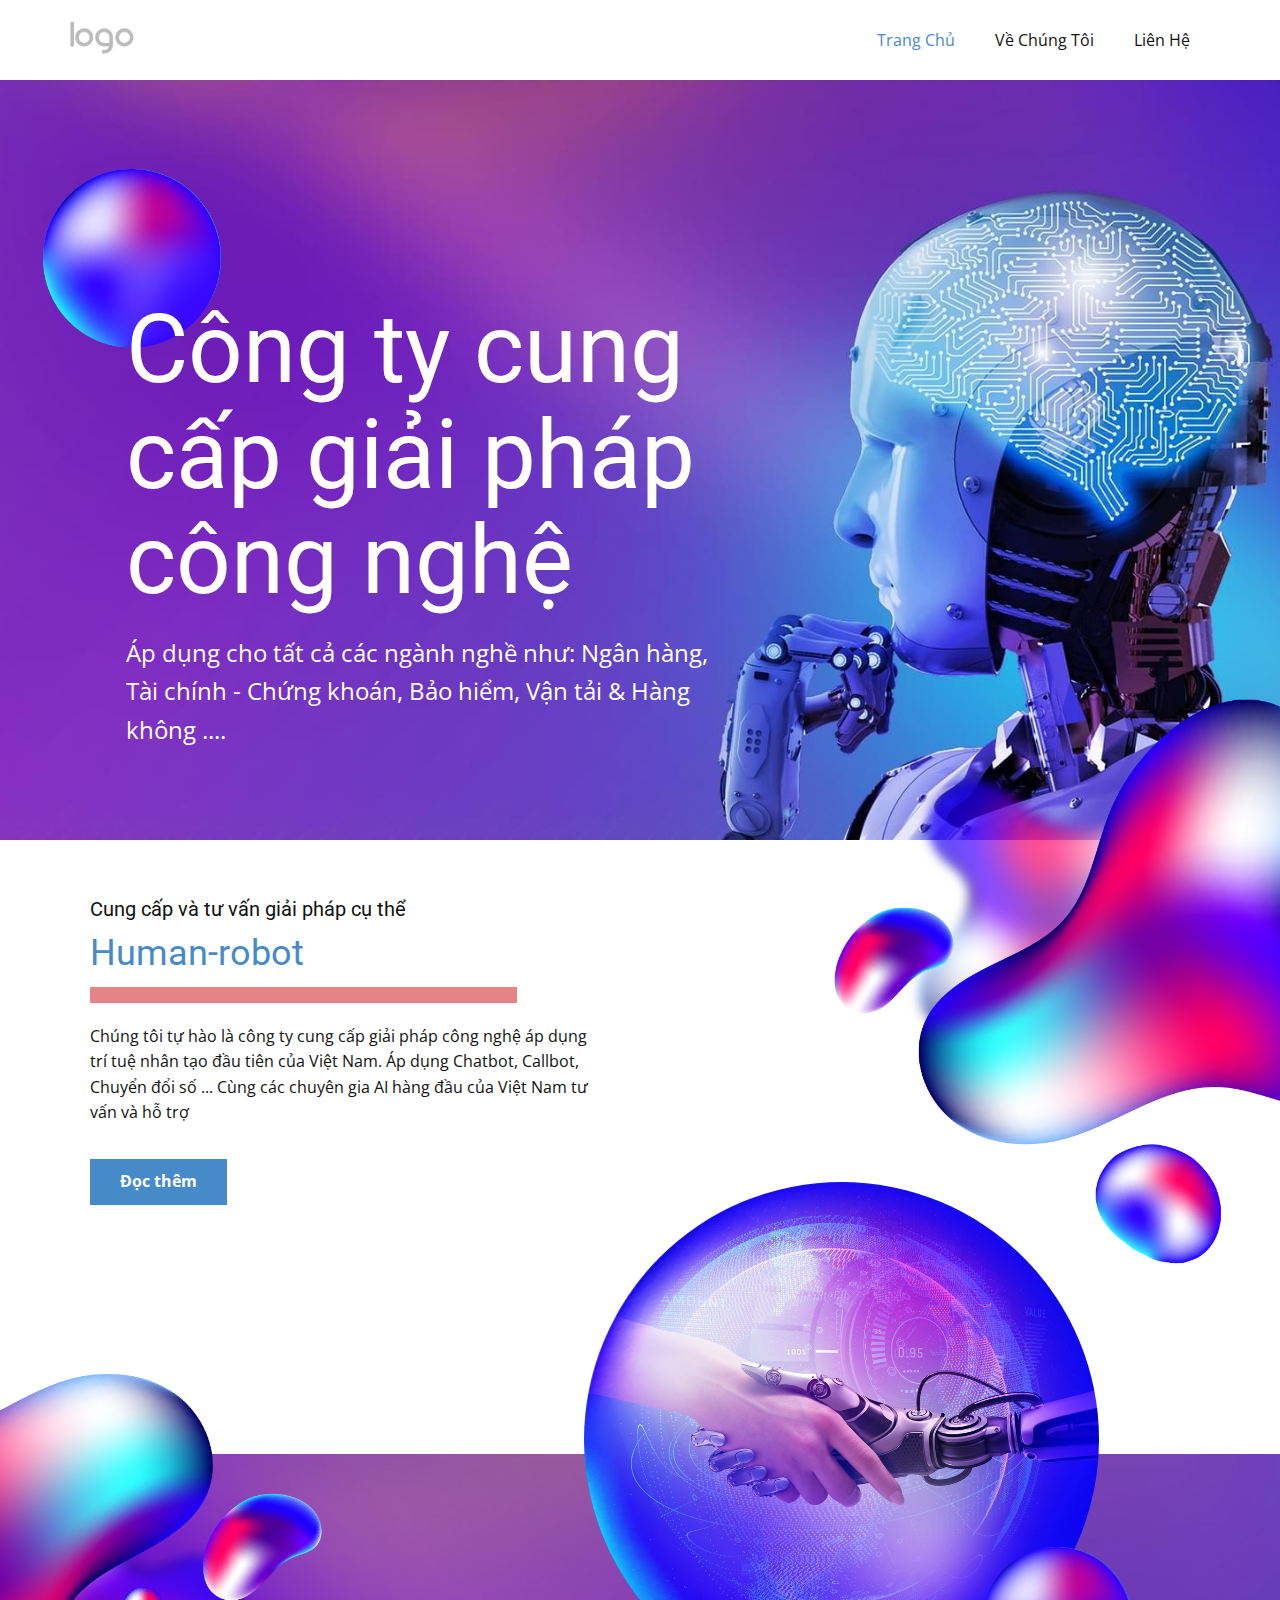
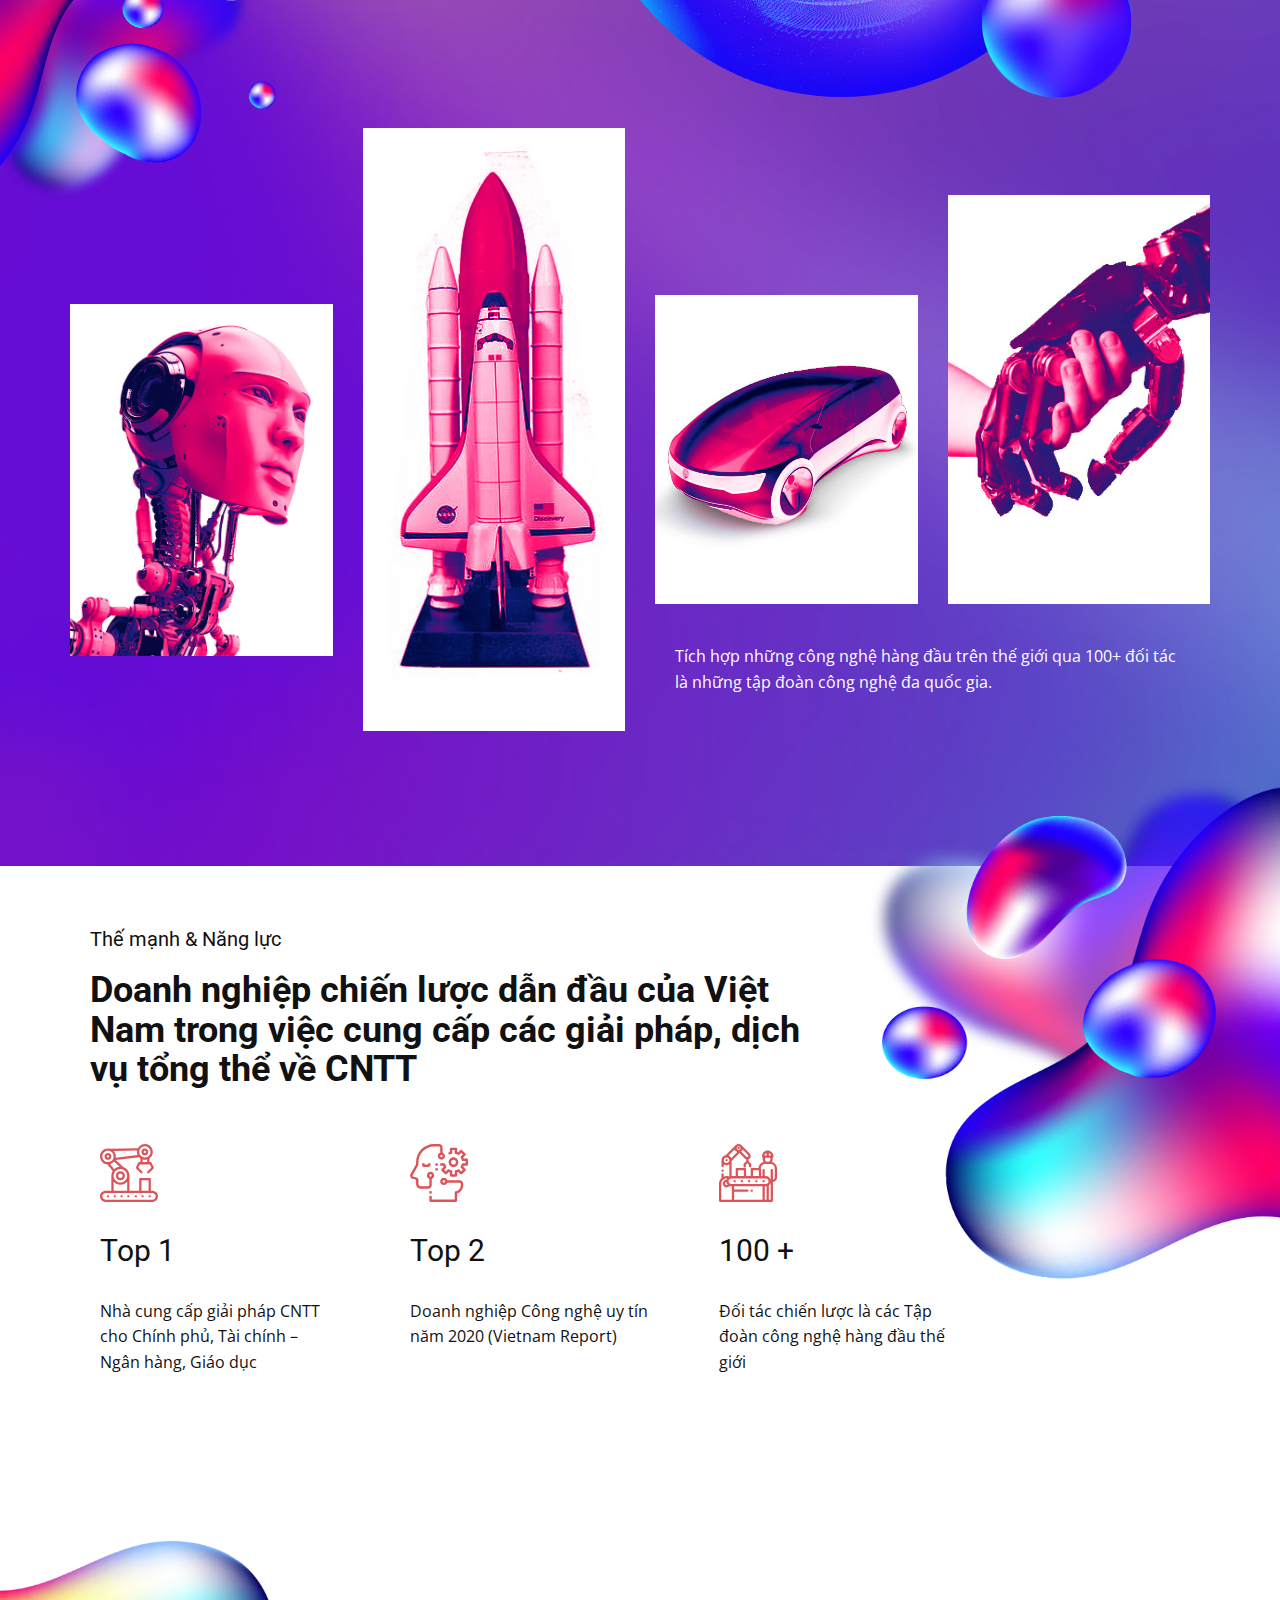
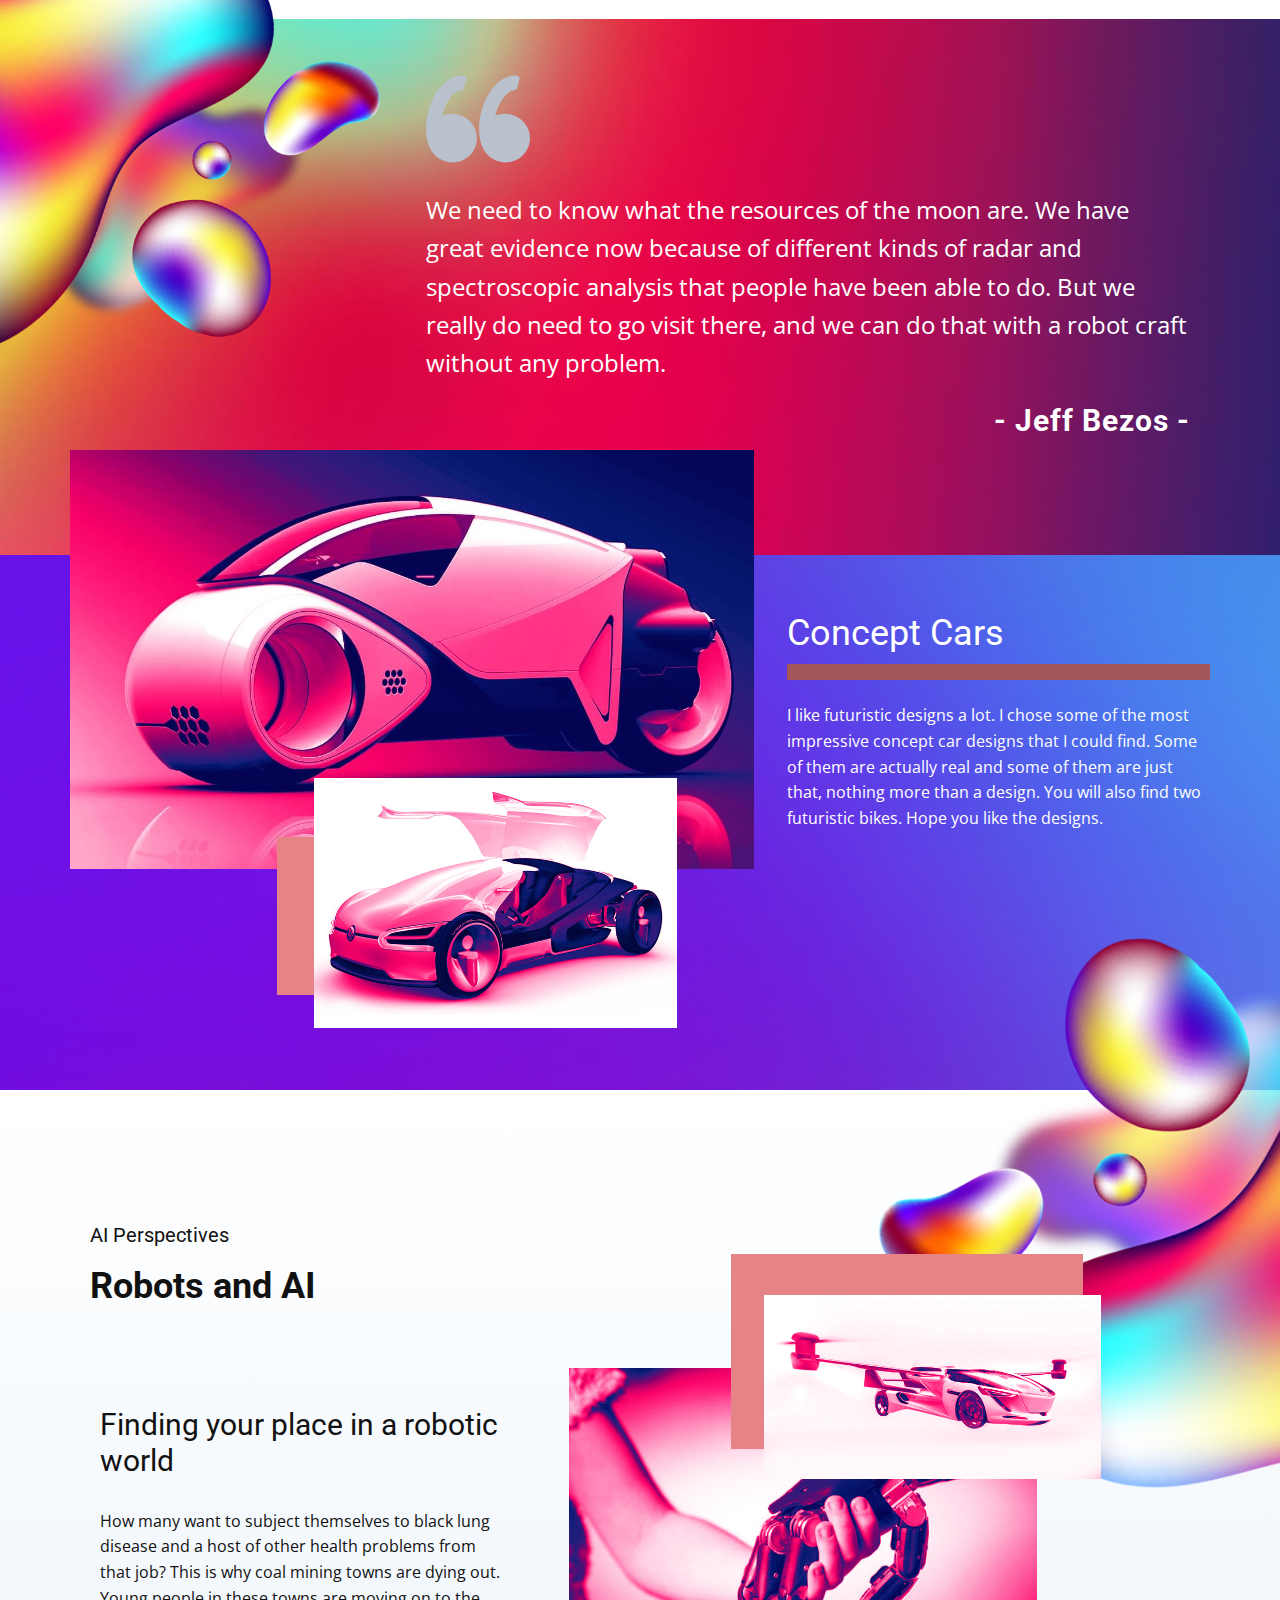
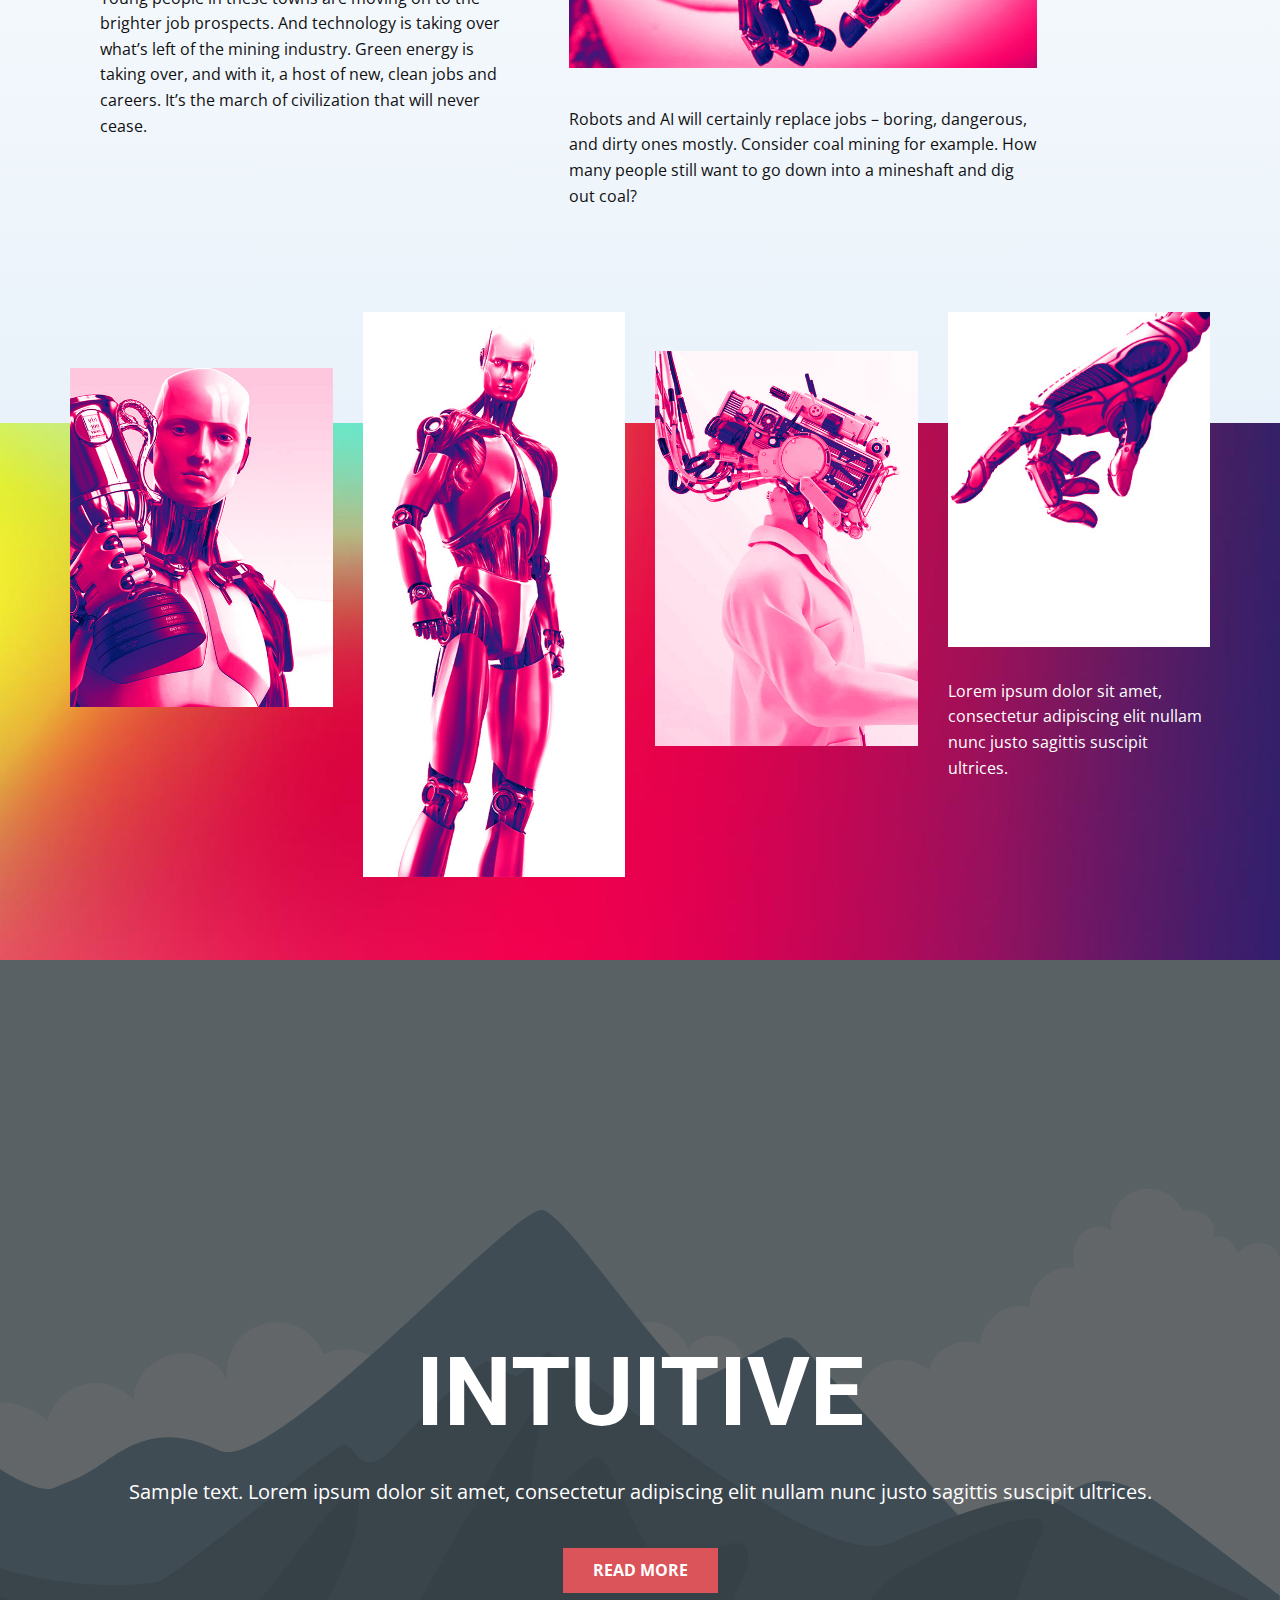
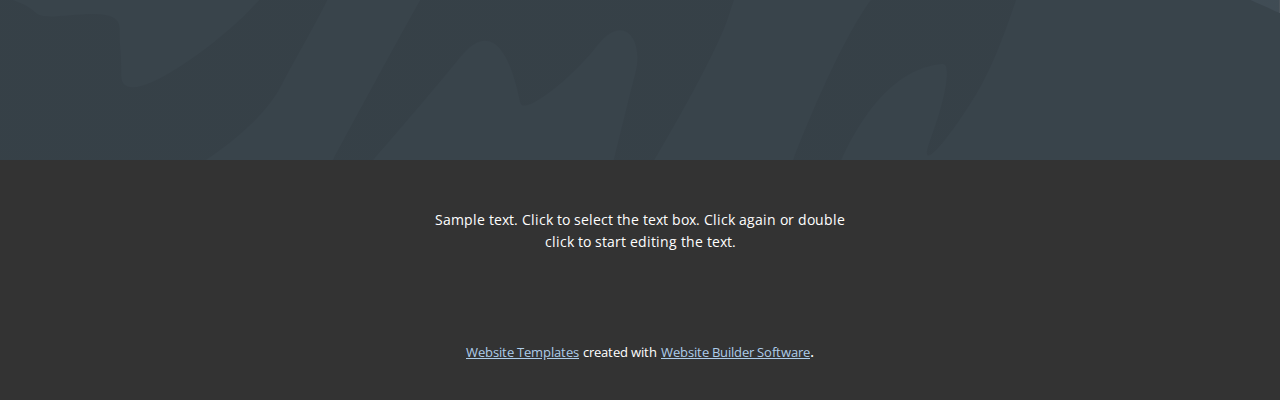
<file: index.html>
<!DOCTYPE html>
<html style="font-size: 16px;">
  <head>
    <meta name="viewport" content="width=device-width, initial-scale=1.0">
    <meta charset="utf-8">
    <meta name="keywords" content="Humans for the Future, Human-robot, Robotic Technologies, Concept Cars, Robots and AI, INTUITIVE">
    <meta name="description" content="">
    <meta name="page_type" content="np-template-header-footer-from-plugin">
    <title>Trang chủ</title>
    <link rel="stylesheet" href="nicepage.css" media="screen">
<link rel="stylesheet" href="Home.css" media="screen">
    <script class="u-script" type="text/javascript" src="jquery.js" defer=""></script>
    <script class="u-script" type="text/javascript" src="nicepage.js" defer=""></script>
    <meta name="generator" content="Nicepage 3.11.0, nicepage.com">
    <link id="u-theme-google-font" rel="stylesheet" href="https://fonts.googleapis.com/css?family=Roboto:100,100i,300,300i,400,400i,500,500i,700,700i,900,900i|Open+Sans:300,300i,400,400i,600,600i,700,700i,800,800i">
    
    
    
    
    
    
    
    
    
    
    <script type="application/ld+json">{
		"@context": "http://schema.org",
		"@type": "Organization",
		"name": "",
		"url": "index.html",
		"logo": "images/default-logo.png"
}</script>
    <meta property="og:title" content="Home">
    <meta property="og:type" content="website">
    <meta name="theme-color" content="#478ac9">
    <link rel="canonical" href="index.html">
    <meta property="og:url" content="index.html">
  </head>
  <body data-home-page="Home.html" data-home-page-title="Home" class="u-body"><header class="u-clearfix u-header u-header" id="sec-8caf"><div class="u-clearfix u-sheet u-valign-middle u-sheet-1">
        <a href="https://nicepage.com" class="u-image u-logo u-image-1">
          <img src="images/default-logo.png" class="u-logo-image u-logo-image-1">
        </a>
        <nav class="u-menu u-menu-dropdown u-offcanvas u-menu-1">
          <div class="menu-collapse" style="font-size: 1rem; letter-spacing: 0px;">
            <a class="u-button-style u-custom-left-right-menu-spacing u-custom-padding-bottom u-custom-top-bottom-menu-spacing u-nav-link u-text-active-palette-1-base u-text-hover-palette-2-base" href="#">
              <svg><use xmlns:xlink="http://www.w3.org/1999/xlink" xlink:href="#menu-hamburger"></use></svg>
              <svg version="1.1" xmlns="http://www.w3.org/2000/svg" xmlns:xlink="http://www.w3.org/1999/xlink"><defs><symbol id="menu-hamburger" viewBox="0 0 16 16" style="width: 16px; height: 16px;"><rect y="1" width="16" height="2"></rect><rect y="7" width="16" height="2"></rect><rect y="13" width="16" height="2"></rect>
</symbol>
</defs></svg>
            </a>
          </div>
          <div class="u-nav-container">
            <ul class="u-nav u-unstyled u-nav-1"><li class="u-nav-item"><a class="u-button-style u-nav-link u-text-active-palette-1-base u-text-hover-palette-2-base" href="Home.html" style="padding: 10px 20px;">Trang Chủ</a>
</li><li class="u-nav-item"><a class="u-button-style u-nav-link u-text-active-palette-1-base u-text-hover-palette-2-base" href="About.html" style="padding: 10px 20px;">Về Chúng Tôi</a>
</li><li class="u-nav-item"><a class="u-button-style u-nav-link u-text-active-palette-1-base u-text-hover-palette-2-base" href="Contact.html" style="padding: 10px 20px;">Liên Hệ</a>
</li></ul>
          </div>
          <div class="u-nav-container-collapse">
            <div class="u-black u-container-style u-inner-container-layout u-opacity u-opacity-95 u-sidenav">
              <div class="u-sidenav-overflow">
                <div class="u-menu-close"></div>
                <ul class="u-align-center u-nav u-popupmenu-items u-unstyled u-nav-2"><li class="u-nav-item"><a class="u-button-style u-nav-link" href="Home.html">Trang chủ</a>
</li><li class="u-nav-item"><a class="u-button-style u-nav-link" href="About.html">Về Chúng Tôi</a>
</li><li class="u-nav-item"><a class="u-button-style u-nav-link" href="Contact.html">Liên Hệ</a>
</li></ul>
              </div>
            </div>
            <div class="u-black u-menu-overlay u-opacity u-opacity-70"></div>
          </div>
        </nav>
      </div></header>
    <section class="u-clearfix u-image u-section-1" id="carousel_07ed">
      <div class="u-clearfix u-sheet u-sheet-1">
        <img src="images/circlegradient2.png" alt="" class="u-image u-image-default u-image-1">
        <div class="u-container-style u-group u-group-1">
          <div class="u-container-layout u-valign-middle-md u-container-layout-1">
            <h1 class="u-text u-text-body-alt-color u-title u-text-1">Công ty cung cấp giải pháp công nghệ</h1>
            <p class="u-large-text u-text u-text-body-alt-color u-text-variant u-text-2">Áp dụng cho tất cả các ngành nghề như: Ngân hàng, Tài chính - Chứng khoán, Bảo hiểm, Vận tải & Hàng không ....</p>
          </div>
        </div>
      </div>
    </section>
    <section class="u-clearfix u-section-2" id="carousel_e59d">
      <img src="images/bubbles2.png" alt="" class="u-image u-image-default u-image-1">
      <div class="u-clearfix u-sheet u-sheet-1">
        <div class="u-container-style u-expanded-width-xs u-group u-group-1">
          <div class="u-container-layout u-container-layout-1">
            <h5 class="u-text u-text-1">Cung cấp và tư vấn giải pháp cụ thể</h5>
            <div class="u-border-16 u-border-palette-2-light-1 u-line u-line-horizontal u-line-1"></div>
            <h2 class="u-text u-text-palette-1-base u-text-2" style="color:#478ac9">Human-robot</h2>
            <p class="u-text u-text-3">Chúng tôi tự hào là công ty cung cấp giải pháp công nghệ áp dụng trí tuệ nhân tạo đầu tiên của Việt Nam. Áp dụng Chatbot, Callbot, Chuyển đổi số ... Cùng các chuyên gia AI hàng đầu của Việt Nam tư vấn và hỗ trợ</p>
            <a href="" class="u-btn u-button-style u-text-palette-1-base u-btn-1">Đọc thêm</a>
          </div>
        </div>
      </div>
    </section>
    <section class="u-clearfix u-image u-section-3" id="carousel_6ffd" data-image-width="1980" data-image-height="1038">
      <img src="images/bubbles.png" alt="" class="u-image u-image-default u-image-1" data-image-width="700" data-image-height="813">
      <div class="u-clearfix u-sheet u-sheet-1">
        <div alt="" class="u-border-no-bottom u-border-no-left u-border-no-right u-border-no-top u-image u-image-circle u-image-2"></div>
        <img src="images/circlegradient21.png" alt="" class="u-image u-image-contain u-image-default u-image-3" data-image-width="307" data-image-height="307">
        <div class="u-clearfix u-expanded-width-lg u-expanded-width-sm u-expanded-width-xl u-expanded-width-xs u-gutter-30 u-layout-wrap u-layout-wrap-1">
          <div class="u-layout">
            <div class="u-layout-row">
              <div class="u-container-style u-expand-resize u-layout-cell u-left-cell u-size-15 u-size-30-md u-layout-cell-1">
                <div class="u-container-layout">
                  <img class="u-expanded-width u-image u-image-4" src="images/788.jpg">
                </div>
              </div>
              <div class="u-container-style u-expand-resize u-layout-cell u-size-15 u-size-30-md u-layout-cell-2">
                <div class="u-container-layout">
                  <img class="u-expanded-width u-image u-image-5" src="images/Untitled8.jpg">
                </div>
              </div>
              <div class="u-container-style u-expand-resize u-layout-cell u-size-15 u-size-30-md u-layout-cell-3">
                <div class="u-container-layout">
                  <img class="u-expanded-width u-image u-image-6" src="images/Untitled10.jpg">
                </div>
              </div>
              <div class="u-container-style u-expand-resize u-image u-layout-cell u-right-cell u-size-15 u-size-30-md u-image-7">
                <div class="u-container-layout"></div>
              </div>
            </div>
          </div>
        </div>
        <div class="u-container-style u-expanded-width-sm u-expanded-width-xs u-group u-group-1">
          <div class="u-container-layout u-container-layout-5">
            <p class="u-text u-text-body-alt-color u-text-1">Tích hợp những công nghệ hàng đầu trên thế giới qua 100+ đối tác là những tập đoàn công nghệ đa quốc gia.</p>
          </div>
        </div>
      </div>
    </section>
    <section class="u-clearfix u-section-4" id="carousel_759b">
      <img src="images/bubbles4.png" alt="" class="u-image u-image-default u-image-1">
      <div class="u-clearfix u-sheet u-sheet-1">
        <div class="u-container-style u-expanded-width-xs u-group u-group-1">
          <div class="u-container-layout u-container-layout-1">
            <h5 class="u-text u-text-1">Thế mạnh & Năng lực</h5>
            <h2 class="u-text u-text-palette-1-base u-text-2">Doanh nghiệp chiến lược dẫn đầu của Việt Nam trong việc cung cấp các giải pháp, dịch vụ tổng thể về CNTT</h2>
          </div>
        </div>
        <div class="u-clearfix u-expanded-width-md u-expanded-width-sm u-expanded-width-xs u-gutter-10 u-layout-spacing-vertical u-layout-wrap u-layout-wrap-1">
          <div class="u-layout">
            <div class="u-layout-row">
              <div class="u-align-left u-container-style u-layout-cell u-left-cell u-size-20 u-size-20-md u-layout-cell-1">
                <div class="u-container-layout u-valign-middle-xs u-container-layout-2"><span class="u-align-left u-icon u-text-palette-2-base u-icon-1"><svg class="u-svg-link" preserveAspectRatio="xMidYMin slice" viewBox="0 0 512 512"><use xmlns:xlink="http://www.w3.org/1999/xlink" xlink:href="#svg-f8ba"></use></svg><svg xmlns="http://www.w3.org/2000/svg" xmlns:xlink="http://www.w3.org/1999/xlink" version="1.1" id="svg-f8ba" x="0px" y="0px" viewBox="0 0 512 512" style="enable-background:new 0 0 512 512;" xml:space="preserve" class="u-svg-content"><g><g><path d="M438.942,451.898c-5.518,0-9.997,4.479-9.997,9.997s4.479,9.997,9.997,9.997s9.997-4.479,9.997-9.997    S444.46,451.898,438.942,451.898z"></path>
</g>
</g><g><g><path d="M375.962,451.898c-5.518,0-9.997,4.479-9.997,9.997s4.479,9.997,9.997,9.997s9.997-4.479,9.997-9.997    S381.48,451.898,375.962,451.898z"></path>
</g>
</g><g><g><path d="M315.981,451.898c-5.518,0-9.997,4.479-9.997,9.997s4.479,9.997,9.997,9.997s9.997-4.479,9.997-9.997    S321.499,451.898,315.981,451.898z"></path>
</g>
</g><g><g><path d="M250.002,451.898c-5.518,0-9.997,4.479-9.997,9.997s4.479,9.997,9.997,9.997s9.997-4.479,9.997-9.997    S255.52,451.898,250.002,451.898z"></path>
</g>
</g><g><g><path d="M190.021,451.898c-5.518,0-9.997,4.479-9.997,9.997s4.479,9.997,9.997,9.997s9.997-4.479,9.997-9.997    S195.539,451.898,190.021,451.898z"></path>
</g>
</g><g><g><path d="M130.04,451.898c-5.518,0-9.997,4.479-9.997,9.997s4.479,9.997,9.997,9.997s9.997-4.479,9.997-9.997    S135.558,451.898,130.04,451.898z"></path>
</g>
</g><g><g><path d="M70.059,451.898c-5.518,0-9.997,4.479-9.997,9.997s4.479,9.997,9.997,9.997s9.997-4.479,9.997-9.997    S75.577,451.898,70.059,451.898z"></path>
</g>
</g><g><g><path d="M461.935,411.83h-12.996V309.943c0-5.521-4.476-9.997-9.997-9.997h-82.974c-5.521,0-9.997,4.476-9.997,9.997V411.83    h-85.973V279.952c0-17.576-5.593-34.255-16.176-48.233c-9.723-12.843-23.341-22.586-38.547-27.651l-65.612-62.422l204.269-24.848    c3.594,4.004,7.617,7.559,12.035,10.634v32.558h-9.997c-3.787,0-7.248,2.139-8.941,5.526l-19.994,39.987    c-1.924,3.849-1.17,8.497,1.872,11.539l39.987,39.987c3.904,3.904,10.234,3.904,14.139,0c3.904-3.904,3.904-10.234,0-14.139    l-34.893-34.892l14.009-28.016h87.612l14.009,28.016l-34.893,34.892c-3.904,3.904-3.904,10.234,0,14.139    c1.952,1.952,4.511,2.928,7.069,2.928c2.558,0,5.117-0.976,7.069-2.928l39.987-39.987c3.042-3.043,3.797-7.691,1.872-11.539    l-19.994-39.987c-1.693-3.387-5.155-5.526-8.941-5.526h-9.997v-32.554c18.63-13.008,29.99-34.497,29.99-57.418    c0-38.586-31.392-69.978-69.978-69.978c-25.977,0-49.492,14.25-61.618,36.801L90.729,42.03c-0.877,0.019-1.719,0.161-2.524,0.39    c-5.905-1.579-11.988-2.392-18.146-2.392c-38.586,0-69.978,31.392-69.978,69.978c0,37.28,29.305,67.839,66.088,69.864    l45.451,58.657c-7.583,12.456-11.57,26.627-11.57,41.425v131.877H50.065c-13.368,0-25.939,5.209-35.397,14.668    C5.209,435.956,0,448.526,0,461.895c0,27.606,22.459,50.065,50.065,50.065h411.87c13.368,0,25.939-5.209,35.397-14.668    c9.459-9.458,14.668-22.029,14.668-35.397C512,434.289,489.541,411.83,461.935,411.83z M415.949,159.99h-39.987v-22.91    c6.457,1.921,13.194,2.916,19.994,2.916c6.8,0,13.537-0.995,19.994-2.916V159.99z M349.882,50.598    c0-0.001,0.001-0.002,0.001-0.003c7.839-18.565,25.923-30.56,46.072-30.56c27.561,0,49.984,22.423,49.984,49.984    c0,17.79-9.579,34.382-25.001,43.301c-7.555,4.373-16.194,6.683-24.983,6.683c-8.789,0-17.429-2.311-24.985-6.684    c-5.817-3.365-10.82-7.784-14.874-13.143c-6.623-8.732-10.124-19.161-10.124-30.157C345.973,63.271,347.288,56.737,349.882,50.598    z M365.965,319.94h62.98v91.971h-62.98V319.94z M197.158,222.46c0.006,0.002,0.013,0.004,0.02,0.006    c25.216,7.501,42.827,31.14,42.827,57.487c0,33.074-26.907,59.981-59.981,59.981s-59.981-26.908-59.981-59.981    c0-13.049,4.117-25.449,11.907-35.864c11.45-15.327,28.973-24.117,48.074-24.117C185.884,219.971,191.648,220.808,197.158,222.46z     M240.005,332.767v79.144H120.043v-79.144c14.666,16.636,36.112,27.16,59.981,27.16S225.339,349.402,240.005,332.767z     M327.201,56.991c-0.803,4.264-1.223,8.612-1.223,13.027c0,9.831,2.009,19.336,5.87,28.109l-192.779,23.451    c0.632-3.798,0.968-7.659,0.968-11.572c0-18.577-7.315-35.853-19.619-48.611L327.201,56.991z M68.035,159.938    c-26.626-1.066-47.961-23.05-47.961-49.932c0-27.561,22.423-49.984,49.984-49.984c5.483,0,10.882,0.883,16.046,2.624    c20.3,6.876,33.938,25.908,33.938,47.36c0,6.748-1.316,13.282-3.913,19.426c-0.683,1.617-1.479,3.251-2.354,4.834    c-8.258,14.844-23.587,24.476-40.49,25.594C71.573,159.424,69.761,159.441,68.035,159.938z M89.422,177.238    c13.526-3.916,25.662-11.866,34.681-22.8l48.266,45.919c-17.976,1.753-34.932,9.62-47.902,22.108L89.422,177.238z M483.079,483.04    c-5.651,5.651-13.161,8.764-21.144,8.764H50.065c-16.493,0-29.909-13.417-29.909-29.91c0-7.983,3.113-15.493,8.765-21.145    c5.651-5.651,13.161-8.764,21.144-8.764h59.981c0.414,0,0.82-0.032,1.221-0.081h137.515c0.401,0.049,0.807,0.081,1.221,0.081    h105.966c0.414,0,0.82-0.032,1.221-0.081h80.534c0.401,0.049,0.807,0.081,1.221,0.081h22.993c16.492,0,29.909,13.417,29.909,29.91    C491.844,469.878,488.731,477.388,483.079,483.04z"></path>
</g>
</g><g><g><path d="M395.956,40.028c-16.537,0-29.991,13.454-29.991,29.991c0,16.537,13.454,29.99,29.991,29.99    c16.537,0,29.99-13.454,29.99-29.99C425.946,53.482,412.492,40.028,395.956,40.028z M395.956,80.016    c-5.512,0-9.997-4.485-9.997-9.997s4.485-9.997,9.997-9.997s9.997,4.485,9.997,9.997S401.468,80.016,395.956,80.016z"></path>
</g>
</g><g><g><path d="M70.059,80.016c-16.537,0-29.991,13.454-29.991,29.991c0,16.537,13.454,29.99,29.991,29.99s29.991-13.454,29.991-29.99    C100.049,93.469,86.596,80.016,70.059,80.016z M70.059,120.003c-5.512,0-9.997-4.485-9.997-9.997c0-5.512,4.485-9.997,9.997-9.997    s9.997,4.485,9.997,9.997C80.056,115.518,75.571,120.003,70.059,120.003z"></path>
</g>
</g><g><g><path d="M180.024,239.965c-22.049,0-39.987,17.937-39.987,39.987c0,22.049,17.938,39.987,39.987,39.987    s39.987-17.938,39.987-39.987C220.011,257.903,202.073,239.965,180.024,239.965z M180.024,299.946    c-11.025,0-19.994-8.969-19.994-19.994c0-11.024,8.969-19.994,19.994-19.994c11.024,0,19.994,8.969,19.994,19.994    C200.018,290.977,191.049,299.946,180.024,299.946z"></path>
</g>
</g><g></g><g></g><g></g><g></g><g></g><g></g><g></g><g></g><g></g><g></g><g></g><g></g><g></g><g></g><g></g></svg></span>
                  <h3 class="u-text u-text-palette-1-base u-text-3">Top 1</h3>
                  <p class="u-text u-text-4">Nhà cung cấp giải pháp CNTT cho Chính phủ, Tài chính – Ngân hàng, Giáo dục</p>
                </div>
              </div>
              <div class="u-align-left u-container-style u-layout-cell u-size-20 u-size-20-md u-layout-cell-2">
                <div class="u-container-layout u-valign-middle-xs u-container-layout-3"><span class="u-align-left u-icon u-text-palette-2-base u-icon-2"><svg class="u-svg-link" preserveAspectRatio="xMidYMin slice" viewBox="0 0 512.014 512.014"><use xmlns:xlink="http://www.w3.org/1999/xlink" xlink:href="#svg-d6dd"></use></svg><svg xmlns="http://www.w3.org/2000/svg" xmlns:xlink="http://www.w3.org/1999/xlink" version="1.1" id="svg-d6dd" x="0px" y="0px" viewBox="0 0 512.014 512.014" style="enable-background:new 0 0 512.014 512.014;" xml:space="preserve" class="u-svg-content"><g><g><path d="M256.013,0.014h-42.667c-88.324,0.1-159.9,71.676-160,160v17.931L1.336,272.195c-0.866,1.579-1.321,3.351-1.323,5.152    c-0.018,0.606-0.018,1.213,0,1.819c0.502,17.171,14.829,30.684,32,30.181c7.758,0.431,15.2,3.218,21.333,7.989v34.677    c-0.024,0.815-0.024,1.631,0,2.447c0.676,22.888,19.778,40.896,42.667,40.22h64c0.606,0.018,1.213,0.018,1.819,0    c17.171-0.502,30.684-14.829,30.181-32v-64H170.68v64c0.062,0.634,0.062,1.273,0,1.907c-0.527,5.365-5.302,9.286-10.667,8.76h-64    c-0.851,0.054-1.705,0.054-2.556,0c-11.076-0.706-19.483-10.257-18.777-21.333v-39.765c0.001-3.055-1.308-5.964-3.595-7.989    c-10.698-9.857-24.539-15.612-39.072-16.245c-0.047,0.006-0.095,0.011-0.142,0.016c-5.143,0.545-9.755-3.182-10.301-8.326    l51.787-93.867c0.866-1.579,1.321-3.351,1.323-5.152v-20.672C74.768,83.467,136.8,21.435,213.347,21.347h42.539    c0.649-0.069,1.304-0.073,1.954-0.012c5.39,0.507,9.348,5.288,8.841,10.678v53.333h21.333V32.014c0.018-0.606,0.018-1.213,0-1.819    C287.511,13.024,273.184-0.489,256.013,0.014z"></path>
</g>
</g><g><g><path d="M437.347,320.014H320.013v21.333h117.333c0.634-0.062,1.273-0.062,1.907,0c5.365,0.527,9.287,5.302,8.76,10.667v20.16    c-1.536,6.368-11.819,43.84-42.667,43.84c-5.891,0-10.667,4.776-10.667,10.667v64H192.013v-32H170.68v42.667    c0,5.891,4.776,10.667,10.667,10.667h224v0c5.891,0,10.667-4.776,10.667-10.667v-64.939c33.344-6.304,49.237-41.483,53.12-60.928    c0.143-0.702,0.214-1.417,0.213-2.133v-21.333c0.018-0.606,0.018-1.213,0-1.819C468.845,333.024,454.518,319.511,437.347,320.014z    "></path>
</g>
</g><g><g><path d="M501.347,128.014h-26.891c-1.129-3.169-2.421-6.277-3.872-9.312l19.029-19.029c4.164-4.165,4.164-10.917,0-15.083    l-30.176-30.176c-4.165-4.164-10.917-4.164-15.083,0l-19.029,19.029c-3.036-1.445-6.144-2.733-9.312-3.861V42.68    c0-5.891-4.776-10.667-10.667-10.667H362.68c-5.891,0-10.667,4.776-10.667,10.667v26.901c-5.808,2.051-11.402,4.662-16.704,7.797    l10.837,18.368c5.998-3.531,12.461-6.206,19.2-7.947c4.709-1.216,7.999-5.462,8-10.325V53.347h21.333v24.128    c-0.006,4.861,3.275,9.111,7.979,10.336c6.739,1.741,13.202,4.416,19.2,7.947c4.192,2.477,9.529,1.801,12.971-1.643l17.067-17.067    l15.093,15.061l-17.067,17.067c-3.447,3.439-4.127,8.777-1.653,12.971c3.538,5.997,6.22,12.46,7.968,19.2    c1.215,4.705,5.456,7.994,10.315,8h24.128v21.323h-24.107c-4.859,0.006-9.1,3.295-10.315,8c-1.748,6.74-4.43,13.203-7.968,19.2    c-2.474,4.194-1.794,9.531,1.653,12.971l17.067,17.067l-15.083,15.083l-17.067-17.067c-3.442-3.444-8.779-4.12-12.971-1.643    c-5.998,3.531-12.461,6.206-19.2,7.947c-4.709,1.216-7.999,5.462-8,10.325v24.128h-21.333v-24.117    c-0.001-4.863-3.291-9.11-8-10.325c-6.739-1.741-13.202-4.416-19.2-7.947c-4.192-2.477-9.529-1.801-12.971,1.643L316.12,243    l-15.083-15.083l17.067-17.067c3.447-3.439,4.128-8.777,1.653-12.971c-3.538-5.997-6.22-12.46-7.968-19.2    c-1.215-4.705-5.456-7.994-10.315-8H266.68v21.333h26.901c1.125,3.169,2.414,6.277,3.861,9.312l-19.029,19.029    c-4.164,4.165-4.164,10.917,0,15.083l30.176,30.176c4.165,4.164,10.917,4.164,15.083,0l19.029-19.029    c3.036,1.445,6.144,2.733,9.312,3.861v26.901c0,5.891,4.776,10.667,10.667,10.667h42.667l0,0c5.891,0,10.667-4.776,10.667-10.667    v-26.891c3.168-1.128,6.276-2.417,9.312-3.861l19.029,19.019c4.165,4.164,10.917,4.164,15.083,0l30.176-30.176    c4.164-4.165,4.164-10.917,0-15.083l-19.04-19.029c1.451-3.035,2.743-6.143,3.872-9.312h26.901    c5.891,0,10.667-4.776,10.667-10.667V138.68C512.013,132.789,507.238,128.014,501.347,128.014z"></path>
</g>
</g><g><g><path d="M384.013,117.347c-23.564,0-42.667,19.103-42.667,42.667s19.102,42.667,42.667,42.667    c23.564,0,42.667-19.103,42.667-42.667S407.578,117.347,384.013,117.347z M384.013,181.347c-11.782,0-21.333-9.551-21.333-21.333    c0-11.782,9.551-21.333,21.333-21.333c11.782,0,21.333,9.551,21.333,21.333C405.347,171.796,395.796,181.347,384.013,181.347z"></path>
</g>
</g><g><g><path d="M160.013,170.68v10.667h-32V170.68H106.68v10.667c-0.006,0.295-0.006,0.589,0,0.884    c0.244,11.538,9.795,20.693,21.333,20.449h32c0.295,0.006,0.589,0.006,0.884,0c11.538-0.244,20.693-9.795,20.449-21.333V170.68    H160.013z"></path>
</g>
</g><g><g><path d="M298.68,298.68c-17.673,0-32,14.327-32,32c0,17.673,14.327,32,32,32c17.673,0,32-14.327,32-32    C330.68,313.007,316.353,298.68,298.68,298.68z M298.68,341.347c-5.891,0-10.667-4.776-10.667-10.667    c0-5.891,4.776-10.667,10.667-10.667c5.891,0,10.667,4.776,10.667,10.667C309.347,336.571,304.571,341.347,298.68,341.347z"></path>
</g>
</g><g><g><path d="M181.347,245.347c-17.673,0-32,14.327-32,32c0,17.673,14.327,32,32,32c17.673,0,32-14.327,32-32    C213.347,259.674,199.02,245.347,181.347,245.347z M181.347,288.014c-5.891,0-10.667-4.776-10.667-10.667    c0-5.891,4.776-10.667,10.667-10.667c5.891,0,10.667,4.776,10.667,10.667C192.013,283.238,187.238,288.014,181.347,288.014z"></path>
</g>
</g><g><g><path d="M277.347,74.68c-17.673,0-32,14.327-32,32c0,17.673,14.327,32,32,32c17.673,0,32-14.327,32-32    C309.347,89.007,295.02,74.68,277.347,74.68z M277.347,117.347c-5.891,0-10.667-4.776-10.667-10.667s4.776-10.667,10.667-10.667    c5.891,0,10.667,4.776,10.667,10.667S283.238,117.347,277.347,117.347z"></path>
</g>
</g><g><g><rect x="224.013" y="170.68" width="21.333" height="21.333"></rect>
</g>
</g><g><g><rect x="224.013" y="213.347" width="21.333" height="21.333"></rect>
</g>
</g><g><g><rect x="170.68" y="416.014" width="21.333" height="21.333"></rect>
</g>
</g><g></g><g></g><g></g><g></g><g></g><g></g><g></g><g></g><g></g><g></g><g></g><g></g><g></g><g></g><g></g></svg></span>
                  <h3 class="u-text u-text-palette-1-base u-text-5">Top 2</h3>
                  <p class="u-text u-text-6">Doanh nghiệp Công nghệ uy tín năm 2020 (Vietnam Report)</p>
                </div>
              </div>
              <div class="u-align-left u-container-style u-layout-cell u-right-cell u-size-20 u-size-20-md u-layout-cell-3">
                <div class="u-container-layout u-valign-middle-xs u-container-layout-4"><span class="u-align-left u-icon u-text-palette-2-base u-icon-3"><svg class="u-svg-link" preserveAspectRatio="xMidYMin slice" viewBox="0 0 512 512"><use xmlns:xlink="http://www.w3.org/1999/xlink" xlink:href="#svg-84d2"></use></svg><svg xmlns="http://www.w3.org/2000/svg" viewBox="0 0 512 512" id="svg-84d2" class="u-svg-content"><path d="m466.070312 158.75c4.988282-7.136719 7.929688-15.808594 7.929688-25.15625v-13.039062c3.832031-1.402344 6.574219-5.070313 6.574219-9.386719v-3.097657c0-27.886718-22.6875-50.574218-50.574219-50.574218s-50.574219 22.6875-50.574219 50.574218v3.097657c0 4.316406 2.742188 7.984375 6.574219 9.386719v13.039062c0 9.347656 2.9375 18.019531 7.929688 25.15625-25.0625 5.132812-44.222657 26.628906-45.8125 52.796875h-58.117188c-5.523438 0-10 4.476563-10 10v62h-40.566406v-62c0-5.523437-4.480469-10-10-10h-72c-5.523438 0-10 4.476563-10 10v62h-36v-133.421875l69.703125-69.703125 46.523437 46.519531c3.707032 3.710938 8.136719 6.273438 12.839844 7.695313v16.886719l-20.902344 20.902343c-1.875 1.875-2.929687 4.417969-2.929687 7.070313v18.46875c0 5.519531 4.480469 10 10 10 5.523437 0 10-4.480469 10-10v-14.324219l13.832031-13.832031 13.832031 13.832031v12.824219c0 5.523437 4.480469 10 10 10 5.523438 0 10-4.476563 10-10v-16.96875c0-2.652344-1.054687-5.195313-2.929687-7.070313l-20.902344-20.902343v-17.59375c3.9375-1.5 7.628906-3.824219 10.796875-6.988282 5.828125-5.828125 9.039063-13.578125 9.039063-21.820312 0-8.242188-3.210938-15.988282-9.039063-21.816406l-72.574219-72.578126c-.019531-.015624-.039062-.03125-.054687-.046874-14.355469-14.265626-37.640625-14.238282-51.964844.078124l-88.542969 88.542969c-20.5625 4.011719-36.136718 22.152344-36.136718 43.875v51.789063c0 5.519531 4.480468 10 10 10 5.523437 0 10-4.480469 10-10v-14.558594c7.082031 4.71875 15.578124 7.472656 24.703124 7.472656 9.128907 0 17.625-2.753906 24.707032-7.472656v106.714844c-.472656.199218-.933594.414062-1.398438.628906-7.449218-2.777344-15.277344-4.203125-23.308594-4.203125-8.726562 0-17.058593 1.699219-24.703124 4.757813v-19.34375c0-5.519532-4.476563-10-10-10-5.523438 0-10 4.480468-10 10v31.816406c-13.515626 12.222656-22.023438 29.882812-22.023438 49.496094v151.691406c0 5.519531 4.476562 10 10 10h456c5.519531 0 10-4.480469 10-10v-166.808594c20.078125-1.363281 36-18.125 36-38.546875v-81.546875c0-27.738281-19.75-50.953125-45.929688-56.3125zm-36.609374-1.167969c-12.984376-.289062-23.460938-10.933593-23.460938-23.988281v-12.425781h48v12.425781c0 13.054688-10.476562 23.699219-23.460938 23.988281zm30.328124-56.414062h-19.789062v-21.988281c9.835938 3.417968 17.410156 11.71875 19.789062 21.988281zm-39.789062-21.988281v21.988281h-19.789062c2.378906-10.269531 9.953124-18.570313 19.789062-21.988281zm-7 224.367187c13.785156 0 25 11.214844 25 25s-11.214844 25-25 25h-304c-13.785156 0-25-11.214844-25-25s11.214844-25 25-25zm-9 70h9c2.382812 0 4.71875-.191406 7-.546875v118.964844h-16zm-339.46875-38.097656c1.421875 9.21875 5.664062 17.515625 11.800781 23.996093-2.554687 2.414063-5.964843 3.8125-9.605469 3.8125-7.71875 0-14-6.277343-14-14 0-6.96875 5.125-12.75 11.804688-13.808593zm235.46875-103.902344h52v52h-52zm-132.566406 0h52v52h-52zm-20.585938-168.914063c4.210938 4.207032 9.261719 7.261719 14.777344 9.015626l-53.84375 53.84375c-4.601562-10.636719-13.210938-19.144532-23.921875-23.605469l54.007813-54.003907c1.71875 5.394532 4.707031 10.472657 8.980468 14.75zm113.488282 42.488282c0 2.898437-1.132813 5.625-3.183594 7.675781-4.230469 4.234375-11.121094 4.234375-15.351563 0l-46.523437-46.519531 3.476562-3.472656c4.199219-4.203126 7.25-9.246094 9.015625-14.746094l49.382813 49.386718c2.050781 2.050782 3.183594 4.777344 3.183594 7.675782zm-75.726563-80.21875c3.175781 3.171875 4.921875 7.390625 4.921875 11.878906 0 4.089844-1.464844 7.945312-4.121094 11-.269531.21875-.535156.453125-.789062.707031-6.515625 6.515625-17.117188 6.515625-23.632813 0-6.511719-6.515625-6.511719-17.113281 0-23.628906.152344-.152344.289063-.3125.429688-.472656 6.585937-6.011719 16.824219-5.855469 23.191406.515625zm-117.882813 142.976562c-13.621093 0-24.703124-11.082031-24.703124-24.703125 0-13.625 11.082031-24.707031 24.703124-24.707031 13.625 0 24.707032 11.082031 24.707032 24.707031 0 13.621094-11.082032 24.703125-24.707032 24.703125zm-46.726562 182.394532c0-25.765626 20.960938-46.726563 46.726562-46.726563 1.589844 0 3.164063.082031 4.722657.238281-2.328125 3.519532-4.179688 7.378906-5.449219 11.492188-18.414062.390625-33.273438 15.476562-33.273438 33.980468 0 18.75 15.253907 34 34 34 10.414063 0 20.046876-4.703124 26.425782-12.601562 4.933594 1.863281 10.273437 2.890625 15.847656 2.890625h4.457031v118.414063h-93.457031zm364 141.691406h-250.542969v-70.417969h117.042969c5.523438 0 10-4.480469 10-10 0-5.523437-4.476562-10-10-10h-117.042969v-28h250.542969zm56 0v-127.441406c7.488281-5.636719 13.167969-13.546876 16-22.699219v150.140625zm52-195.355469c0 9.382813-6.972656 17.148437-16 18.441406v-85.023437c0-5.523438-4.476562-10-10-10s-10 4.476562-10 10v62.082031.019531 23.140625c-5.679688-18.351562-22.808594-31.722656-43-31.722656h-9v-53.519531c0-5.523438-4.476562-10-10-10s-10 4.476562-10 10v53.519531h-12v-62c0-3.25-1.558594-6.132813-3.960938-7.957031.777344-19.988282 17.269532-36.007813 37.445313-36.007813h23.976563c.179687 0 .359374.011719.539062.011719.183594 0 .359375-.007812.539062-.011719h23.980469c20.667969 0 37.480469 16.8125 37.480469 37.480469zm0 0"></path><path d="m32.019531 244.964844c2.628907 0 5.210938-1.070313 7.070313-2.933594 1.871094-1.859375 2.929687-4.4375 2.929687-7.066406 0-2.632813-1.058593-5.210938-2.929687-7.070313-1.859375-1.863281-4.429688-2.929687-7.070313-2.929687-2.628906 0-5.210937 1.066406-7.070312 2.929687-1.859375 1.859375-2.929688 4.4375-2.929688 7.070313 0 2.628906 1.070313 5.207031 2.929688 7.066406 1.859375 1.863281 4.441406 2.933594 7.070312 2.933594zm0 0"></path><path d="m66.730469 133.171875c-2.640625 0-5.210938 1.070313-7.070313 2.929687-1.859375 1.863282-2.929687 4.441407-2.929687 7.070313 0 2.640625 1.070312 5.210937 2.929687 7.070313 1.859375 1.859374 4.429688 2.929687 7.070313 2.929687 2.628906 0 5.207031-1.070313 7.070312-2.929687 1.859375-1.859376 2.929688-4.4375 2.929688-7.070313 0-2.628906-1.070313-5.207031-2.929688-7.070313-1.863281-1.859374-4.441406-2.929687-7.070312-2.929687zm0 0"></path><path d="m165.730469 43.742188c1.867187 1.859374 4.4375 2.929687 7.070312 2.929687 2.636719 0 5.207031-1.070313 7.078125-2.929687 1.859375-1.859376 2.929688-4.4375 2.929688-7.070313 0-2.628906-1.070313-5.207031-2.929688-7.070313-1.871094-1.855468-4.441406-2.929687-7.078125-2.929687-2.632812 0-5.203125 1.070313-7.070312 2.929687-1.859375 1.863282-2.921875 4.441407-2.921875 7.070313 0 2.632813 1.0625 5.210937 2.921875 7.070313zm0 0"></path><path d="m202 318.542969c-2.628906 0-5.210938 1.070312-7.070312 2.929687-1.859376 1.863282-2.929688 4.441406-2.929688 7.070313 0 2.628906 1.070312 5.210937 2.929688 7.070312 1.859374 1.867188 4.441406 2.929688 7.070312 2.929688s5.210938-1.0625 7.070312-2.929688c1.859376-1.859375 2.929688-4.441406 2.929688-7.070312 0-2.628907-1.070312-5.210938-2.929688-7.070313-1.859374-1.859375-4.441406-2.929687-7.070312-2.929687zm0 0"></path><path d="m138 318.542969c-2.628906 0-5.210938 1.070312-7.070312 2.929687-1.859376 1.863282-2.929688 4.441406-2.929688 7.070313 0 2.640625 1.070312 5.210937 2.929688 7.070312 1.859374 1.859375 4.429687 2.929688 7.070312 2.929688 2.628906 0 5.210938-1.070313 7.070312-2.929688 1.859376-1.859375 2.929688-4.429687 2.929688-7.070312 0-2.628907-1.070312-5.210938-2.929688-7.070313-1.859374-1.859375-4.441406-2.929687-7.070312-2.929687zm0 0"></path><path d="m394 338.542969c2.628906 0 5.210938-1.0625 7.070312-2.929688 1.859376-1.859375 2.929688-4.429687 2.929688-7.070312 0-2.628907-1.070312-5.210938-2.929688-7.070313-1.859374-1.859375-4.441406-2.929687-7.070312-2.929687s-5.210938 1.070312-7.070312 2.929687c-1.859376 1.863282-2.929688 4.441406-2.929688 7.070313 0 2.640625 1.070312 5.210937 2.929688 7.070312 1.859374 1.871094 4.441406 2.929688 7.070312 2.929688zm0 0"></path><path d="m266 318.542969c-2.628906 0-5.210938 1.070312-7.070312 2.929687-1.859376 1.863282-2.929688 4.441406-2.929688 7.070313 0 2.628906 1.070312 5.210937 2.929688 7.070312 1.859374 1.867188 4.441406 2.929688 7.070312 2.929688s5.210938-1.0625 7.070312-2.929688c1.859376-1.859375 2.929688-4.429687 2.929688-7.070312 0-2.628907-1.070312-5.210938-2.929688-7.070313-1.859374-1.859375-4.441406-2.929687-7.070312-2.929687zm0 0"></path><path d="m330 318.542969c-2.628906 0-5.210938 1.070312-7.070312 2.929687-1.859376 1.863282-2.929688 4.441406-2.929688 7.070313 0 2.628906 1.070312 5.210937 2.929688 7.070312 1.859374 1.867188 4.441406 2.929688 7.070312 2.929688s5.210938-1.0625 7.070312-2.929688c1.859376-1.859375 2.929688-4.441406 2.929688-7.070312 0-2.628907-1.070312-5.210938-2.929688-7.070313-1.859374-1.859375-4.441406-2.929687-7.070312-2.929687zm0 0"></path><path d="m288.898438 421.542969c2.632812 0 5.210937-1.0625 7.070312-2.929688 1.859375-1.859375 2.929688-4.429687 2.929688-7.070312 0-2.628907-1.070313-5.210938-2.929688-7.070313s-4.429688-2.929687-7.070312-2.929687c-2.628907 0-5.210938 1.070312-7.070313 2.929687s-2.929687 4.441406-2.929687 7.070313c0 2.640625 1.070312 5.210937 2.929687 7.070312 1.859375 1.871094 4.441406 2.929688 7.070313 2.929688zm0 0"></path></svg></span>
                  <h3 class="u-text u-text-palette-1-base u-text-7">100 +</h3>
                  <p class="u-text u-text-8">Đối tác chiến lược là các Tập đoàn công nghệ hàng đầu thế giới</p>
                </div>
              </div>
            </div>
          </div>
        </div>
      </div>
    </section>
    <section class="u-clearfix u-image u-section-5" id="carousel_e7b2">
      <img src="images/bubbles5.png" alt="" class="u-image u-image-default u-image-1" data-image-width="576" data-image-height="626">
      <div class="u-clearfix u-sheet u-sheet-1">
        <div class="u-container-style u-expanded-width-xs u-group u-group-1">
          <div class="u-container-layout u-valign-bottom-xs u-container-layout-1"><span class="u-icon u-icon-circle u-text-palette-5-base u-icon-1"><svg class="u-svg-link" preserveAspectRatio="xMidYMin slice" viewBox="0 0 95.333 95.332"><use xmlns:xlink="http://www.w3.org/1999/xlink" xlink:href="#svg-eb48"></use></svg><svg xmlns="http://www.w3.org/2000/svg" xmlns:xlink="http://www.w3.org/1999/xlink" version="1.1" id="svg-eb48" x="0px" y="0px" viewBox="0 0 95.333 95.332" style="enable-background:new 0 0 95.333 95.332;" xml:space="preserve" class="u-svg-content"><g><g><path d="M30.512,43.939c-2.348-0.676-4.696-1.019-6.98-1.019c-3.527,0-6.47,0.806-8.752,1.793    c2.2-8.054,7.485-21.951,18.013-23.516c0.975-0.145,1.774-0.85,2.04-1.799l2.301-8.23c0.194-0.696,0.079-1.441-0.318-2.045    s-1.035-1.007-1.75-1.105c-0.777-0.106-1.569-0.16-2.354-0.16c-12.637,0-25.152,13.19-30.433,32.076    c-3.1,11.08-4.009,27.738,3.627,38.223c4.273,5.867,10.507,9,18.529,9.313c0.033,0.001,0.065,0.002,0.098,0.002    c9.898,0,18.675-6.666,21.345-16.209c1.595-5.705,0.874-11.688-2.032-16.851C40.971,49.307,36.236,45.586,30.512,43.939z"></path><path d="M92.471,54.413c-2.875-5.106-7.61-8.827-13.334-10.474c-2.348-0.676-4.696-1.019-6.979-1.019    c-3.527,0-6.471,0.806-8.753,1.793c2.2-8.054,7.485-21.951,18.014-23.516c0.975-0.145,1.773-0.85,2.04-1.799l2.301-8.23    c0.194-0.696,0.079-1.441-0.318-2.045c-0.396-0.604-1.034-1.007-1.75-1.105c-0.776-0.106-1.568-0.16-2.354-0.16    c-12.637,0-25.152,13.19-30.434,32.076c-3.099,11.08-4.008,27.738,3.629,38.225c4.272,5.866,10.507,9,18.528,9.312    c0.033,0.001,0.065,0.002,0.099,0.002c9.897,0,18.675-6.666,21.345-16.209C96.098,65.559,95.376,59.575,92.471,54.413z"></path>
</g>
</g><g></g><g></g><g></g><g></g><g></g><g></g><g></g><g></g><g></g><g></g><g></g><g></g><g></g><g></g><g></g></svg></span>
            <p class="u-text u-text-body-alt-color u-text-1">We need to know what the resources of the moon are. We have great evidence now because of different kinds of radar and spectroscopic analysis that people have been able to do. But we really do need to go visit there, and we can do
                        that with a robot craft without any problem.&nbsp;</p>
            <h5 class="u-align-right u-text u-text-body-alt-color u-text-2">- Jeff Bezos -</h5>
          </div>
        </div>
      </div>
    </section>
    <section class="u-clearfix u-image u-section-6" id="carousel_1d54" data-image-width="1980" data-image-height="1038">
      <div class="u-clearfix u-sheet u-sheet-1">
        <div class="u-clearfix u-expanded-width u-layout-wrap u-layout-wrap-1">
          <div class="u-gutter-0 u-layout">
            <div class="u-layout-row">
              <div class="u-size-36 u-size-60-md">
                <div class="u-layout-row">
                  <div class="u-container-style u-layout-cell u-left-cell u-size-60 u-layout-cell-1">
                    <div class="u-container-layout">
                      <img class="u-expanded-width u-image u-image-1" src="images/Untitled4.jpg">
                      <div class="u-align-left u-palette-2-light-1 u-shape u-shape-rectangle u-shape-1"></div>
                      <img src="images/Untitled1.jpg" alt="" class="u-image u-image-default u-image-2" data-image-width="700" data-image-height="511">
                    </div>
                  </div>
                </div>
              </div>
              <div class="u-size-24 u-size-60-md">
                <div class="u-layout-col">
                  <div class="u-container-style u-hidden-md u-hidden-sm u-hidden-xs u-layout-cell u-right-cell u-size-20 u-layout-cell-2">
                    <div class="u-container-layout u-container-layout-2"></div>
                  </div>
                  <div class="u-align-left-md u-align-left-sm u-container-style u-layout-cell u-right-cell u-size-40 u-layout-cell-3">
                    <div class="u-container-layout u-container-layout-3">
                      <div class="u-border-16 u-border-palette-2-dark-1 u-line u-line-horizontal u-line-1"></div>
                      <h2 class="u-text u-text-body-alt-color u-text-1">Concept Cars</h2>
                      <p class="u-text u-text-body-alt-color u-text-2">I like futuristic designs a lot. I chose some of the most impressive concept car designs that I could find. Some of them are actually real and some of them are just that, nothing more than a design. You will also
                                            find two futuristic bikes. Hope you like the designs.</p>
                    </div>
                  </div>
                </div>
              </div>
            </div>
          </div>
        </div>
      </div>
    </section>
    <section class="u-clearfix u-gradient u-section-7" id="carousel_4bc7">
      <img src="images/bubbles9.png" alt="" class="u-image u-image-default u-image-1">
      <div class="u-clearfix u-sheet u-sheet-1">
        <div class="u-container-style u-expanded-width-xs u-group u-group-1">
          <div class="u-container-layout u-valign-bottom-sm u-valign-middle-xs u-container-layout-1">
            <h5 class="u-text u-text-1">AI Perspectives</h5>
            <h2 class="u-text u-text-palette-1-base u-text-2">Robots and AI</h2>
          </div>
        </div>
        <div class="u-clearfix u-expanded-width-xs u-gutter-30 u-layout-spacing-vertical u-layout-wrap u-layout-wrap-1">
          <div class="u-gutter-0 u-layout">
            <div class="u-layout-row">
              <div class="u-align-left u-container-style u-layout-cell u-left-cell u-size-30 u-layout-cell-1">
                <div class="u-container-layout u-container-layout-2">
                  <h3 class="u-text u-text-palette-1-base u-text-3">Finding your place in a robotic world</h3>
                  <p class="u-text u-text-4"> How many want to subject themselves to black lung disease and a host of other health problems from that job? This is why coal mining towns are dying out. Young people in these towns are moving on to the brighter job prospects.
                                    And technology is taking over what’s left of the mining industry. Green energy is taking over, and with it, a host of new, clean jobs and careers. It’s the march of civilization that will never cease.</p>
                </div>
              </div>
              <div class="u-align-left u-container-style u-layout-cell u-right-cell u-size-30 u-layout-cell-2">
                <div class="u-container-layout u-container-layout-3">
                  <img src="images/Untitled5.jpg" alt="" class="u-expanded-width u-image u-image-default u-image-2">
                  <div class="u-palette-2-light-1 u-shape u-shape-rectangle u-shape-1"></div>
                  <img src="images/fly.png" alt="" class="u-image u-image-default u-image-3" data-image-width="634" data-image-height="346">
                  <p class="u-text u-text-5">Robots and AI will certainly replace jobs – boring, dangerous, and dirty ones mostly. Consider coal mining for example. How many people still want to go down into a mineshaft and dig out coal?</p>
                </div>
              </div>
            </div>
          </div>
        </div>
      </div>
    </section>
    <section class="u-clearfix u-image u-section-8" id="carousel_c81c" data-image-width="1600" data-image-height="839">
      <div class="u-clearfix u-sheet u-sheet-1">
        <div class="u-clearfix u-expanded-width u-gutter-30 u-layout-wrap u-layout-wrap-1">
          <div class="u-layout">
            <div class="u-layout-row">
              <div class="u-container-style u-expand-resize u-layout-cell u-left-cell u-size-15 u-size-30-md u-layout-cell-1">
                <div class="u-container-layout">
                  <img class="u-expanded-width u-image u-image-1" src="images/1.jpg">
                </div>
              </div>
              <div class="u-container-style u-image u-layout-cell u-size-15 u-size-30-md u-image-2">
                <div class="u-container-layout"></div>
              </div>
              <div class="u-container-style u-expand-resize u-layout-cell u-size-15 u-size-30-md u-layout-cell-3">
                <div class="u-container-layout">
                  <img class="u-expanded-width u-image u-image-3" src="images/xs.jpg">
                </div>
              </div>
              <div class="u-container-style u-layout-cell u-right-cell u-size-15 u-size-30-md u-layout-cell-4">
                <div class="u-container-layout">
                  <img class="u-expanded-width u-image u-image-4" src="images/Untitled7.jpg">
                  <p class="u-text u-text-body-alt-color u-text-1">Lorem ipsum dolor sit amet, consectetur adipiscing elit nullam nunc justo sagittis suscipit ultrices.</p>
                </div>
              </div>
            </div>
          </div>
        </div>
      </div>
    </section>
    <section class="u-align-center u-clearfix u-image u-shading u-section-9" src="" data-image-width="256" data-image-height="256" id="sec-d159">
      <div class="u-clearfix u-sheet u-valign-middle u-sheet-1">
        <h1 class="u-text u-title u-text-1">INTUITIVE</h1>
        <p class="u-large-text u-text u-text-variant u-text-2">Sample text. Lorem ipsum dolor sit amet, consectetur adipiscing elit nullam nunc justo sagittis suscipit ultrices.</p>
        <a href="#" class="u-btn u-button-style u-palette-2-base u-btn-1">Read More</a>
      </div>
    </section>
    
    
    <footer class="u-align-center u-clearfix u-footer u-grey-80 u-footer" id="sec-4353"><div class="u-clearfix u-sheet u-sheet-1">
        <p class="u-small-text u-text u-text-variant u-text-1">Sample text. Click to select the text box. Click again or double click to start editing the text.</p>
      </div></footer>
    <section class="u-backlink u-clearfix u-grey-80">
      <a class="u-link" href="https://nicepage.com/website-templates" target="_blank">
        <span>Website Templates</span>
      </a>
      <p class="u-text">
        <span>created with</span>
      </p>
      <a class="u-link" href="https://nicepage.com/" target="_blank">
        <span>Website Builder Software</span>
      </a>. 
    </section>
  </body>
</html>
</file>
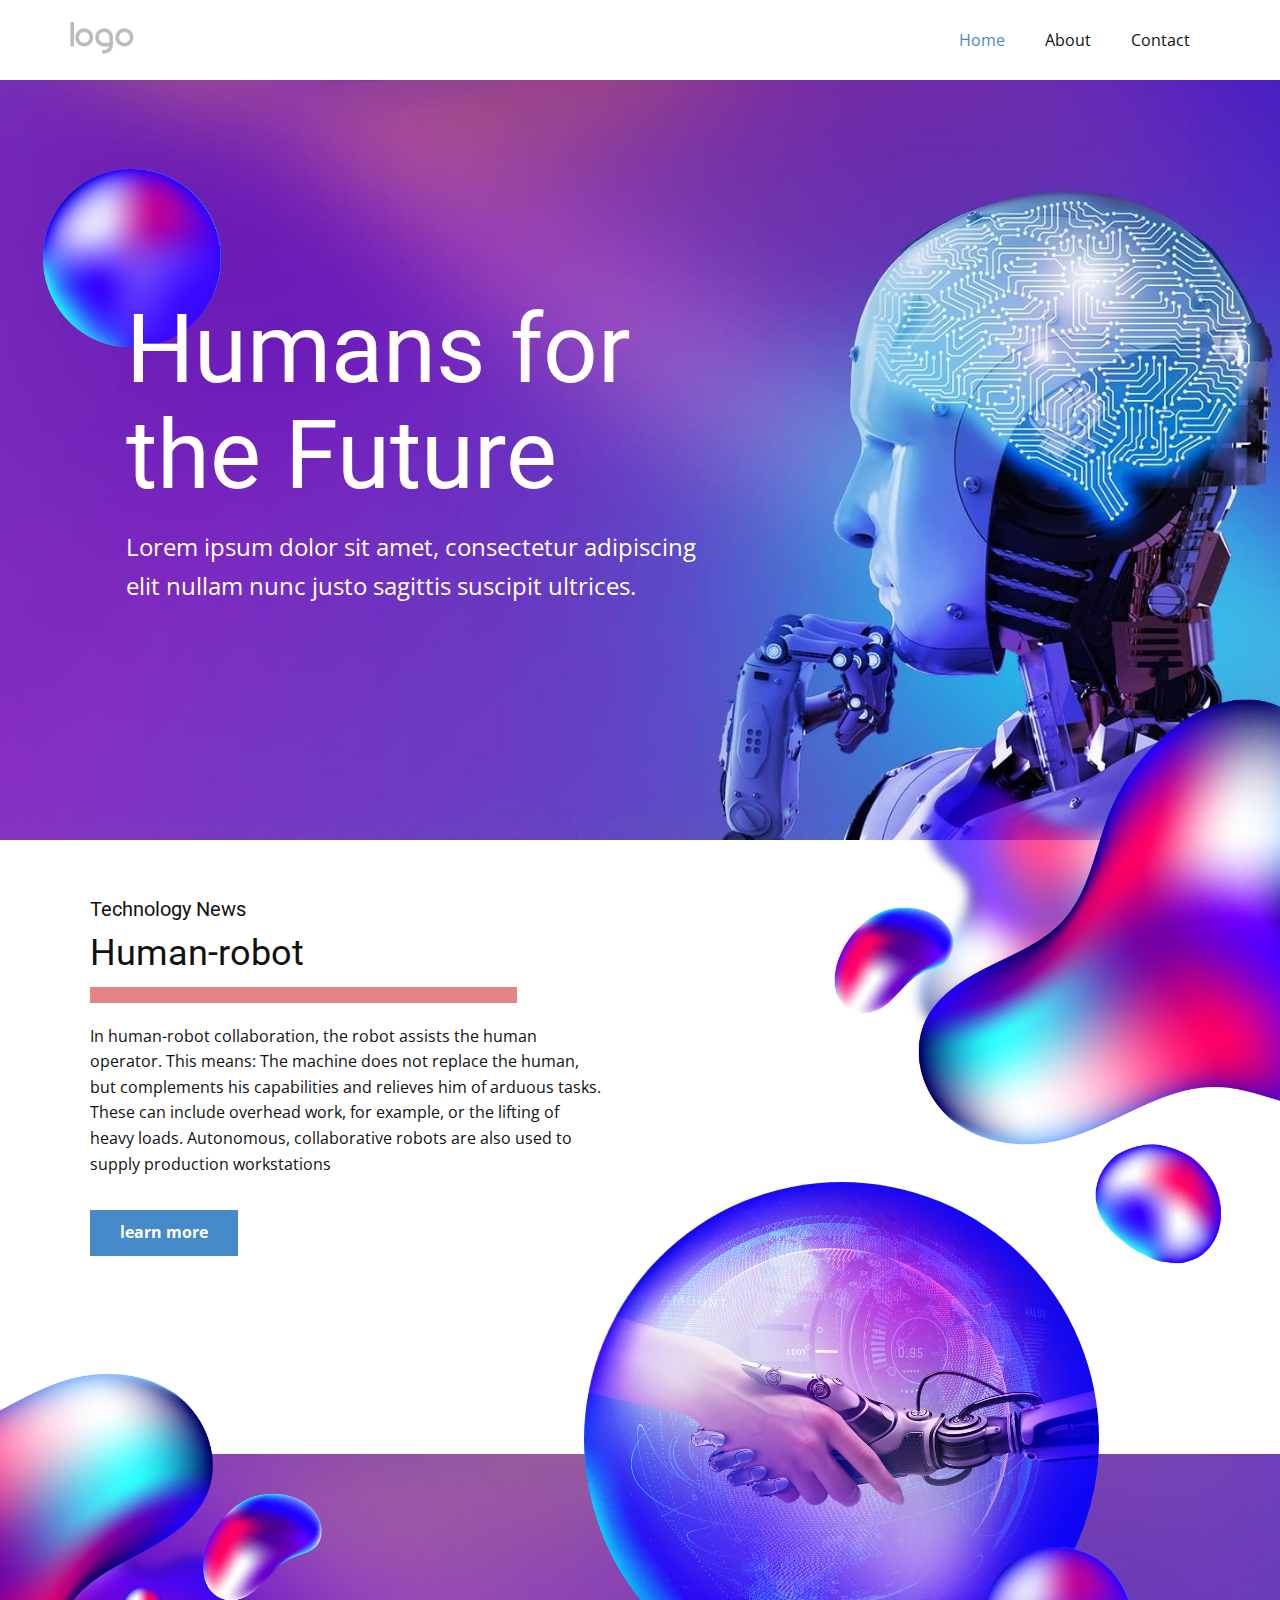
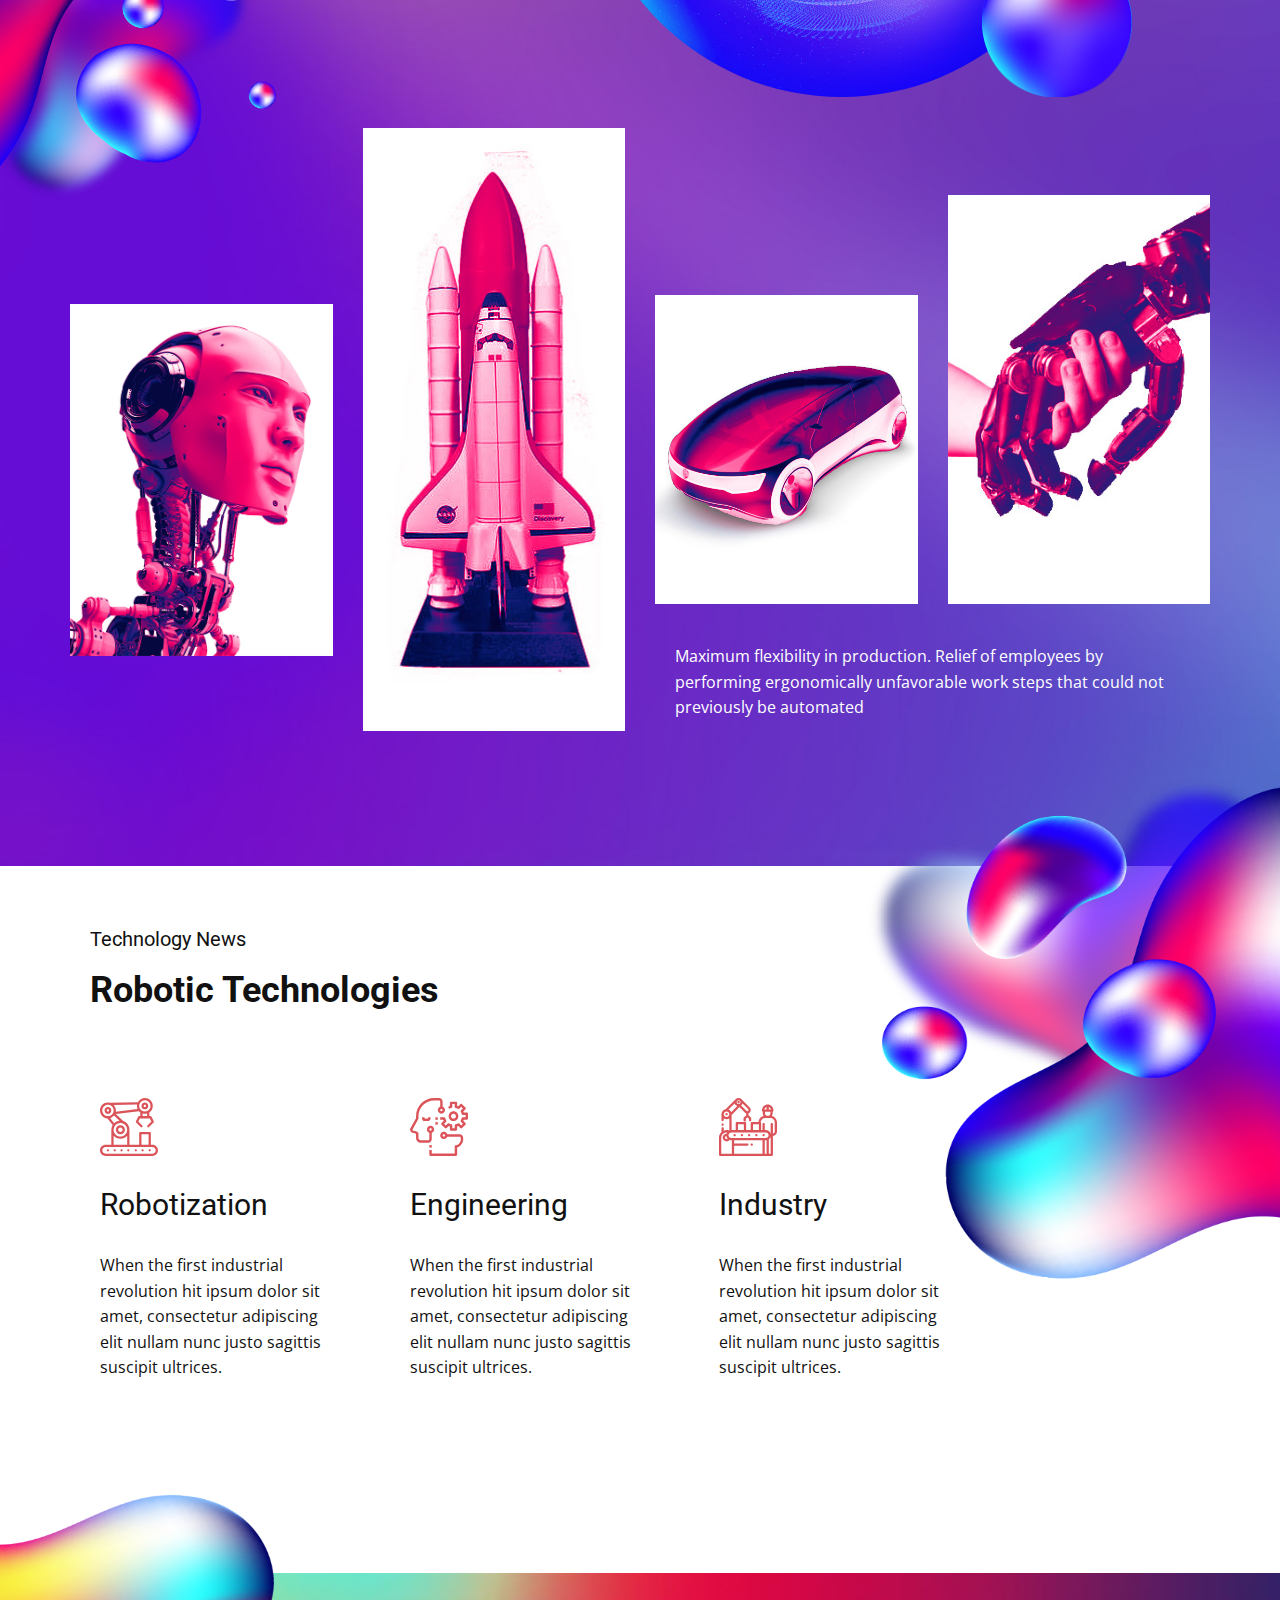
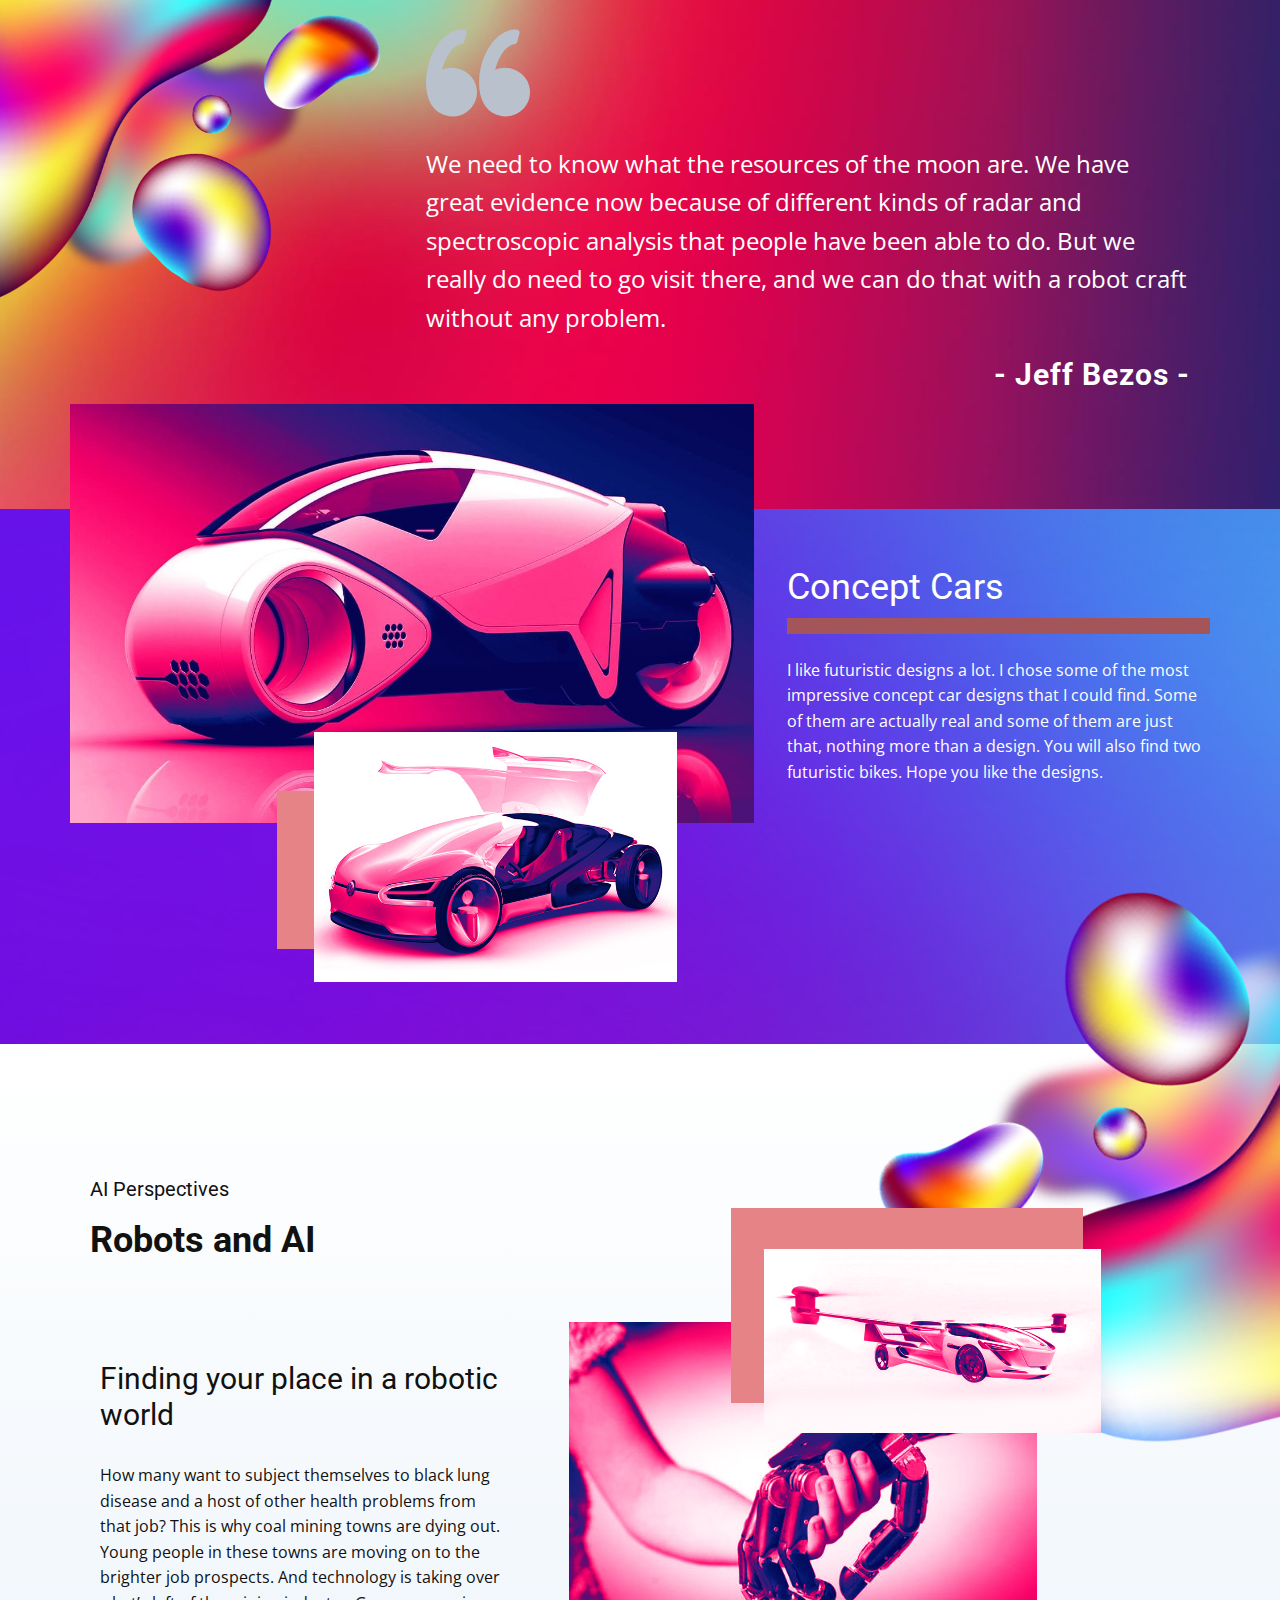
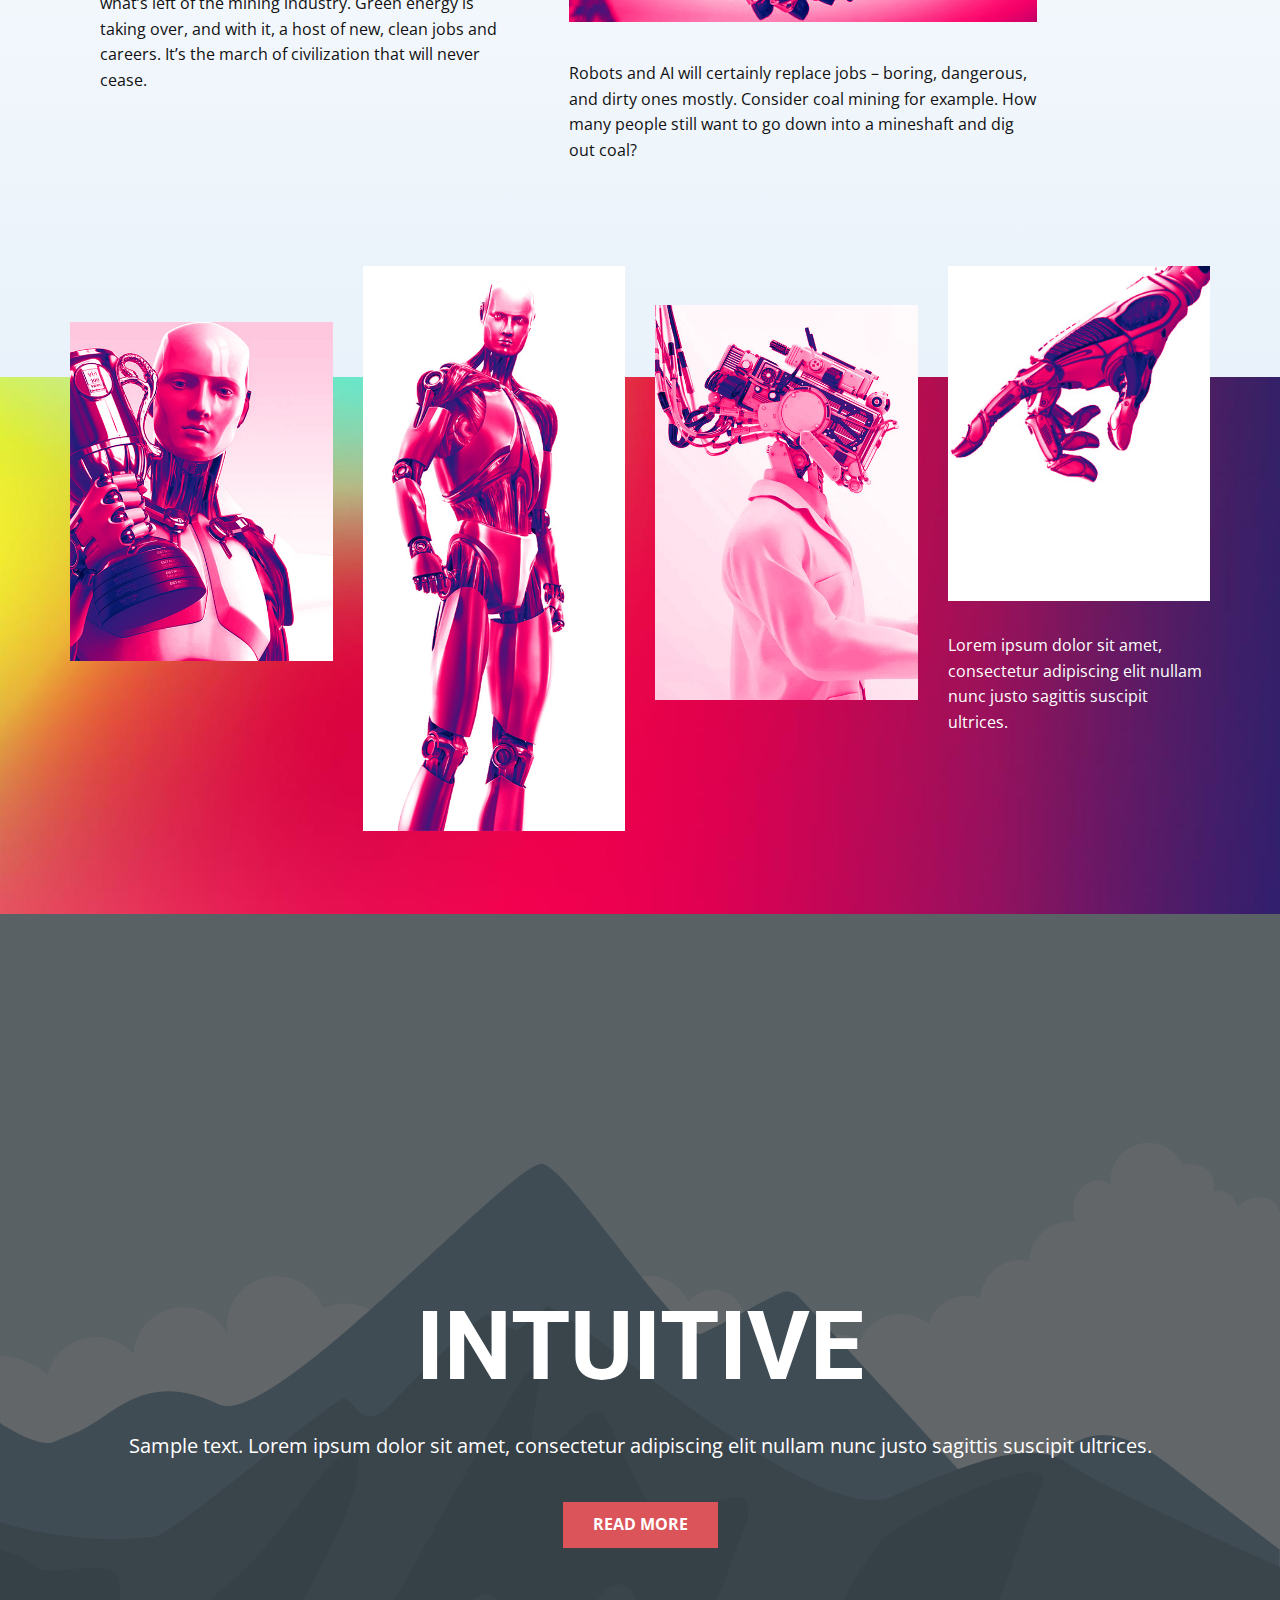
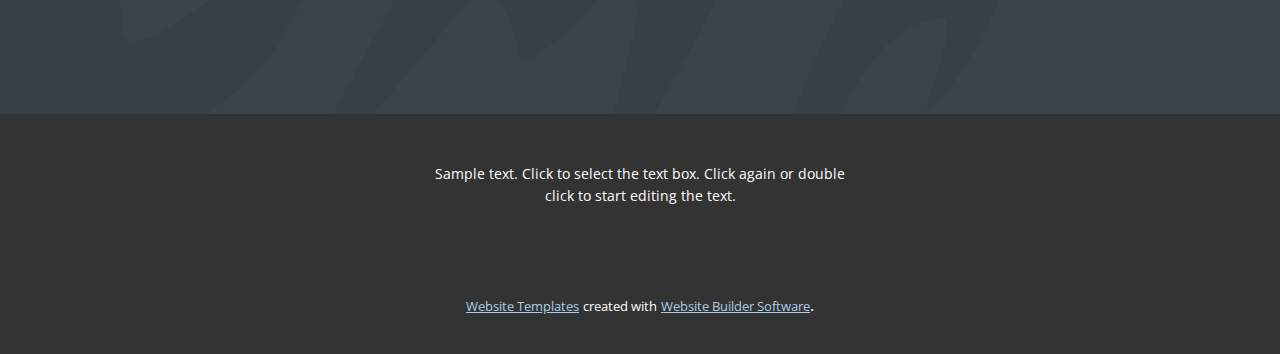
<file: Home.html>
<!DOCTYPE html>
<html style="font-size: 16px;">
  <head>
    <meta name="viewport" content="width=device-width, initial-scale=1.0">
    <meta charset="utf-8">
    <meta name="keywords" content="Humans for the Future, Human-robot, Robotic Technologies, Concept Cars, Robots and AI, INTUITIVE">
    <meta name="description" content="">
    <meta name="page_type" content="np-template-header-footer-from-plugin">
    <title>Home</title>
    <link rel="stylesheet" href="nicepage.css" media="screen">
<link rel="stylesheet" href="Home.css" media="screen">
    <script class="u-script" type="text/javascript" src="jquery.js" defer=""></script>
    <script class="u-script" type="text/javascript" src="nicepage.js" defer=""></script>
    <meta name="generator" content="Nicepage 3.11.0, nicepage.com">
    <link id="u-theme-google-font" rel="stylesheet" href="https://fonts.googleapis.com/css?family=Roboto:100,100i,300,300i,400,400i,500,500i,700,700i,900,900i|Open+Sans:300,300i,400,400i,600,600i,700,700i,800,800i">
    
    
    
    
    
    
    
    
    
    
    <script type="application/ld+json">{
		"@context": "http://schema.org",
		"@type": "Organization",
		"name": "",
		"url": "index.html",
		"logo": "images/default-logo.png"
}</script>
    <meta property="og:title" content="Home">
    <meta property="og:type" content="website">
    <meta name="theme-color" content="#478ac9">
    <link rel="canonical" href="index.html">
    <meta property="og:url" content="index.html">
  </head>
  <body class="u-body"><header class="u-clearfix u-header u-header" id="sec-8caf"><div class="u-clearfix u-sheet u-valign-middle u-sheet-1">
        <a href="https://nicepage.com" class="u-image u-logo u-image-1">
          <img src="images/default-logo.png" class="u-logo-image u-logo-image-1">
        </a>
        <nav class="u-menu u-menu-dropdown u-offcanvas u-menu-1">
          <div class="menu-collapse" style="font-size: 1rem; letter-spacing: 0px;">
            <a class="u-button-style u-custom-left-right-menu-spacing u-custom-padding-bottom u-custom-top-bottom-menu-spacing u-nav-link u-text-active-palette-1-base u-text-hover-palette-2-base" href="#">
              <svg><use xmlns:xlink="http://www.w3.org/1999/xlink" xlink:href="#menu-hamburger"></use></svg>
              <svg version="1.1" xmlns="http://www.w3.org/2000/svg" xmlns:xlink="http://www.w3.org/1999/xlink"><defs><symbol id="menu-hamburger" viewBox="0 0 16 16" style="width: 16px; height: 16px;"><rect y="1" width="16" height="2"></rect><rect y="7" width="16" height="2"></rect><rect y="13" width="16" height="2"></rect>
</symbol>
</defs></svg>
            </a>
          </div>
          <div class="u-nav-container">
            <ul class="u-nav u-unstyled u-nav-1"><li class="u-nav-item"><a class="u-button-style u-nav-link u-text-active-palette-1-base u-text-hover-palette-2-base" href="Home.html" style="padding: 10px 20px;">Home</a>
</li><li class="u-nav-item"><a class="u-button-style u-nav-link u-text-active-palette-1-base u-text-hover-palette-2-base" href="About.html" style="padding: 10px 20px;">About</a>
</li><li class="u-nav-item"><a class="u-button-style u-nav-link u-text-active-palette-1-base u-text-hover-palette-2-base" href="Contact.html" style="padding: 10px 20px;">Contact</a>
</li></ul>
          </div>
          <div class="u-nav-container-collapse">
            <div class="u-black u-container-style u-inner-container-layout u-opacity u-opacity-95 u-sidenav">
              <div class="u-sidenav-overflow">
                <div class="u-menu-close"></div>
                <ul class="u-align-center u-nav u-popupmenu-items u-unstyled u-nav-2"><li class="u-nav-item"><a class="u-button-style u-nav-link" href="Home.html">Home</a>
</li><li class="u-nav-item"><a class="u-button-style u-nav-link" href="About.html">About</a>
</li><li class="u-nav-item"><a class="u-button-style u-nav-link" href="Contact.html">Contact</a>
</li></ul>
              </div>
            </div>
            <div class="u-black u-menu-overlay u-opacity u-opacity-70"></div>
          </div>
        </nav>
      </div></header>
    <section class="u-clearfix u-image u-section-1" id="carousel_07ed">
      <div class="u-clearfix u-sheet u-sheet-1">
        <img src="images/circlegradient2.png" alt="" class="u-image u-image-default u-image-1">
        <div class="u-container-style u-group u-group-1">
          <div class="u-container-layout u-valign-middle-md u-container-layout-1">
            <h1 class="u-text u-text-body-alt-color u-title u-text-1">Humans for the Future</h1>
            <p class="u-large-text u-text u-text-body-alt-color u-text-variant u-text-2">Lorem ipsum dolor sit amet, consectetur adipiscing elit nullam nunc justo sagittis suscipit ultrices.</p>
          </div>
        </div>
      </div>
    </section>
    <section class="u-clearfix u-section-2" id="carousel_e59d">
      <img src="images/bubbles2.png" alt="" class="u-image u-image-default u-image-1">
      <div class="u-clearfix u-sheet u-sheet-1">
        <div class="u-container-style u-expanded-width-xs u-group u-group-1">
          <div class="u-container-layout u-container-layout-1">
            <h5 class="u-text u-text-1">Technology News</h5>
            <div class="u-border-16 u-border-palette-2-light-1 u-line u-line-horizontal u-line-1"></div>
            <h2 class="u-text u-text-palette-1-base u-text-2">Human-robot</h2>
            <p class="u-text u-text-3">In human-robot collaboration, the robot assists the human operator. This means: The machine does not replace the human, but complements his capabilities and relieves him of arduous tasks. These can include overhead work, for example,
                        or the lifting of heavy loads. Autonomous, collaborative robots are also used to supply production workstations</p>
            <a href="https://nicepage.com/k/presentation-html-templates" class="u-btn u-button-style u-text-palette-1-base u-btn-1">learn more</a>
          </div>
        </div>
      </div>
    </section>
    <section class="u-clearfix u-image u-section-3" id="carousel_6ffd" data-image-width="1980" data-image-height="1038">
      <img src="images/bubbles.png" alt="" class="u-image u-image-default u-image-1" data-image-width="700" data-image-height="813">
      <div class="u-clearfix u-sheet u-sheet-1">
        <div alt="" class="u-border-no-bottom u-border-no-left u-border-no-right u-border-no-top u-image u-image-circle u-image-2"></div>
        <img src="images/circlegradient21.png" alt="" class="u-image u-image-contain u-image-default u-image-3" data-image-width="307" data-image-height="307">
        <div class="u-clearfix u-expanded-width-lg u-expanded-width-sm u-expanded-width-xl u-expanded-width-xs u-gutter-30 u-layout-wrap u-layout-wrap-1">
          <div class="u-layout">
            <div class="u-layout-row">
              <div class="u-container-style u-expand-resize u-layout-cell u-left-cell u-size-15 u-size-30-md u-layout-cell-1">
                <div class="u-container-layout">
                  <img class="u-expanded-width u-image u-image-4" src="images/788.jpg">
                </div>
              </div>
              <div class="u-container-style u-expand-resize u-layout-cell u-size-15 u-size-30-md u-layout-cell-2">
                <div class="u-container-layout">
                  <img class="u-expanded-width u-image u-image-5" src="images/Untitled8.jpg">
                </div>
              </div>
              <div class="u-container-style u-expand-resize u-layout-cell u-size-15 u-size-30-md u-layout-cell-3">
                <div class="u-container-layout">
                  <img class="u-expanded-width u-image u-image-6" src="images/Untitled10.jpg">
                </div>
              </div>
              <div class="u-container-style u-expand-resize u-image u-layout-cell u-right-cell u-size-15 u-size-30-md u-image-7">
                <div class="u-container-layout"></div>
              </div>
            </div>
          </div>
        </div>
        <div class="u-container-style u-expanded-width-sm u-expanded-width-xs u-group u-group-1">
          <div class="u-container-layout u-container-layout-5">
            <p class="u-text u-text-body-alt-color u-text-1">Maximum flexibility in production. Relief of employees by performing ergonomically unfavorable work steps that could not previously be automated&nbsp;</p>
          </div>
        </div>
      </div>
    </section>
    <section class="u-clearfix u-section-4" id="carousel_759b">
      <img src="images/bubbles4.png" alt="" class="u-image u-image-default u-image-1">
      <div class="u-clearfix u-sheet u-sheet-1">
        <div class="u-container-style u-expanded-width-xs u-group u-group-1">
          <div class="u-container-layout u-container-layout-1">
            <h5 class="u-text u-text-1">Technology News</h5>
            <h2 class="u-text u-text-palette-1-base u-text-2">Robotic Technologies</h2>
          </div>
        </div>
        <div class="u-clearfix u-expanded-width-md u-expanded-width-sm u-expanded-width-xs u-gutter-10 u-layout-spacing-vertical u-layout-wrap u-layout-wrap-1">
          <div class="u-layout">
            <div class="u-layout-row">
              <div class="u-align-left u-container-style u-layout-cell u-left-cell u-size-20 u-size-20-md u-layout-cell-1">
                <div class="u-container-layout u-valign-middle-xs u-container-layout-2"><span class="u-align-left u-icon u-text-palette-2-base u-icon-1"><svg class="u-svg-link" preserveAspectRatio="xMidYMin slice" viewBox="0 0 512 512"><use xmlns:xlink="http://www.w3.org/1999/xlink" xlink:href="#svg-f8ba"></use></svg><svg xmlns="http://www.w3.org/2000/svg" xmlns:xlink="http://www.w3.org/1999/xlink" version="1.1" id="svg-f8ba" x="0px" y="0px" viewBox="0 0 512 512" style="enable-background:new 0 0 512 512;" xml:space="preserve" class="u-svg-content"><g><g><path d="M438.942,451.898c-5.518,0-9.997,4.479-9.997,9.997s4.479,9.997,9.997,9.997s9.997-4.479,9.997-9.997    S444.46,451.898,438.942,451.898z"></path>
</g>
</g><g><g><path d="M375.962,451.898c-5.518,0-9.997,4.479-9.997,9.997s4.479,9.997,9.997,9.997s9.997-4.479,9.997-9.997    S381.48,451.898,375.962,451.898z"></path>
</g>
</g><g><g><path d="M315.981,451.898c-5.518,0-9.997,4.479-9.997,9.997s4.479,9.997,9.997,9.997s9.997-4.479,9.997-9.997    S321.499,451.898,315.981,451.898z"></path>
</g>
</g><g><g><path d="M250.002,451.898c-5.518,0-9.997,4.479-9.997,9.997s4.479,9.997,9.997,9.997s9.997-4.479,9.997-9.997    S255.52,451.898,250.002,451.898z"></path>
</g>
</g><g><g><path d="M190.021,451.898c-5.518,0-9.997,4.479-9.997,9.997s4.479,9.997,9.997,9.997s9.997-4.479,9.997-9.997    S195.539,451.898,190.021,451.898z"></path>
</g>
</g><g><g><path d="M130.04,451.898c-5.518,0-9.997,4.479-9.997,9.997s4.479,9.997,9.997,9.997s9.997-4.479,9.997-9.997    S135.558,451.898,130.04,451.898z"></path>
</g>
</g><g><g><path d="M70.059,451.898c-5.518,0-9.997,4.479-9.997,9.997s4.479,9.997,9.997,9.997s9.997-4.479,9.997-9.997    S75.577,451.898,70.059,451.898z"></path>
</g>
</g><g><g><path d="M461.935,411.83h-12.996V309.943c0-5.521-4.476-9.997-9.997-9.997h-82.974c-5.521,0-9.997,4.476-9.997,9.997V411.83    h-85.973V279.952c0-17.576-5.593-34.255-16.176-48.233c-9.723-12.843-23.341-22.586-38.547-27.651l-65.612-62.422l204.269-24.848    c3.594,4.004,7.617,7.559,12.035,10.634v32.558h-9.997c-3.787,0-7.248,2.139-8.941,5.526l-19.994,39.987    c-1.924,3.849-1.17,8.497,1.872,11.539l39.987,39.987c3.904,3.904,10.234,3.904,14.139,0c3.904-3.904,3.904-10.234,0-14.139    l-34.893-34.892l14.009-28.016h87.612l14.009,28.016l-34.893,34.892c-3.904,3.904-3.904,10.234,0,14.139    c1.952,1.952,4.511,2.928,7.069,2.928c2.558,0,5.117-0.976,7.069-2.928l39.987-39.987c3.042-3.043,3.797-7.691,1.872-11.539    l-19.994-39.987c-1.693-3.387-5.155-5.526-8.941-5.526h-9.997v-32.554c18.63-13.008,29.99-34.497,29.99-57.418    c0-38.586-31.392-69.978-69.978-69.978c-25.977,0-49.492,14.25-61.618,36.801L90.729,42.03c-0.877,0.019-1.719,0.161-2.524,0.39    c-5.905-1.579-11.988-2.392-18.146-2.392c-38.586,0-69.978,31.392-69.978,69.978c0,37.28,29.305,67.839,66.088,69.864    l45.451,58.657c-7.583,12.456-11.57,26.627-11.57,41.425v131.877H50.065c-13.368,0-25.939,5.209-35.397,14.668    C5.209,435.956,0,448.526,0,461.895c0,27.606,22.459,50.065,50.065,50.065h411.87c13.368,0,25.939-5.209,35.397-14.668    c9.459-9.458,14.668-22.029,14.668-35.397C512,434.289,489.541,411.83,461.935,411.83z M415.949,159.99h-39.987v-22.91    c6.457,1.921,13.194,2.916,19.994,2.916c6.8,0,13.537-0.995,19.994-2.916V159.99z M349.882,50.598    c0-0.001,0.001-0.002,0.001-0.003c7.839-18.565,25.923-30.56,46.072-30.56c27.561,0,49.984,22.423,49.984,49.984    c0,17.79-9.579,34.382-25.001,43.301c-7.555,4.373-16.194,6.683-24.983,6.683c-8.789,0-17.429-2.311-24.985-6.684    c-5.817-3.365-10.82-7.784-14.874-13.143c-6.623-8.732-10.124-19.161-10.124-30.157C345.973,63.271,347.288,56.737,349.882,50.598    z M365.965,319.94h62.98v91.971h-62.98V319.94z M197.158,222.46c0.006,0.002,0.013,0.004,0.02,0.006    c25.216,7.501,42.827,31.14,42.827,57.487c0,33.074-26.907,59.981-59.981,59.981s-59.981-26.908-59.981-59.981    c0-13.049,4.117-25.449,11.907-35.864c11.45-15.327,28.973-24.117,48.074-24.117C185.884,219.971,191.648,220.808,197.158,222.46z     M240.005,332.767v79.144H120.043v-79.144c14.666,16.636,36.112,27.16,59.981,27.16S225.339,349.402,240.005,332.767z     M327.201,56.991c-0.803,4.264-1.223,8.612-1.223,13.027c0,9.831,2.009,19.336,5.87,28.109l-192.779,23.451    c0.632-3.798,0.968-7.659,0.968-11.572c0-18.577-7.315-35.853-19.619-48.611L327.201,56.991z M68.035,159.938    c-26.626-1.066-47.961-23.05-47.961-49.932c0-27.561,22.423-49.984,49.984-49.984c5.483,0,10.882,0.883,16.046,2.624    c20.3,6.876,33.938,25.908,33.938,47.36c0,6.748-1.316,13.282-3.913,19.426c-0.683,1.617-1.479,3.251-2.354,4.834    c-8.258,14.844-23.587,24.476-40.49,25.594C71.573,159.424,69.761,159.441,68.035,159.938z M89.422,177.238    c13.526-3.916,25.662-11.866,34.681-22.8l48.266,45.919c-17.976,1.753-34.932,9.62-47.902,22.108L89.422,177.238z M483.079,483.04    c-5.651,5.651-13.161,8.764-21.144,8.764H50.065c-16.493,0-29.909-13.417-29.909-29.91c0-7.983,3.113-15.493,8.765-21.145    c5.651-5.651,13.161-8.764,21.144-8.764h59.981c0.414,0,0.82-0.032,1.221-0.081h137.515c0.401,0.049,0.807,0.081,1.221,0.081    h105.966c0.414,0,0.82-0.032,1.221-0.081h80.534c0.401,0.049,0.807,0.081,1.221,0.081h22.993c16.492,0,29.909,13.417,29.909,29.91    C491.844,469.878,488.731,477.388,483.079,483.04z"></path>
</g>
</g><g><g><path d="M395.956,40.028c-16.537,0-29.991,13.454-29.991,29.991c0,16.537,13.454,29.99,29.991,29.99    c16.537,0,29.99-13.454,29.99-29.99C425.946,53.482,412.492,40.028,395.956,40.028z M395.956,80.016    c-5.512,0-9.997-4.485-9.997-9.997s4.485-9.997,9.997-9.997s9.997,4.485,9.997,9.997S401.468,80.016,395.956,80.016z"></path>
</g>
</g><g><g><path d="M70.059,80.016c-16.537,0-29.991,13.454-29.991,29.991c0,16.537,13.454,29.99,29.991,29.99s29.991-13.454,29.991-29.99    C100.049,93.469,86.596,80.016,70.059,80.016z M70.059,120.003c-5.512,0-9.997-4.485-9.997-9.997c0-5.512,4.485-9.997,9.997-9.997    s9.997,4.485,9.997,9.997C80.056,115.518,75.571,120.003,70.059,120.003z"></path>
</g>
</g><g><g><path d="M180.024,239.965c-22.049,0-39.987,17.937-39.987,39.987c0,22.049,17.938,39.987,39.987,39.987    s39.987-17.938,39.987-39.987C220.011,257.903,202.073,239.965,180.024,239.965z M180.024,299.946    c-11.025,0-19.994-8.969-19.994-19.994c0-11.024,8.969-19.994,19.994-19.994c11.024,0,19.994,8.969,19.994,19.994    C200.018,290.977,191.049,299.946,180.024,299.946z"></path>
</g>
</g><g></g><g></g><g></g><g></g><g></g><g></g><g></g><g></g><g></g><g></g><g></g><g></g><g></g><g></g><g></g></svg></span>
                  <h3 class="u-text u-text-palette-1-base u-text-3">Robotization</h3>
                  <p class="u-text u-text-4">When the first industrial revolution hit ipsum dolor sit amet, consectetur adipiscing elit nullam nunc justo sagittis suscipit ultrices.</p>
                </div>
              </div>
              <div class="u-align-left u-container-style u-layout-cell u-size-20 u-size-20-md u-layout-cell-2">
                <div class="u-container-layout u-valign-middle-xs u-container-layout-3"><span class="u-align-left u-icon u-text-palette-2-base u-icon-2"><svg class="u-svg-link" preserveAspectRatio="xMidYMin slice" viewBox="0 0 512.014 512.014"><use xmlns:xlink="http://www.w3.org/1999/xlink" xlink:href="#svg-d6dd"></use></svg><svg xmlns="http://www.w3.org/2000/svg" xmlns:xlink="http://www.w3.org/1999/xlink" version="1.1" id="svg-d6dd" x="0px" y="0px" viewBox="0 0 512.014 512.014" style="enable-background:new 0 0 512.014 512.014;" xml:space="preserve" class="u-svg-content"><g><g><path d="M256.013,0.014h-42.667c-88.324,0.1-159.9,71.676-160,160v17.931L1.336,272.195c-0.866,1.579-1.321,3.351-1.323,5.152    c-0.018,0.606-0.018,1.213,0,1.819c0.502,17.171,14.829,30.684,32,30.181c7.758,0.431,15.2,3.218,21.333,7.989v34.677    c-0.024,0.815-0.024,1.631,0,2.447c0.676,22.888,19.778,40.896,42.667,40.22h64c0.606,0.018,1.213,0.018,1.819,0    c17.171-0.502,30.684-14.829,30.181-32v-64H170.68v64c0.062,0.634,0.062,1.273,0,1.907c-0.527,5.365-5.302,9.286-10.667,8.76h-64    c-0.851,0.054-1.705,0.054-2.556,0c-11.076-0.706-19.483-10.257-18.777-21.333v-39.765c0.001-3.055-1.308-5.964-3.595-7.989    c-10.698-9.857-24.539-15.612-39.072-16.245c-0.047,0.006-0.095,0.011-0.142,0.016c-5.143,0.545-9.755-3.182-10.301-8.326    l51.787-93.867c0.866-1.579,1.321-3.351,1.323-5.152v-20.672C74.768,83.467,136.8,21.435,213.347,21.347h42.539    c0.649-0.069,1.304-0.073,1.954-0.012c5.39,0.507,9.348,5.288,8.841,10.678v53.333h21.333V32.014c0.018-0.606,0.018-1.213,0-1.819    C287.511,13.024,273.184-0.489,256.013,0.014z"></path>
</g>
</g><g><g><path d="M437.347,320.014H320.013v21.333h117.333c0.634-0.062,1.273-0.062,1.907,0c5.365,0.527,9.287,5.302,8.76,10.667v20.16    c-1.536,6.368-11.819,43.84-42.667,43.84c-5.891,0-10.667,4.776-10.667,10.667v64H192.013v-32H170.68v42.667    c0,5.891,4.776,10.667,10.667,10.667h224v0c5.891,0,10.667-4.776,10.667-10.667v-64.939c33.344-6.304,49.237-41.483,53.12-60.928    c0.143-0.702,0.214-1.417,0.213-2.133v-21.333c0.018-0.606,0.018-1.213,0-1.819C468.845,333.024,454.518,319.511,437.347,320.014z    "></path>
</g>
</g><g><g><path d="M501.347,128.014h-26.891c-1.129-3.169-2.421-6.277-3.872-9.312l19.029-19.029c4.164-4.165,4.164-10.917,0-15.083    l-30.176-30.176c-4.165-4.164-10.917-4.164-15.083,0l-19.029,19.029c-3.036-1.445-6.144-2.733-9.312-3.861V42.68    c0-5.891-4.776-10.667-10.667-10.667H362.68c-5.891,0-10.667,4.776-10.667,10.667v26.901c-5.808,2.051-11.402,4.662-16.704,7.797    l10.837,18.368c5.998-3.531,12.461-6.206,19.2-7.947c4.709-1.216,7.999-5.462,8-10.325V53.347h21.333v24.128    c-0.006,4.861,3.275,9.111,7.979,10.336c6.739,1.741,13.202,4.416,19.2,7.947c4.192,2.477,9.529,1.801,12.971-1.643l17.067-17.067    l15.093,15.061l-17.067,17.067c-3.447,3.439-4.127,8.777-1.653,12.971c3.538,5.997,6.22,12.46,7.968,19.2    c1.215,4.705,5.456,7.994,10.315,8h24.128v21.323h-24.107c-4.859,0.006-9.1,3.295-10.315,8c-1.748,6.74-4.43,13.203-7.968,19.2    c-2.474,4.194-1.794,9.531,1.653,12.971l17.067,17.067l-15.083,15.083l-17.067-17.067c-3.442-3.444-8.779-4.12-12.971-1.643    c-5.998,3.531-12.461,6.206-19.2,7.947c-4.709,1.216-7.999,5.462-8,10.325v24.128h-21.333v-24.117    c-0.001-4.863-3.291-9.11-8-10.325c-6.739-1.741-13.202-4.416-19.2-7.947c-4.192-2.477-9.529-1.801-12.971,1.643L316.12,243    l-15.083-15.083l17.067-17.067c3.447-3.439,4.128-8.777,1.653-12.971c-3.538-5.997-6.22-12.46-7.968-19.2    c-1.215-4.705-5.456-7.994-10.315-8H266.68v21.333h26.901c1.125,3.169,2.414,6.277,3.861,9.312l-19.029,19.029    c-4.164,4.165-4.164,10.917,0,15.083l30.176,30.176c4.165,4.164,10.917,4.164,15.083,0l19.029-19.029    c3.036,1.445,6.144,2.733,9.312,3.861v26.901c0,5.891,4.776,10.667,10.667,10.667h42.667l0,0c5.891,0,10.667-4.776,10.667-10.667    v-26.891c3.168-1.128,6.276-2.417,9.312-3.861l19.029,19.019c4.165,4.164,10.917,4.164,15.083,0l30.176-30.176    c4.164-4.165,4.164-10.917,0-15.083l-19.04-19.029c1.451-3.035,2.743-6.143,3.872-9.312h26.901    c5.891,0,10.667-4.776,10.667-10.667V138.68C512.013,132.789,507.238,128.014,501.347,128.014z"></path>
</g>
</g><g><g><path d="M384.013,117.347c-23.564,0-42.667,19.103-42.667,42.667s19.102,42.667,42.667,42.667    c23.564,0,42.667-19.103,42.667-42.667S407.578,117.347,384.013,117.347z M384.013,181.347c-11.782,0-21.333-9.551-21.333-21.333    c0-11.782,9.551-21.333,21.333-21.333c11.782,0,21.333,9.551,21.333,21.333C405.347,171.796,395.796,181.347,384.013,181.347z"></path>
</g>
</g><g><g><path d="M160.013,170.68v10.667h-32V170.68H106.68v10.667c-0.006,0.295-0.006,0.589,0,0.884    c0.244,11.538,9.795,20.693,21.333,20.449h32c0.295,0.006,0.589,0.006,0.884,0c11.538-0.244,20.693-9.795,20.449-21.333V170.68    H160.013z"></path>
</g>
</g><g><g><path d="M298.68,298.68c-17.673,0-32,14.327-32,32c0,17.673,14.327,32,32,32c17.673,0,32-14.327,32-32    C330.68,313.007,316.353,298.68,298.68,298.68z M298.68,341.347c-5.891,0-10.667-4.776-10.667-10.667    c0-5.891,4.776-10.667,10.667-10.667c5.891,0,10.667,4.776,10.667,10.667C309.347,336.571,304.571,341.347,298.68,341.347z"></path>
</g>
</g><g><g><path d="M181.347,245.347c-17.673,0-32,14.327-32,32c0,17.673,14.327,32,32,32c17.673,0,32-14.327,32-32    C213.347,259.674,199.02,245.347,181.347,245.347z M181.347,288.014c-5.891,0-10.667-4.776-10.667-10.667    c0-5.891,4.776-10.667,10.667-10.667c5.891,0,10.667,4.776,10.667,10.667C192.013,283.238,187.238,288.014,181.347,288.014z"></path>
</g>
</g><g><g><path d="M277.347,74.68c-17.673,0-32,14.327-32,32c0,17.673,14.327,32,32,32c17.673,0,32-14.327,32-32    C309.347,89.007,295.02,74.68,277.347,74.68z M277.347,117.347c-5.891,0-10.667-4.776-10.667-10.667s4.776-10.667,10.667-10.667    c5.891,0,10.667,4.776,10.667,10.667S283.238,117.347,277.347,117.347z"></path>
</g>
</g><g><g><rect x="224.013" y="170.68" width="21.333" height="21.333"></rect>
</g>
</g><g><g><rect x="224.013" y="213.347" width="21.333" height="21.333"></rect>
</g>
</g><g><g><rect x="170.68" y="416.014" width="21.333" height="21.333"></rect>
</g>
</g><g></g><g></g><g></g><g></g><g></g><g></g><g></g><g></g><g></g><g></g><g></g><g></g><g></g><g></g><g></g></svg></span>
                  <h3 class="u-text u-text-palette-1-base u-text-5">Engineering</h3>
                  <p class="u-text u-text-6">When the first industrial revolution hit ipsum dolor sit amet, consectetur adipiscing elit nullam nunc justo sagittis suscipit ultrices.</p>
                </div>
              </div>
              <div class="u-align-left u-container-style u-layout-cell u-right-cell u-size-20 u-size-20-md u-layout-cell-3">
                <div class="u-container-layout u-valign-middle-xs u-container-layout-4"><span class="u-align-left u-icon u-text-palette-2-base u-icon-3"><svg class="u-svg-link" preserveAspectRatio="xMidYMin slice" viewBox="0 0 512 512"><use xmlns:xlink="http://www.w3.org/1999/xlink" xlink:href="#svg-84d2"></use></svg><svg xmlns="http://www.w3.org/2000/svg" viewBox="0 0 512 512" id="svg-84d2" class="u-svg-content"><path d="m466.070312 158.75c4.988282-7.136719 7.929688-15.808594 7.929688-25.15625v-13.039062c3.832031-1.402344 6.574219-5.070313 6.574219-9.386719v-3.097657c0-27.886718-22.6875-50.574218-50.574219-50.574218s-50.574219 22.6875-50.574219 50.574218v3.097657c0 4.316406 2.742188 7.984375 6.574219 9.386719v13.039062c0 9.347656 2.9375 18.019531 7.929688 25.15625-25.0625 5.132812-44.222657 26.628906-45.8125 52.796875h-58.117188c-5.523438 0-10 4.476563-10 10v62h-40.566406v-62c0-5.523437-4.480469-10-10-10h-72c-5.523438 0-10 4.476563-10 10v62h-36v-133.421875l69.703125-69.703125 46.523437 46.519531c3.707032 3.710938 8.136719 6.273438 12.839844 7.695313v16.886719l-20.902344 20.902343c-1.875 1.875-2.929687 4.417969-2.929687 7.070313v18.46875c0 5.519531 4.480469 10 10 10 5.523437 0 10-4.480469 10-10v-14.324219l13.832031-13.832031 13.832031 13.832031v12.824219c0 5.523437 4.480469 10 10 10 5.523438 0 10-4.476563 10-10v-16.96875c0-2.652344-1.054687-5.195313-2.929687-7.070313l-20.902344-20.902343v-17.59375c3.9375-1.5 7.628906-3.824219 10.796875-6.988282 5.828125-5.828125 9.039063-13.578125 9.039063-21.820312 0-8.242188-3.210938-15.988282-9.039063-21.816406l-72.574219-72.578126c-.019531-.015624-.039062-.03125-.054687-.046874-14.355469-14.265626-37.640625-14.238282-51.964844.078124l-88.542969 88.542969c-20.5625 4.011719-36.136718 22.152344-36.136718 43.875v51.789063c0 5.519531 4.480468 10 10 10 5.523437 0 10-4.480469 10-10v-14.558594c7.082031 4.71875 15.578124 7.472656 24.703124 7.472656 9.128907 0 17.625-2.753906 24.707032-7.472656v106.714844c-.472656.199218-.933594.414062-1.398438.628906-7.449218-2.777344-15.277344-4.203125-23.308594-4.203125-8.726562 0-17.058593 1.699219-24.703124 4.757813v-19.34375c0-5.519532-4.476563-10-10-10-5.523438 0-10 4.480468-10 10v31.816406c-13.515626 12.222656-22.023438 29.882812-22.023438 49.496094v151.691406c0 5.519531 4.476562 10 10 10h456c5.519531 0 10-4.480469 10-10v-166.808594c20.078125-1.363281 36-18.125 36-38.546875v-81.546875c0-27.738281-19.75-50.953125-45.929688-56.3125zm-36.609374-1.167969c-12.984376-.289062-23.460938-10.933593-23.460938-23.988281v-12.425781h48v12.425781c0 13.054688-10.476562 23.699219-23.460938 23.988281zm30.328124-56.414062h-19.789062v-21.988281c9.835938 3.417968 17.410156 11.71875 19.789062 21.988281zm-39.789062-21.988281v21.988281h-19.789062c2.378906-10.269531 9.953124-18.570313 19.789062-21.988281zm-7 224.367187c13.785156 0 25 11.214844 25 25s-11.214844 25-25 25h-304c-13.785156 0-25-11.214844-25-25s11.214844-25 25-25zm-9 70h9c2.382812 0 4.71875-.191406 7-.546875v118.964844h-16zm-339.46875-38.097656c1.421875 9.21875 5.664062 17.515625 11.800781 23.996093-2.554687 2.414063-5.964843 3.8125-9.605469 3.8125-7.71875 0-14-6.277343-14-14 0-6.96875 5.125-12.75 11.804688-13.808593zm235.46875-103.902344h52v52h-52zm-132.566406 0h52v52h-52zm-20.585938-168.914063c4.210938 4.207032 9.261719 7.261719 14.777344 9.015626l-53.84375 53.84375c-4.601562-10.636719-13.210938-19.144532-23.921875-23.605469l54.007813-54.003907c1.71875 5.394532 4.707031 10.472657 8.980468 14.75zm113.488282 42.488282c0 2.898437-1.132813 5.625-3.183594 7.675781-4.230469 4.234375-11.121094 4.234375-15.351563 0l-46.523437-46.519531 3.476562-3.472656c4.199219-4.203126 7.25-9.246094 9.015625-14.746094l49.382813 49.386718c2.050781 2.050782 3.183594 4.777344 3.183594 7.675782zm-75.726563-80.21875c3.175781 3.171875 4.921875 7.390625 4.921875 11.878906 0 4.089844-1.464844 7.945312-4.121094 11-.269531.21875-.535156.453125-.789062.707031-6.515625 6.515625-17.117188 6.515625-23.632813 0-6.511719-6.515625-6.511719-17.113281 0-23.628906.152344-.152344.289063-.3125.429688-.472656 6.585937-6.011719 16.824219-5.855469 23.191406.515625zm-117.882813 142.976562c-13.621093 0-24.703124-11.082031-24.703124-24.703125 0-13.625 11.082031-24.707031 24.703124-24.707031 13.625 0 24.707032 11.082031 24.707032 24.707031 0 13.621094-11.082032 24.703125-24.707032 24.703125zm-46.726562 182.394532c0-25.765626 20.960938-46.726563 46.726562-46.726563 1.589844 0 3.164063.082031 4.722657.238281-2.328125 3.519532-4.179688 7.378906-5.449219 11.492188-18.414062.390625-33.273438 15.476562-33.273438 33.980468 0 18.75 15.253907 34 34 34 10.414063 0 20.046876-4.703124 26.425782-12.601562 4.933594 1.863281 10.273437 2.890625 15.847656 2.890625h4.457031v118.414063h-93.457031zm364 141.691406h-250.542969v-70.417969h117.042969c5.523438 0 10-4.480469 10-10 0-5.523437-4.476562-10-10-10h-117.042969v-28h250.542969zm56 0v-127.441406c7.488281-5.636719 13.167969-13.546876 16-22.699219v150.140625zm52-195.355469c0 9.382813-6.972656 17.148437-16 18.441406v-85.023437c0-5.523438-4.476562-10-10-10s-10 4.476562-10 10v62.082031.019531 23.140625c-5.679688-18.351562-22.808594-31.722656-43-31.722656h-9v-53.519531c0-5.523438-4.476562-10-10-10s-10 4.476562-10 10v53.519531h-12v-62c0-3.25-1.558594-6.132813-3.960938-7.957031.777344-19.988282 17.269532-36.007813 37.445313-36.007813h23.976563c.179687 0 .359374.011719.539062.011719.183594 0 .359375-.007812.539062-.011719h23.980469c20.667969 0 37.480469 16.8125 37.480469 37.480469zm0 0"></path><path d="m32.019531 244.964844c2.628907 0 5.210938-1.070313 7.070313-2.933594 1.871094-1.859375 2.929687-4.4375 2.929687-7.066406 0-2.632813-1.058593-5.210938-2.929687-7.070313-1.859375-1.863281-4.429688-2.929687-7.070313-2.929687-2.628906 0-5.210937 1.066406-7.070312 2.929687-1.859375 1.859375-2.929688 4.4375-2.929688 7.070313 0 2.628906 1.070313 5.207031 2.929688 7.066406 1.859375 1.863281 4.441406 2.933594 7.070312 2.933594zm0 0"></path><path d="m66.730469 133.171875c-2.640625 0-5.210938 1.070313-7.070313 2.929687-1.859375 1.863282-2.929687 4.441407-2.929687 7.070313 0 2.640625 1.070312 5.210937 2.929687 7.070313 1.859375 1.859374 4.429688 2.929687 7.070313 2.929687 2.628906 0 5.207031-1.070313 7.070312-2.929687 1.859375-1.859376 2.929688-4.4375 2.929688-7.070313 0-2.628906-1.070313-5.207031-2.929688-7.070313-1.863281-1.859374-4.441406-2.929687-7.070312-2.929687zm0 0"></path><path d="m165.730469 43.742188c1.867187 1.859374 4.4375 2.929687 7.070312 2.929687 2.636719 0 5.207031-1.070313 7.078125-2.929687 1.859375-1.859376 2.929688-4.4375 2.929688-7.070313 0-2.628906-1.070313-5.207031-2.929688-7.070313-1.871094-1.855468-4.441406-2.929687-7.078125-2.929687-2.632812 0-5.203125 1.070313-7.070312 2.929687-1.859375 1.863282-2.921875 4.441407-2.921875 7.070313 0 2.632813 1.0625 5.210937 2.921875 7.070313zm0 0"></path><path d="m202 318.542969c-2.628906 0-5.210938 1.070312-7.070312 2.929687-1.859376 1.863282-2.929688 4.441406-2.929688 7.070313 0 2.628906 1.070312 5.210937 2.929688 7.070312 1.859374 1.867188 4.441406 2.929688 7.070312 2.929688s5.210938-1.0625 7.070312-2.929688c1.859376-1.859375 2.929688-4.441406 2.929688-7.070312 0-2.628907-1.070312-5.210938-2.929688-7.070313-1.859374-1.859375-4.441406-2.929687-7.070312-2.929687zm0 0"></path><path d="m138 318.542969c-2.628906 0-5.210938 1.070312-7.070312 2.929687-1.859376 1.863282-2.929688 4.441406-2.929688 7.070313 0 2.640625 1.070312 5.210937 2.929688 7.070312 1.859374 1.859375 4.429687 2.929688 7.070312 2.929688 2.628906 0 5.210938-1.070313 7.070312-2.929688 1.859376-1.859375 2.929688-4.429687 2.929688-7.070312 0-2.628907-1.070312-5.210938-2.929688-7.070313-1.859374-1.859375-4.441406-2.929687-7.070312-2.929687zm0 0"></path><path d="m394 338.542969c2.628906 0 5.210938-1.0625 7.070312-2.929688 1.859376-1.859375 2.929688-4.429687 2.929688-7.070312 0-2.628907-1.070312-5.210938-2.929688-7.070313-1.859374-1.859375-4.441406-2.929687-7.070312-2.929687s-5.210938 1.070312-7.070312 2.929687c-1.859376 1.863282-2.929688 4.441406-2.929688 7.070313 0 2.640625 1.070312 5.210937 2.929688 7.070312 1.859374 1.871094 4.441406 2.929688 7.070312 2.929688zm0 0"></path><path d="m266 318.542969c-2.628906 0-5.210938 1.070312-7.070312 2.929687-1.859376 1.863282-2.929688 4.441406-2.929688 7.070313 0 2.628906 1.070312 5.210937 2.929688 7.070312 1.859374 1.867188 4.441406 2.929688 7.070312 2.929688s5.210938-1.0625 7.070312-2.929688c1.859376-1.859375 2.929688-4.429687 2.929688-7.070312 0-2.628907-1.070312-5.210938-2.929688-7.070313-1.859374-1.859375-4.441406-2.929687-7.070312-2.929687zm0 0"></path><path d="m330 318.542969c-2.628906 0-5.210938 1.070312-7.070312 2.929687-1.859376 1.863282-2.929688 4.441406-2.929688 7.070313 0 2.628906 1.070312 5.210937 2.929688 7.070312 1.859374 1.867188 4.441406 2.929688 7.070312 2.929688s5.210938-1.0625 7.070312-2.929688c1.859376-1.859375 2.929688-4.441406 2.929688-7.070312 0-2.628907-1.070312-5.210938-2.929688-7.070313-1.859374-1.859375-4.441406-2.929687-7.070312-2.929687zm0 0"></path><path d="m288.898438 421.542969c2.632812 0 5.210937-1.0625 7.070312-2.929688 1.859375-1.859375 2.929688-4.429687 2.929688-7.070312 0-2.628907-1.070313-5.210938-2.929688-7.070313s-4.429688-2.929687-7.070312-2.929687c-2.628907 0-5.210938 1.070312-7.070313 2.929687s-2.929687 4.441406-2.929687 7.070313c0 2.640625 1.070312 5.210937 2.929687 7.070312 1.859375 1.871094 4.441406 2.929688 7.070313 2.929688zm0 0"></path></svg></span>
                  <h3 class="u-text u-text-palette-1-base u-text-7">Industry</h3>
                  <p class="u-text u-text-8">When the first industrial revolution hit ipsum dolor sit amet, consectetur adipiscing elit nullam nunc justo sagittis suscipit ultrices.</p>
                </div>
              </div>
            </div>
          </div>
        </div>
      </div>
    </section>
    <section class="u-clearfix u-image u-section-5" id="carousel_e7b2">
      <img src="images/bubbles5.png" alt="" class="u-image u-image-default u-image-1" data-image-width="576" data-image-height="626">
      <div class="u-clearfix u-sheet u-sheet-1">
        <div class="u-container-style u-expanded-width-xs u-group u-group-1">
          <div class="u-container-layout u-valign-bottom-xs u-container-layout-1"><span class="u-icon u-icon-circle u-text-palette-5-base u-icon-1"><svg class="u-svg-link" preserveAspectRatio="xMidYMin slice" viewBox="0 0 95.333 95.332"><use xmlns:xlink="http://www.w3.org/1999/xlink" xlink:href="#svg-eb48"></use></svg><svg xmlns="http://www.w3.org/2000/svg" xmlns:xlink="http://www.w3.org/1999/xlink" version="1.1" id="svg-eb48" x="0px" y="0px" viewBox="0 0 95.333 95.332" style="enable-background:new 0 0 95.333 95.332;" xml:space="preserve" class="u-svg-content"><g><g><path d="M30.512,43.939c-2.348-0.676-4.696-1.019-6.98-1.019c-3.527,0-6.47,0.806-8.752,1.793    c2.2-8.054,7.485-21.951,18.013-23.516c0.975-0.145,1.774-0.85,2.04-1.799l2.301-8.23c0.194-0.696,0.079-1.441-0.318-2.045    s-1.035-1.007-1.75-1.105c-0.777-0.106-1.569-0.16-2.354-0.16c-12.637,0-25.152,13.19-30.433,32.076    c-3.1,11.08-4.009,27.738,3.627,38.223c4.273,5.867,10.507,9,18.529,9.313c0.033,0.001,0.065,0.002,0.098,0.002    c9.898,0,18.675-6.666,21.345-16.209c1.595-5.705,0.874-11.688-2.032-16.851C40.971,49.307,36.236,45.586,30.512,43.939z"></path><path d="M92.471,54.413c-2.875-5.106-7.61-8.827-13.334-10.474c-2.348-0.676-4.696-1.019-6.979-1.019    c-3.527,0-6.471,0.806-8.753,1.793c2.2-8.054,7.485-21.951,18.014-23.516c0.975-0.145,1.773-0.85,2.04-1.799l2.301-8.23    c0.194-0.696,0.079-1.441-0.318-2.045c-0.396-0.604-1.034-1.007-1.75-1.105c-0.776-0.106-1.568-0.16-2.354-0.16    c-12.637,0-25.152,13.19-30.434,32.076c-3.099,11.08-4.008,27.738,3.629,38.225c4.272,5.866,10.507,9,18.528,9.312    c0.033,0.001,0.065,0.002,0.099,0.002c9.897,0,18.675-6.666,21.345-16.209C96.098,65.559,95.376,59.575,92.471,54.413z"></path>
</g>
</g><g></g><g></g><g></g><g></g><g></g><g></g><g></g><g></g><g></g><g></g><g></g><g></g><g></g><g></g><g></g></svg></span>
            <p class="u-text u-text-body-alt-color u-text-1">We need to know what the resources of the moon are. We have great evidence now because of different kinds of radar and spectroscopic analysis that people have been able to do. But we really do need to go visit there, and we can do
                        that with a robot craft without any problem.&nbsp;</p>
            <h5 class="u-align-right u-text u-text-body-alt-color u-text-2">- Jeff Bezos -</h5>
          </div>
        </div>
      </div>
    </section>
    <section class="u-clearfix u-image u-section-6" id="carousel_1d54" data-image-width="1980" data-image-height="1038">
      <div class="u-clearfix u-sheet u-sheet-1">
        <div class="u-clearfix u-expanded-width u-layout-wrap u-layout-wrap-1">
          <div class="u-gutter-0 u-layout">
            <div class="u-layout-row">
              <div class="u-size-36 u-size-60-md">
                <div class="u-layout-row">
                  <div class="u-container-style u-layout-cell u-left-cell u-size-60 u-layout-cell-1">
                    <div class="u-container-layout">
                      <img class="u-expanded-width u-image u-image-1" src="images/Untitled4.jpg">
                      <div class="u-align-left u-palette-2-light-1 u-shape u-shape-rectangle u-shape-1"></div>
                      <img src="images/Untitled1.jpg" alt="" class="u-image u-image-default u-image-2" data-image-width="700" data-image-height="511">
                    </div>
                  </div>
                </div>
              </div>
              <div class="u-size-24 u-size-60-md">
                <div class="u-layout-col">
                  <div class="u-container-style u-hidden-md u-hidden-sm u-hidden-xs u-layout-cell u-right-cell u-size-20 u-layout-cell-2">
                    <div class="u-container-layout u-container-layout-2"></div>
                  </div>
                  <div class="u-align-left-md u-align-left-sm u-container-style u-layout-cell u-right-cell u-size-40 u-layout-cell-3">
                    <div class="u-container-layout u-container-layout-3">
                      <div class="u-border-16 u-border-palette-2-dark-1 u-line u-line-horizontal u-line-1"></div>
                      <h2 class="u-text u-text-body-alt-color u-text-1">Concept Cars</h2>
                      <p class="u-text u-text-body-alt-color u-text-2">I like futuristic designs a lot. I chose some of the most impressive concept car designs that I could find. Some of them are actually real and some of them are just that, nothing more than a design. You will also
                                            find two futuristic bikes. Hope you like the designs.</p>
                    </div>
                  </div>
                </div>
              </div>
            </div>
          </div>
        </div>
      </div>
    </section>
    <section class="u-clearfix u-gradient u-section-7" id="carousel_4bc7">
      <img src="images/bubbles9.png" alt="" class="u-image u-image-default u-image-1">
      <div class="u-clearfix u-sheet u-sheet-1">
        <div class="u-container-style u-expanded-width-xs u-group u-group-1">
          <div class="u-container-layout u-valign-bottom-sm u-valign-middle-xs u-container-layout-1">
            <h5 class="u-text u-text-1">AI Perspectives</h5>
            <h2 class="u-text u-text-palette-1-base u-text-2">Robots and AI</h2>
          </div>
        </div>
        <div class="u-clearfix u-expanded-width-xs u-gutter-30 u-layout-spacing-vertical u-layout-wrap u-layout-wrap-1">
          <div class="u-gutter-0 u-layout">
            <div class="u-layout-row">
              <div class="u-align-left u-container-style u-layout-cell u-left-cell u-size-30 u-layout-cell-1">
                <div class="u-container-layout u-container-layout-2">
                  <h3 class="u-text u-text-palette-1-base u-text-3">Finding your place in a robotic world</h3>
                  <p class="u-text u-text-4"> How many want to subject themselves to black lung disease and a host of other health problems from that job? This is why coal mining towns are dying out. Young people in these towns are moving on to the brighter job prospects.
                                    And technology is taking over what’s left of the mining industry. Green energy is taking over, and with it, a host of new, clean jobs and careers. It’s the march of civilization that will never cease.</p>
                </div>
              </div>
              <div class="u-align-left u-container-style u-layout-cell u-right-cell u-size-30 u-layout-cell-2">
                <div class="u-container-layout u-container-layout-3">
                  <img src="images/Untitled5.jpg" alt="" class="u-expanded-width u-image u-image-default u-image-2">
                  <div class="u-palette-2-light-1 u-shape u-shape-rectangle u-shape-1"></div>
                  <img src="images/fly.png" alt="" class="u-image u-image-default u-image-3" data-image-width="634" data-image-height="346">
                  <p class="u-text u-text-5">Robots and AI will certainly replace jobs – boring, dangerous, and dirty ones mostly. Consider coal mining for example. How many people still want to go down into a mineshaft and dig out coal?</p>
                </div>
              </div>
            </div>
          </div>
        </div>
      </div>
    </section>
    <section class="u-clearfix u-image u-section-8" id="carousel_c81c" data-image-width="1600" data-image-height="839">
      <div class="u-clearfix u-sheet u-sheet-1">
        <div class="u-clearfix u-expanded-width u-gutter-30 u-layout-wrap u-layout-wrap-1">
          <div class="u-layout">
            <div class="u-layout-row">
              <div class="u-container-style u-expand-resize u-layout-cell u-left-cell u-size-15 u-size-30-md u-layout-cell-1">
                <div class="u-container-layout">
                  <img class="u-expanded-width u-image u-image-1" src="images/1.jpg">
                </div>
              </div>
              <div class="u-container-style u-image u-layout-cell u-size-15 u-size-30-md u-image-2">
                <div class="u-container-layout"></div>
              </div>
              <div class="u-container-style u-expand-resize u-layout-cell u-size-15 u-size-30-md u-layout-cell-3">
                <div class="u-container-layout">
                  <img class="u-expanded-width u-image u-image-3" src="images/xs.jpg">
                </div>
              </div>
              <div class="u-container-style u-layout-cell u-right-cell u-size-15 u-size-30-md u-layout-cell-4">
                <div class="u-container-layout">
                  <img class="u-expanded-width u-image u-image-4" src="images/Untitled7.jpg">
                  <p class="u-text u-text-body-alt-color u-text-1">Lorem ipsum dolor sit amet, consectetur adipiscing elit nullam nunc justo sagittis suscipit ultrices.</p>
                </div>
              </div>
            </div>
          </div>
        </div>
      </div>
    </section>
    <section class="u-align-center u-clearfix u-image u-shading u-section-9" src="" data-image-width="256" data-image-height="256" id="sec-d159">
      <div class="u-clearfix u-sheet u-valign-middle u-sheet-1">
        <h1 class="u-text u-title u-text-1">INTUITIVE</h1>
        <p class="u-large-text u-text u-text-variant u-text-2">Sample text. Lorem ipsum dolor sit amet, consectetur adipiscing elit nullam nunc justo sagittis suscipit ultrices.</p>
        <a href="#" class="u-btn u-button-style u-palette-2-base u-btn-1">Read More</a>
      </div>
    </section>
    
    
    <footer class="u-align-center u-clearfix u-footer u-grey-80 u-footer" id="sec-4353"><div class="u-clearfix u-sheet u-sheet-1">
        <p class="u-small-text u-text u-text-variant u-text-1">Sample text. Click to select the text box. Click again or double click to start editing the text.</p>
      </div></footer>
    <section class="u-backlink u-clearfix u-grey-80">
      <a class="u-link" href="https://nicepage.com/website-templates" target="_blank">
        <span>Website Templates</span>
      </a>
      <p class="u-text">
        <span>created with</span>
      </p>
      <a class="u-link" href="https://nicepage.com/" target="_blank">
        <span>Website Builder Software</span>
      </a>. 
    </section>
  </body>
</html>
</file>
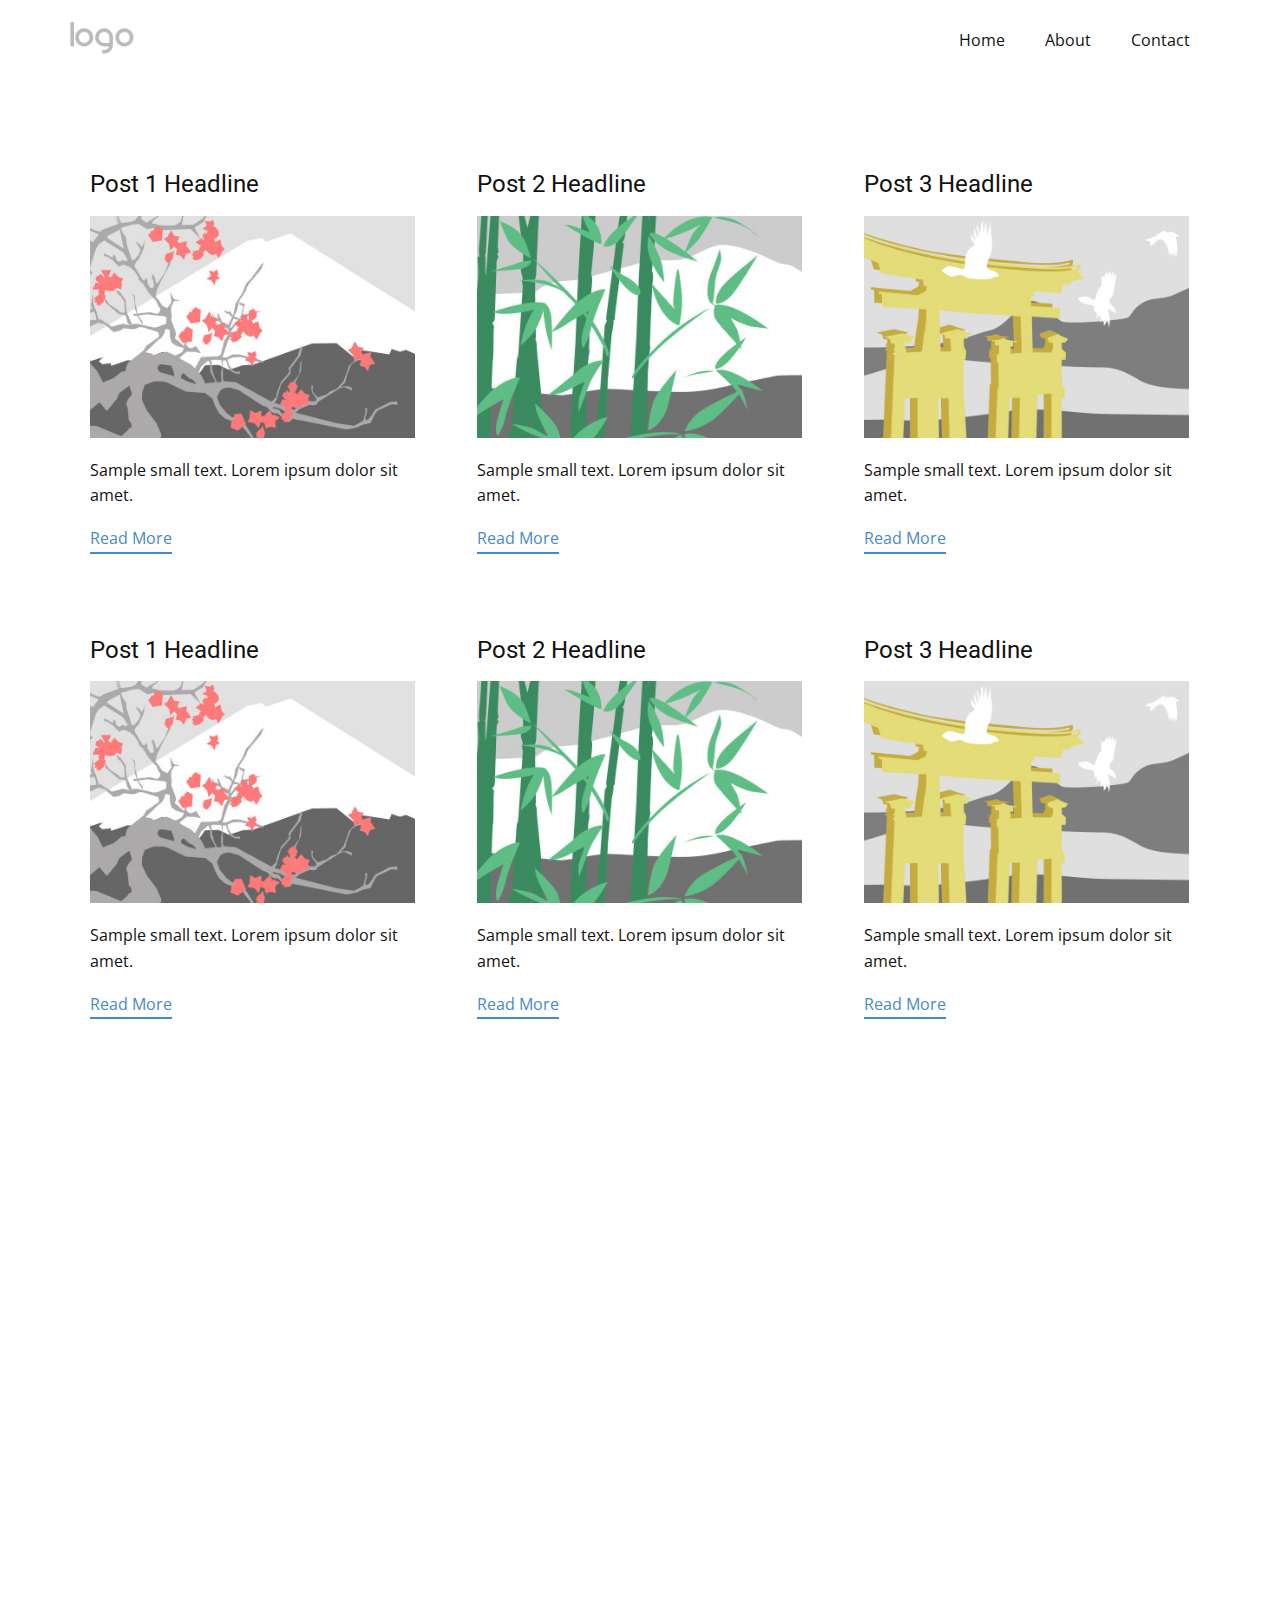
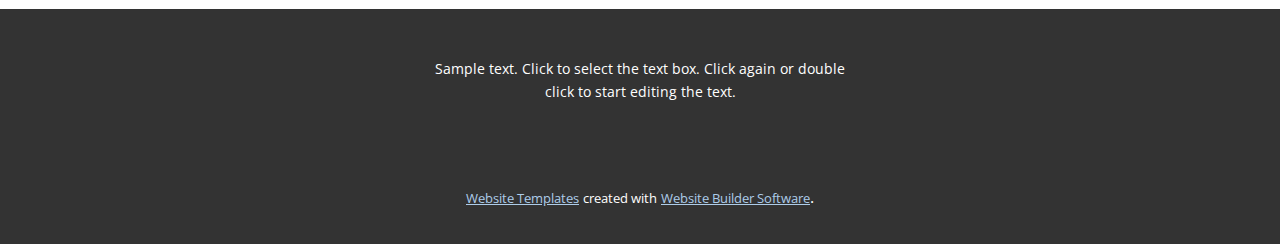
<file: blog/blog.html>
<html style="font-size: 16px;"><head>
    <meta name="viewport" content="width=device-width, initial-scale=1.0">
    <meta charset="utf-8">
    <meta name="keywords" content="">
    <meta name="description" content="">
    <meta name="page_type" content="np-template-header-footer-from-plugin">
    <title>Blog Template</title>
    <link rel="stylesheet" href="../nicepage.css" media="screen">
<link rel="stylesheet" href="../Blog-Template.css" media="screen">
    <script class="u-script" type="text/javascript" src="../jquery.js" defer=""></script>
    <script class="u-script" type="text/javascript" src="../nicepage.js" defer=""></script>
    <meta name="generator" content="Nicepage 3.11.0, nicepage.com">
    <link id="u-theme-google-font" rel="stylesheet" href="https://fonts.googleapis.com/css?family=Roboto:100,100i,300,300i,400,400i,500,500i,700,700i,900,900i|Open+Sans:300,300i,400,400i,600,600i,700,700i,800,800i">
    
    
    
    <script type="application/ld+json">{
		"@context": "http://schema.org",
		"@type": "Organization",
		"name": "",
		"url": "index.html",
		"logo": "images/default-logo.png"
}</script>
    <meta property="og:title" content="Blog Template">
    <meta property="og:type" content="website">
    <meta name="theme-color" content="#478ac9">
    <link rel="canonical" href="../index.html">
    <meta property="og:url" content="index.html">
  </head>
  <body class="u-body"><header class="u-clearfix u-header u-header" id="sec-8caf"><div class="u-clearfix u-sheet u-valign-middle u-sheet-1">
        <a href="https://nicepage.com" class="u-image u-logo u-image-1">
          <img src="../images/default-logo.png" class="u-logo-image u-logo-image-1">
        </a>
        <nav class="u-menu u-menu-dropdown u-offcanvas u-menu-1">
          <div class="menu-collapse" style="font-size: 1rem; letter-spacing: 0px;">
            <a class="u-button-style u-custom-left-right-menu-spacing u-custom-padding-bottom u-custom-top-bottom-menu-spacing u-nav-link u-text-active-palette-1-base u-text-hover-palette-2-base" href="#">
              <svg><use xmlns:xlink="http://www.w3.org/1999/xlink" xlink:href="#menu-hamburger"></use></svg>
              <svg version="1.1" xmlns="http://www.w3.org/2000/svg" xmlns:xlink="http://www.w3.org/1999/xlink"><defs><symbol id="menu-hamburger" viewBox="0 0 16 16" style="width: 16px; height: 16px;"><rect y="1" width="16" height="2"></rect><rect y="7" width="16" height="2"></rect><rect y="13" width="16" height="2"></rect>
</symbol>
</defs></svg>
            </a>
          </div>
          <div class="u-nav-container">
            <ul class="u-nav u-unstyled u-nav-1"><li class="u-nav-item"><a class="u-button-style u-nav-link u-text-active-palette-1-base u-text-hover-palette-2-base" href="../Home.html" style="padding: 10px 20px;">Home</a>
</li><li class="u-nav-item"><a class="u-button-style u-nav-link u-text-active-palette-1-base u-text-hover-palette-2-base" href="../About.html" style="padding: 10px 20px;">About</a>
</li><li class="u-nav-item"><a class="u-button-style u-nav-link u-text-active-palette-1-base u-text-hover-palette-2-base" href="../Contact.html" style="padding: 10px 20px;">Contact</a>
</li></ul>
          </div>
          <div class="u-nav-container-collapse">
            <div class="u-black u-container-style u-inner-container-layout u-opacity u-opacity-95 u-sidenav">
              <div class="u-sidenav-overflow">
                <div class="u-menu-close"></div>
                <ul class="u-align-center u-nav u-popupmenu-items u-unstyled u-nav-2"><li class="u-nav-item"><a class="u-button-style u-nav-link" href="../Home.html">Home</a>
</li><li class="u-nav-item"><a class="u-button-style u-nav-link" href="../About.html">About</a>
</li><li class="u-nav-item"><a class="u-button-style u-nav-link" href="../Contact.html">Contact</a>
</li></ul>
              </div>
            </div>
            <div class="u-black u-menu-overlay u-opacity u-opacity-70"></div>
          </div>
        </nav>
      </div></header>
    <section class="u-clearfix u-section-1" id="sec-3531">
      <div class="u-clearfix u-sheet u-valign-middle u-sheet-1"><!--blog--><!--blog_options_json--><!--{"type":"Recent","source":"","tags":"","count":""}--><!--/blog_options_json-->
        <div class="u-blog u-expanded-width u-repeater u-repeater-1"><!--blog_post-->
          <div class="u-blog-post u-container-style u-repeater-item u-white u-repeater-item-1">
            <div class="u-container-layout u-similar-container u-valign-top u-container-layout-1"><!--blog_post_header-->
              <h4 class="u-blog-control u-text u-text-1">
                <a class="u-post-header-link" href="../blog/post.html"><!--blog_post_header_content-->Post 1 Headline<!--/blog_post_header_content--></a>
              </h4><!--/blog_post_header--><!--blog_post_image-->
              <a class="u-post-header-link" href="../blog/post.html"><img alt="" class="u-blog-control u-expanded-width u-image u-image-default u-image-1" src="[data-uri]"></a><!--/blog_post_image--><!--blog_post_content-->
              <div class="u-blog-control u-post-content u-text u-text-2 fr-view">Sample small text. Lorem ipsum dolor sit amet.</div><!--/blog_post_content--><!--blog_post_readmore-->
              <a href="../blog/post.html" class="u-blog-control u-border-2 u-border-palette-1-base u-btn u-btn-rectangle u-button-style u-none u-btn-1"><!--blog_post_readmore_content-->Read More<!--/blog_post_readmore_content--></a><!--/blog_post_readmore-->
            </div>
          </div><div class="u-blog-post u-container-style u-repeater-item u-video-cover u-white">
            <div class="u-container-layout u-similar-container u-valign-top u-container-layout-2"><!--blog_post_header-->
              <h4 class="u-blog-control u-text u-text-3">
                <a class="u-post-header-link" href="../blog/post-1.html"><!--blog_post_header_content-->Post 2 Headline<!--/blog_post_header_content--></a>
              </h4><!--/blog_post_header--><!--blog_post_image-->
              <a class="u-post-header-link" href="../blog/post-1.html"><img alt="" class="u-blog-control u-expanded-width u-image u-image-default u-image-2" src="[data-uri]"></a><!--/blog_post_image--><!--blog_post_content-->
              <div class="u-blog-control u-post-content u-text u-text-4 fr-view">Sample small text. Lorem ipsum dolor sit amet.</div><!--/blog_post_content--><!--blog_post_readmore-->
              <a href="../blog/post-1.html" class="u-blog-control u-border-2 u-border-palette-1-base u-btn u-btn-rectangle u-button-style u-none u-btn-2"><!--blog_post_readmore_content-->Read More<!--/blog_post_readmore_content--></a><!--/blog_post_readmore-->
            </div>
          </div><div class="u-blog-post u-container-style u-repeater-item u-video-cover u-white">
            <div class="u-container-layout u-similar-container u-valign-top u-container-layout-3"><!--blog_post_header-->
              <h4 class="u-blog-control u-text u-text-5">
                <a class="u-post-header-link" href="../blog/post-2.html"><!--blog_post_header_content-->Post 3 Headline<!--/blog_post_header_content--></a>
              </h4><!--/blog_post_header--><!--blog_post_image-->
              <a class="u-post-header-link" href="../blog/post-2.html"><img alt="" class="u-blog-control u-expanded-width u-image u-image-default u-image-3" src="[data-uri]"></a><!--/blog_post_image--><!--blog_post_content-->
              <div class="u-blog-control u-post-content u-text u-text-6 fr-view">Sample small text. Lorem ipsum dolor sit amet.</div><!--/blog_post_content--><!--blog_post_readmore-->
              <a href="../blog/post-2.html" class="u-blog-control u-border-2 u-border-palette-1-base u-btn u-btn-rectangle u-button-style u-none u-btn-3"><!--blog_post_readmore_content-->Read More<!--/blog_post_readmore_content--></a><!--/blog_post_readmore-->
            </div>
          </div><div class="u-blog-post u-container-style u-repeater-item u-white u-repeater-item-1">
            <div class="u-container-layout u-similar-container u-valign-top u-container-layout-1"><!--blog_post_header-->
              <h4 class="u-blog-control u-text u-text-1">
                <a class="u-post-header-link" href="../blog/post-3.html"><!--blog_post_header_content-->Post 1 Headline<!--/blog_post_header_content--></a>
              </h4><!--/blog_post_header--><!--blog_post_image-->
              <a class="u-post-header-link" href="../blog/post-3.html"><img alt="" class="u-blog-control u-expanded-width u-image u-image-default u-image-1" src="[data-uri]"></a><!--/blog_post_image--><!--blog_post_content-->
              <div class="u-blog-control u-post-content u-text u-text-2 fr-view">Sample small text. Lorem ipsum dolor sit amet.</div><!--/blog_post_content--><!--blog_post_readmore-->
              <a href="../blog/post-3.html" class="u-blog-control u-border-2 u-border-palette-1-base u-btn u-btn-rectangle u-button-style u-none u-btn-1"><!--blog_post_readmore_content-->Read More<!--/blog_post_readmore_content--></a><!--/blog_post_readmore-->
            </div>
          </div><div class="u-blog-post u-container-style u-repeater-item u-video-cover u-white">
            <div class="u-container-layout u-similar-container u-valign-top u-container-layout-2"><!--blog_post_header-->
              <h4 class="u-blog-control u-text u-text-3">
                <a class="u-post-header-link" href="../blog/post-4.html"><!--blog_post_header_content-->Post 2 Headline<!--/blog_post_header_content--></a>
              </h4><!--/blog_post_header--><!--blog_post_image-->
              <a class="u-post-header-link" href="../blog/post-4.html"><img alt="" class="u-blog-control u-expanded-width u-image u-image-default u-image-2" src="[data-uri]"></a><!--/blog_post_image--><!--blog_post_content-->
              <div class="u-blog-control u-post-content u-text u-text-4 fr-view">Sample small text. Lorem ipsum dolor sit amet.</div><!--/blog_post_content--><!--blog_post_readmore-->
              <a href="../blog/post-4.html" class="u-blog-control u-border-2 u-border-palette-1-base u-btn u-btn-rectangle u-button-style u-none u-btn-2"><!--blog_post_readmore_content-->Read More<!--/blog_post_readmore_content--></a><!--/blog_post_readmore-->
            </div>
          </div><div class="u-blog-post u-container-style u-repeater-item u-video-cover u-white">
            <div class="u-container-layout u-similar-container u-valign-top u-container-layout-3"><!--blog_post_header-->
              <h4 class="u-blog-control u-text u-text-5">
                <a class="u-post-header-link" href="../blog/post-5.html"><!--blog_post_header_content-->Post 3 Headline<!--/blog_post_header_content--></a>
              </h4><!--/blog_post_header--><!--blog_post_image-->
              <a class="u-post-header-link" href="../blog/post-5.html"><img alt="" class="u-blog-control u-expanded-width u-image u-image-default u-image-3" src="[data-uri]"></a><!--/blog_post_image--><!--blog_post_content-->
              <div class="u-blog-control u-post-content u-text u-text-6 fr-view">Sample small text. Lorem ipsum dolor sit amet.</div><!--/blog_post_content--><!--blog_post_readmore-->
              <a href="../blog/post-5.html" class="u-blog-control u-border-2 u-border-palette-1-base u-btn u-btn-rectangle u-button-style u-none u-btn-3"><!--blog_post_readmore_content-->Read More<!--/blog_post_readmore_content--></a><!--/blog_post_readmore-->
            </div>
          </div><!--/blog_post--><!--blog_post-->
          <!--/blog_post--><!--blog_post-->
          <!--/blog_post-->
        </div><!--/blog-->
      </div>
    </section>
    <section class="u-clearfix u-section-2" id="sec-6505">
      <div class="u-clearfix u-sheet u-sheet-1"></div>
    </section>
    
    
    <footer class="u-align-center u-clearfix u-footer u-grey-80 u-footer" id="sec-4353"><div class="u-clearfix u-sheet u-sheet-1">
        <p class="u-small-text u-text u-text-variant u-text-1">Sample text. Click to select the text box. Click again or double click to start editing the text.</p>
      </div></footer>
    <section class="u-backlink u-clearfix u-grey-80">
      <a class="u-link" href="https://nicepage.com/website-templates" target="_blank">
        <span>Website Templates</span>
      </a>
      <p class="u-text">
        <span>created with</span>
      </p>
      <a class="u-link" href="https://nicepage.com/" target="_blank">
        <span>Website Builder Software</span>
      </a>. 
    </section>
  
</body></html>
</file>
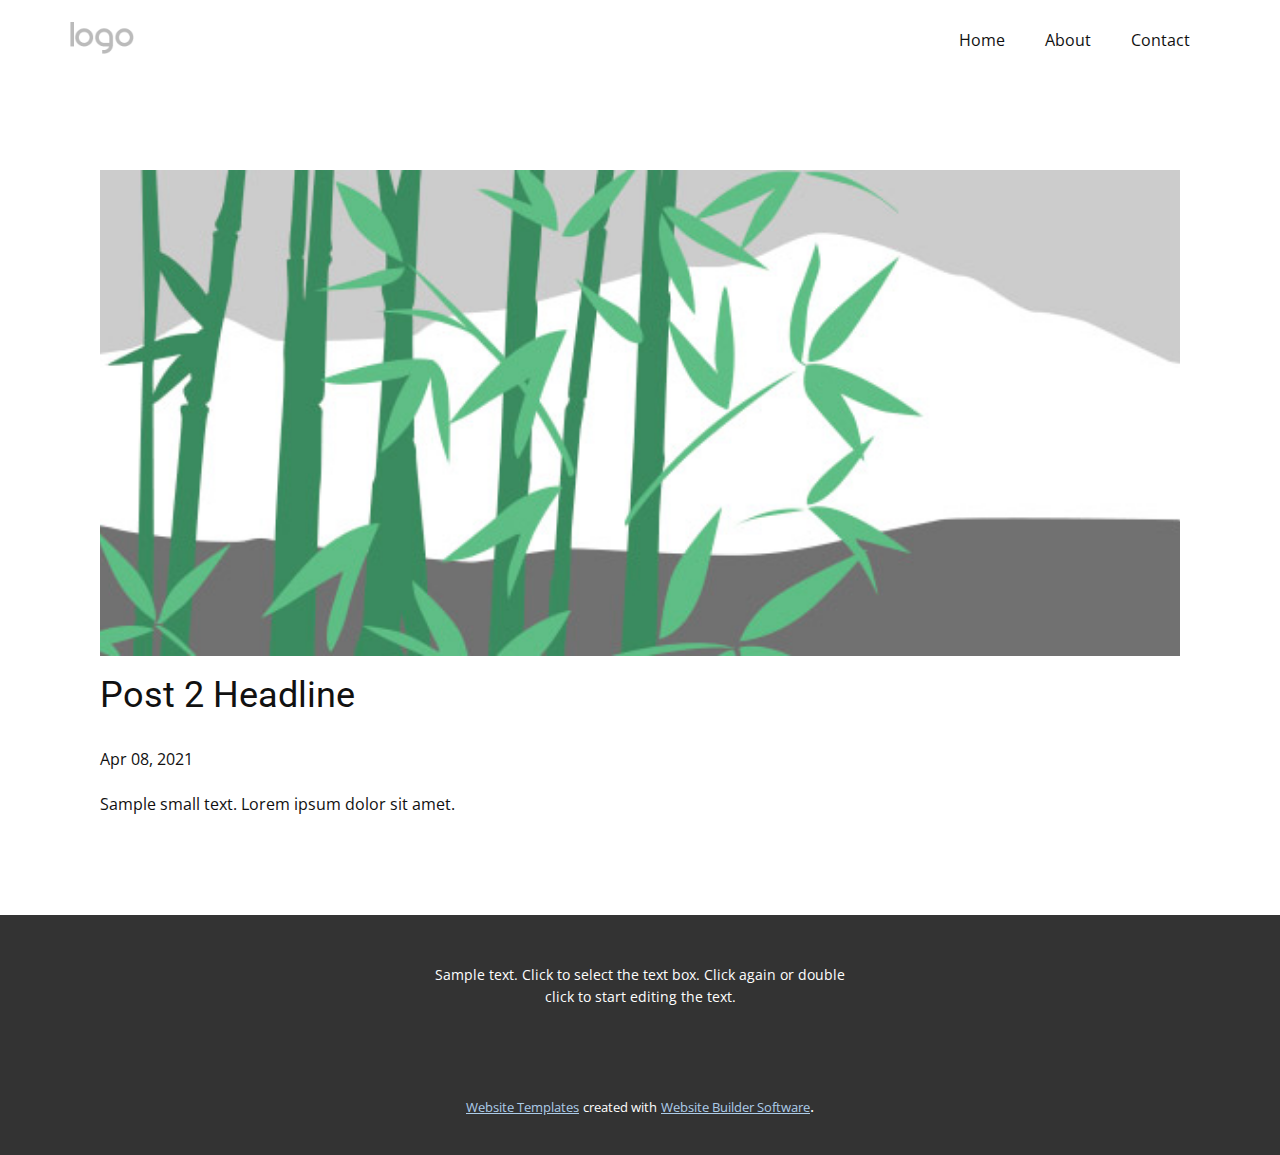
<file: blog/post-1.html>
<!doctype html>
<html style="font-size: 16px;"><head>
    <meta name="viewport" content="width=device-width, initial-scale=1.0">
    <meta charset="utf-8">
    <meta name="keywords" content="Post 1 Headline">
    <meta name="description" content="">
    <meta name="page_type" content="np-template-header-footer-from-plugin">
    <title>Post 2 Headline</title>
    <link rel="stylesheet" href="../nicepage.css" media="screen">
<link rel="stylesheet" href="../Post-Template.css" media="screen">
    <script class="u-script" type="text/javascript" src="../jquery.js" defer=""></script>
    <script class="u-script" type="text/javascript" src="../nicepage.js" defer=""></script>
    <meta name="generator" content="Nicepage 3.11.0, nicepage.com">
    <link id="u-theme-google-font" rel="stylesheet" href="https://fonts.googleapis.com/css?family=Roboto:100,100i,300,300i,400,400i,500,500i,700,700i,900,900i|Open+Sans:300,300i,400,400i,600,600i,700,700i,800,800i">
    
    
    <script type="application/ld+json">{
		"@context": "http://schema.org",
		"@type": "Organization",
		"name": "",
		"url": "index.html",
		"logo": "images/default-logo.png"
}</script>
    <meta property="og:title" content="Post Template">
    <meta property="og:type" content="website">
    <meta name="theme-color" content="#478ac9">
    <link rel="canonical" href="../index.html">
    <meta property="og:url" content="index.html">
  </head>
  <body class="u-body"><header class="u-clearfix u-header u-header" id="sec-8caf"><div class="u-clearfix u-sheet u-valign-middle u-sheet-1">
        <a href="https://nicepage.com" class="u-image u-logo u-image-1">
          <img src="../images/default-logo.png" class="u-logo-image u-logo-image-1">
        </a>
        <nav class="u-menu u-menu-dropdown u-offcanvas u-menu-1">
          <div class="menu-collapse" style="font-size: 1rem; letter-spacing: 0px;">
            <a class="u-button-style u-custom-left-right-menu-spacing u-custom-padding-bottom u-custom-top-bottom-menu-spacing u-nav-link u-text-active-palette-1-base u-text-hover-palette-2-base" href="#">
              <svg><use xmlns:xlink="http://www.w3.org/1999/xlink" xlink:href="#menu-hamburger"></use></svg>
              <svg version="1.1" xmlns="http://www.w3.org/2000/svg" xmlns:xlink="http://www.w3.org/1999/xlink"><defs><symbol id="menu-hamburger" viewBox="0 0 16 16" style="width: 16px; height: 16px;"><rect y="1" width="16" height="2"></rect><rect y="7" width="16" height="2"></rect><rect y="13" width="16" height="2"></rect>
</symbol>
</defs></svg>
            </a>
          </div>
          <div class="u-nav-container">
            <ul class="u-nav u-unstyled u-nav-1"><li class="u-nav-item"><a class="u-button-style u-nav-link u-text-active-palette-1-base u-text-hover-palette-2-base" href="../Home.html" style="padding: 10px 20px;">Home</a>
</li><li class="u-nav-item"><a class="u-button-style u-nav-link u-text-active-palette-1-base u-text-hover-palette-2-base" href="../About.html" style="padding: 10px 20px;">About</a>
</li><li class="u-nav-item"><a class="u-button-style u-nav-link u-text-active-palette-1-base u-text-hover-palette-2-base" href="../Contact.html" style="padding: 10px 20px;">Contact</a>
</li></ul>
          </div>
          <div class="u-nav-container-collapse">
            <div class="u-black u-container-style u-inner-container-layout u-opacity u-opacity-95 u-sidenav">
              <div class="u-sidenav-overflow">
                <div class="u-menu-close"></div>
                <ul class="u-align-center u-nav u-popupmenu-items u-unstyled u-nav-2"><li class="u-nav-item"><a class="u-button-style u-nav-link" href="../Home.html">Home</a>
</li><li class="u-nav-item"><a class="u-button-style u-nav-link" href="../About.html">About</a>
</li><li class="u-nav-item"><a class="u-button-style u-nav-link" href="../Contact.html">Contact</a>
</li></ul>
              </div>
            </div>
            <div class="u-black u-menu-overlay u-opacity u-opacity-70"></div>
          </div>
        </nav>
      </div></header>
    <section class="u-align-center u-clearfix u-section-1" id="sec-2d1b">
      <div class="u-clearfix u-sheet u-valign-middle-md u-valign-middle-sm u-valign-middle-xs u-sheet-1"><!--post_details--><!--post_details_options_json--><!--{"source":""}--><!--/post_details_options_json--><!--blog_post-->
        <div class="u-container-style u-expanded-width u-post-details u-post-details-1">
          <div class="u-container-layout u-valign-middle u-container-layout-1"><!--blog_post_image-->
            <img alt="" class="u-blog-control u-expanded-width u-image u-image-default u-image-1" src="[data-uri]"><!--/blog_post_image--><!--blog_post_header-->
            <h2 class="u-blog-control u-text u-text-1">Post 2 Headline</h2><!--/blog_post_header--><!--blog_post_metadata-->
            <div class="u-blog-control u-metadata u-metadata-1"><!--blog_post_metadata_date-->
              <span class="u-meta-date u-meta-icon">Apr 08, 2021</span><!--/blog_post_metadata_date--><!--blog_post_metadata_category-->
              <!--/blog_post_metadata_category--><!--blog_post_metadata_comments-->
              <!--/blog_post_metadata_comments-->
            </div><!--/blog_post_metadata--><!--blog_post_content-->
            <div class="u-align-justify u-blog-control u-post-content u-text u-text-2 fr-view">
  Sample small text. Lorem ipsum dolor sit amet.
  </div><!--/blog_post_content-->
          </div>
        </div><!--/blog_post--><!--/post_details-->
      </div>
    </section>
    
    
    <footer class="u-align-center u-clearfix u-footer u-grey-80 u-footer" id="sec-4353"><div class="u-clearfix u-sheet u-sheet-1">
        <p class="u-small-text u-text u-text-variant u-text-1">Sample text. Click to select the text box. Click again or double click to start editing the text.</p>
      </div></footer>
    <section class="u-backlink u-clearfix u-grey-80">
      <a class="u-link" href="https://nicepage.com/website-templates" target="_blank">
        <span>Website Templates</span>
      </a>
      <p class="u-text">
        <span>created with</span>
      </p>
      <a class="u-link" href="https://nicepage.com/" target="_blank">
        <span>Website Builder Software</span>
      </a>. 
    </section>
  
</body></html>
</file>
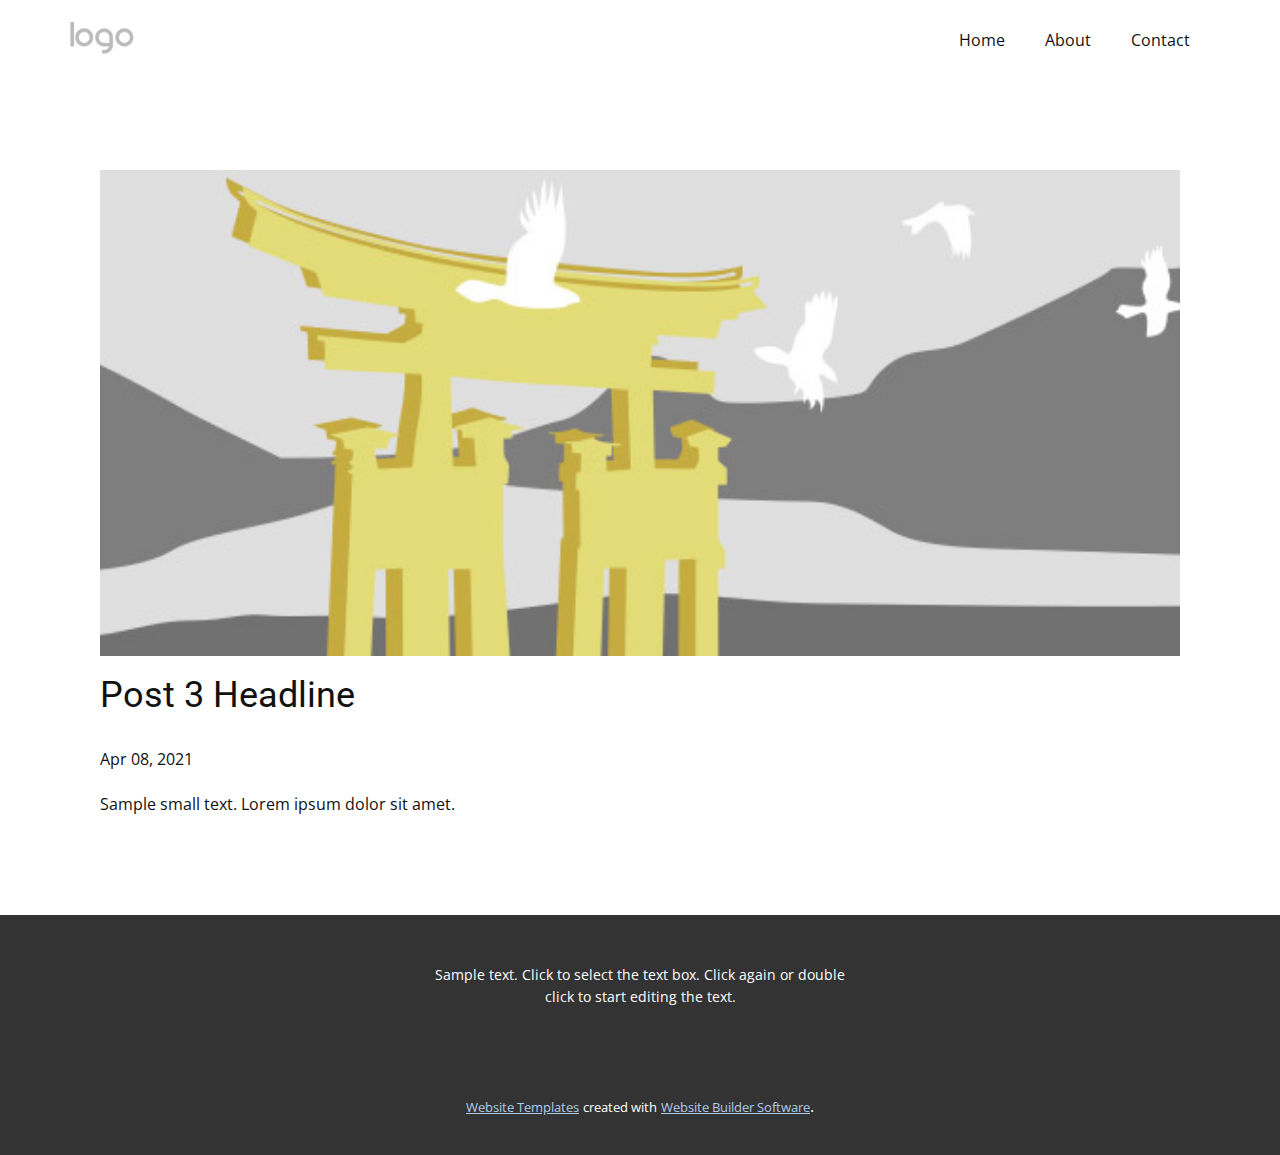
<file: blog/post-2.html>
<!doctype html>
<html style="font-size: 16px;"><head>
    <meta name="viewport" content="width=device-width, initial-scale=1.0">
    <meta charset="utf-8">
    <meta name="keywords" content="Post 1 Headline">
    <meta name="description" content="">
    <meta name="page_type" content="np-template-header-footer-from-plugin">
    <title>Post 3 Headline</title>
    <link rel="stylesheet" href="../nicepage.css" media="screen">
<link rel="stylesheet" href="../Post-Template.css" media="screen">
    <script class="u-script" type="text/javascript" src="../jquery.js" defer=""></script>
    <script class="u-script" type="text/javascript" src="../nicepage.js" defer=""></script>
    <meta name="generator" content="Nicepage 3.11.0, nicepage.com">
    <link id="u-theme-google-font" rel="stylesheet" href="https://fonts.googleapis.com/css?family=Roboto:100,100i,300,300i,400,400i,500,500i,700,700i,900,900i|Open+Sans:300,300i,400,400i,600,600i,700,700i,800,800i">
    
    
    <script type="application/ld+json">{
		"@context": "http://schema.org",
		"@type": "Organization",
		"name": "",
		"url": "index.html",
		"logo": "images/default-logo.png"
}</script>
    <meta property="og:title" content="Post Template">
    <meta property="og:type" content="website">
    <meta name="theme-color" content="#478ac9">
    <link rel="canonical" href="../index.html">
    <meta property="og:url" content="index.html">
  </head>
  <body class="u-body"><header class="u-clearfix u-header u-header" id="sec-8caf"><div class="u-clearfix u-sheet u-valign-middle u-sheet-1">
        <a href="https://nicepage.com" class="u-image u-logo u-image-1">
          <img src="../images/default-logo.png" class="u-logo-image u-logo-image-1">
        </a>
        <nav class="u-menu u-menu-dropdown u-offcanvas u-menu-1">
          <div class="menu-collapse" style="font-size: 1rem; letter-spacing: 0px;">
            <a class="u-button-style u-custom-left-right-menu-spacing u-custom-padding-bottom u-custom-top-bottom-menu-spacing u-nav-link u-text-active-palette-1-base u-text-hover-palette-2-base" href="#">
              <svg><use xmlns:xlink="http://www.w3.org/1999/xlink" xlink:href="#menu-hamburger"></use></svg>
              <svg version="1.1" xmlns="http://www.w3.org/2000/svg" xmlns:xlink="http://www.w3.org/1999/xlink"><defs><symbol id="menu-hamburger" viewBox="0 0 16 16" style="width: 16px; height: 16px;"><rect y="1" width="16" height="2"></rect><rect y="7" width="16" height="2"></rect><rect y="13" width="16" height="2"></rect>
</symbol>
</defs></svg>
            </a>
          </div>
          <div class="u-nav-container">
            <ul class="u-nav u-unstyled u-nav-1"><li class="u-nav-item"><a class="u-button-style u-nav-link u-text-active-palette-1-base u-text-hover-palette-2-base" href="../Home.html" style="padding: 10px 20px;">Home</a>
</li><li class="u-nav-item"><a class="u-button-style u-nav-link u-text-active-palette-1-base u-text-hover-palette-2-base" href="../About.html" style="padding: 10px 20px;">About</a>
</li><li class="u-nav-item"><a class="u-button-style u-nav-link u-text-active-palette-1-base u-text-hover-palette-2-base" href="../Contact.html" style="padding: 10px 20px;">Contact</a>
</li></ul>
          </div>
          <div class="u-nav-container-collapse">
            <div class="u-black u-container-style u-inner-container-layout u-opacity u-opacity-95 u-sidenav">
              <div class="u-sidenav-overflow">
                <div class="u-menu-close"></div>
                <ul class="u-align-center u-nav u-popupmenu-items u-unstyled u-nav-2"><li class="u-nav-item"><a class="u-button-style u-nav-link" href="../Home.html">Home</a>
</li><li class="u-nav-item"><a class="u-button-style u-nav-link" href="../About.html">About</a>
</li><li class="u-nav-item"><a class="u-button-style u-nav-link" href="../Contact.html">Contact</a>
</li></ul>
              </div>
            </div>
            <div class="u-black u-menu-overlay u-opacity u-opacity-70"></div>
          </div>
        </nav>
      </div></header>
    <section class="u-align-center u-clearfix u-section-1" id="sec-2d1b">
      <div class="u-clearfix u-sheet u-valign-middle-md u-valign-middle-sm u-valign-middle-xs u-sheet-1"><!--post_details--><!--post_details_options_json--><!--{"source":""}--><!--/post_details_options_json--><!--blog_post-->
        <div class="u-container-style u-expanded-width u-post-details u-post-details-1">
          <div class="u-container-layout u-valign-middle u-container-layout-1"><!--blog_post_image-->
            <img alt="" class="u-blog-control u-expanded-width u-image u-image-default u-image-1" src="[data-uri]"><!--/blog_post_image--><!--blog_post_header-->
            <h2 class="u-blog-control u-text u-text-1">Post 3 Headline</h2><!--/blog_post_header--><!--blog_post_metadata-->
            <div class="u-blog-control u-metadata u-metadata-1"><!--blog_post_metadata_date-->
              <span class="u-meta-date u-meta-icon">Apr 08, 2021</span><!--/blog_post_metadata_date--><!--blog_post_metadata_category-->
              <!--/blog_post_metadata_category--><!--blog_post_metadata_comments-->
              <!--/blog_post_metadata_comments-->
            </div><!--/blog_post_metadata--><!--blog_post_content-->
            <div class="u-align-justify u-blog-control u-post-content u-text u-text-2 fr-view">
  Sample small text. Lorem ipsum dolor sit amet.
  </div><!--/blog_post_content-->
          </div>
        </div><!--/blog_post--><!--/post_details-->
      </div>
    </section>
    
    
    <footer class="u-align-center u-clearfix u-footer u-grey-80 u-footer" id="sec-4353"><div class="u-clearfix u-sheet u-sheet-1">
        <p class="u-small-text u-text u-text-variant u-text-1">Sample text. Click to select the text box. Click again or double click to start editing the text.</p>
      </div></footer>
    <section class="u-backlink u-clearfix u-grey-80">
      <a class="u-link" href="https://nicepage.com/website-templates" target="_blank">
        <span>Website Templates</span>
      </a>
      <p class="u-text">
        <span>created with</span>
      </p>
      <a class="u-link" href="https://nicepage.com/" target="_blank">
        <span>Website Builder Software</span>
      </a>. 
    </section>
  
</body></html>
</file>
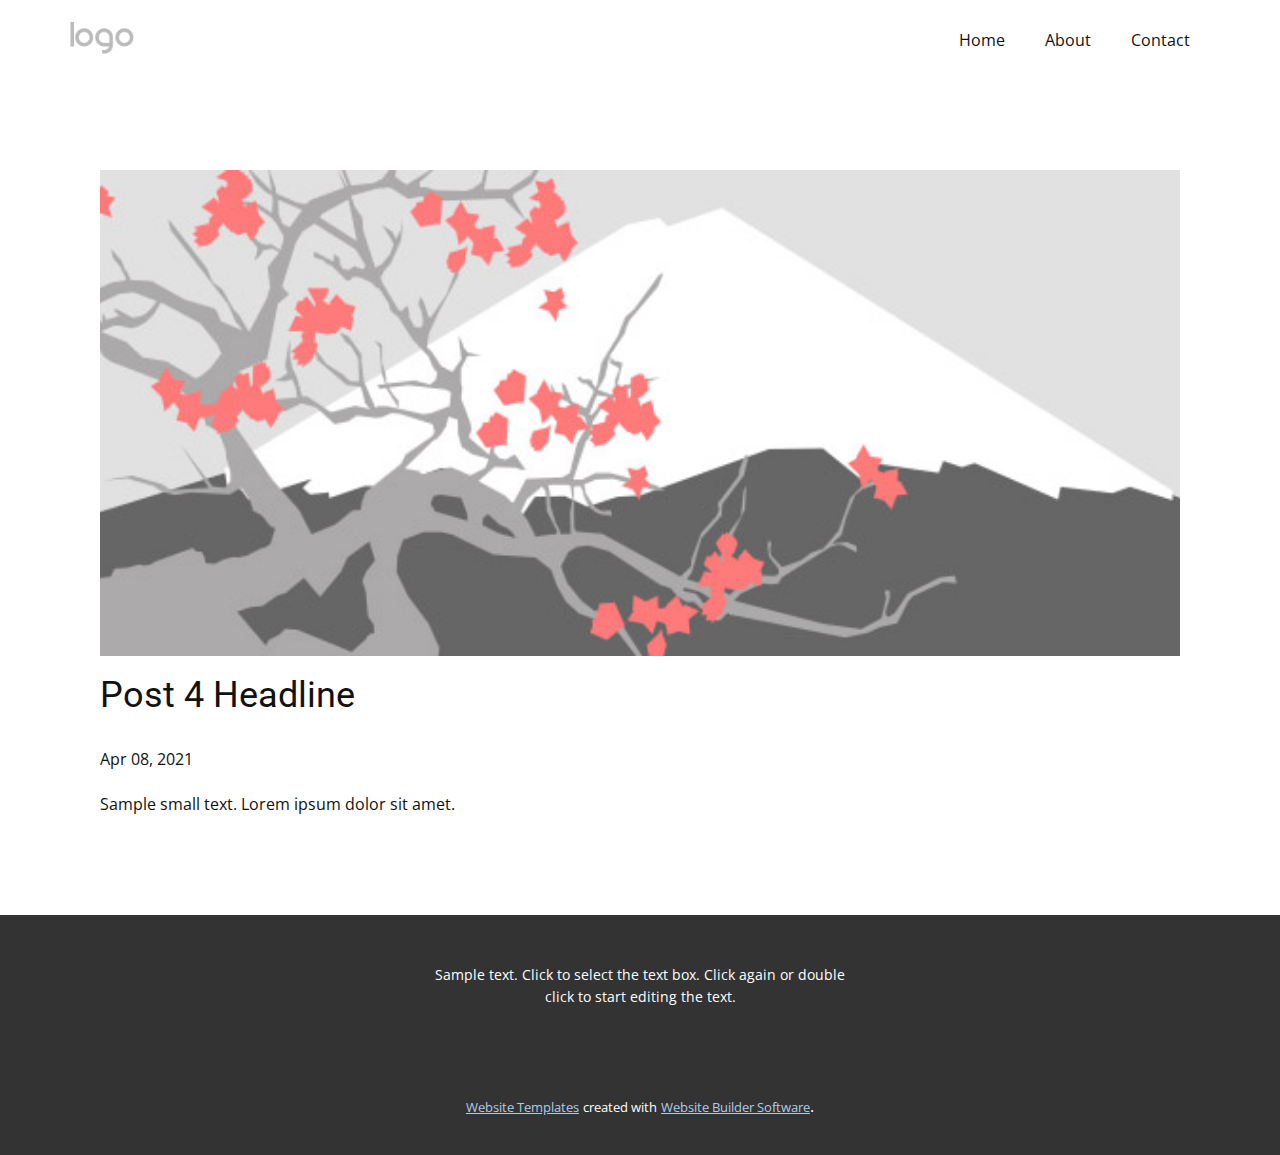
<file: blog/post-3.html>
<!doctype html>
<html style="font-size: 16px;"><head>
    <meta name="viewport" content="width=device-width, initial-scale=1.0">
    <meta charset="utf-8">
    <meta name="keywords" content="Post 1 Headline">
    <meta name="description" content="">
    <meta name="page_type" content="np-template-header-footer-from-plugin">
    <title>Post 4 Headline</title>
    <link rel="stylesheet" href="../nicepage.css" media="screen">
<link rel="stylesheet" href="../Post-Template.css" media="screen">
    <script class="u-script" type="text/javascript" src="../jquery.js" defer=""></script>
    <script class="u-script" type="text/javascript" src="../nicepage.js" defer=""></script>
    <meta name="generator" content="Nicepage 3.11.0, nicepage.com">
    <link id="u-theme-google-font" rel="stylesheet" href="https://fonts.googleapis.com/css?family=Roboto:100,100i,300,300i,400,400i,500,500i,700,700i,900,900i|Open+Sans:300,300i,400,400i,600,600i,700,700i,800,800i">
    
    
    <script type="application/ld+json">{
		"@context": "http://schema.org",
		"@type": "Organization",
		"name": "",
		"url": "index.html",
		"logo": "images/default-logo.png"
}</script>
    <meta property="og:title" content="Post Template">
    <meta property="og:type" content="website">
    <meta name="theme-color" content="#478ac9">
    <link rel="canonical" href="../index.html">
    <meta property="og:url" content="index.html">
  </head>
  <body class="u-body"><header class="u-clearfix u-header u-header" id="sec-8caf"><div class="u-clearfix u-sheet u-valign-middle u-sheet-1">
        <a href="https://nicepage.com" class="u-image u-logo u-image-1">
          <img src="../images/default-logo.png" class="u-logo-image u-logo-image-1">
        </a>
        <nav class="u-menu u-menu-dropdown u-offcanvas u-menu-1">
          <div class="menu-collapse" style="font-size: 1rem; letter-spacing: 0px;">
            <a class="u-button-style u-custom-left-right-menu-spacing u-custom-padding-bottom u-custom-top-bottom-menu-spacing u-nav-link u-text-active-palette-1-base u-text-hover-palette-2-base" href="#">
              <svg><use xmlns:xlink="http://www.w3.org/1999/xlink" xlink:href="#menu-hamburger"></use></svg>
              <svg version="1.1" xmlns="http://www.w3.org/2000/svg" xmlns:xlink="http://www.w3.org/1999/xlink"><defs><symbol id="menu-hamburger" viewBox="0 0 16 16" style="width: 16px; height: 16px;"><rect y="1" width="16" height="2"></rect><rect y="7" width="16" height="2"></rect><rect y="13" width="16" height="2"></rect>
</symbol>
</defs></svg>
            </a>
          </div>
          <div class="u-nav-container">
            <ul class="u-nav u-unstyled u-nav-1"><li class="u-nav-item"><a class="u-button-style u-nav-link u-text-active-palette-1-base u-text-hover-palette-2-base" href="../Home.html" style="padding: 10px 20px;">Home</a>
</li><li class="u-nav-item"><a class="u-button-style u-nav-link u-text-active-palette-1-base u-text-hover-palette-2-base" href="../About.html" style="padding: 10px 20px;">About</a>
</li><li class="u-nav-item"><a class="u-button-style u-nav-link u-text-active-palette-1-base u-text-hover-palette-2-base" href="../Contact.html" style="padding: 10px 20px;">Contact</a>
</li></ul>
          </div>
          <div class="u-nav-container-collapse">
            <div class="u-black u-container-style u-inner-container-layout u-opacity u-opacity-95 u-sidenav">
              <div class="u-sidenav-overflow">
                <div class="u-menu-close"></div>
                <ul class="u-align-center u-nav u-popupmenu-items u-unstyled u-nav-2"><li class="u-nav-item"><a class="u-button-style u-nav-link" href="../Home.html">Home</a>
</li><li class="u-nav-item"><a class="u-button-style u-nav-link" href="../About.html">About</a>
</li><li class="u-nav-item"><a class="u-button-style u-nav-link" href="../Contact.html">Contact</a>
</li></ul>
              </div>
            </div>
            <div class="u-black u-menu-overlay u-opacity u-opacity-70"></div>
          </div>
        </nav>
      </div></header>
    <section class="u-align-center u-clearfix u-section-1" id="sec-2d1b">
      <div class="u-clearfix u-sheet u-valign-middle-md u-valign-middle-sm u-valign-middle-xs u-sheet-1"><!--post_details--><!--post_details_options_json--><!--{"source":""}--><!--/post_details_options_json--><!--blog_post-->
        <div class="u-container-style u-expanded-width u-post-details u-post-details-1">
          <div class="u-container-layout u-valign-middle u-container-layout-1"><!--blog_post_image-->
            <img alt="" class="u-blog-control u-expanded-width u-image u-image-default u-image-1" src="[data-uri]"><!--/blog_post_image--><!--blog_post_header-->
            <h2 class="u-blog-control u-text u-text-1">Post 4 Headline</h2><!--/blog_post_header--><!--blog_post_metadata-->
            <div class="u-blog-control u-metadata u-metadata-1"><!--blog_post_metadata_date-->
              <span class="u-meta-date u-meta-icon">Apr 08, 2021</span><!--/blog_post_metadata_date--><!--blog_post_metadata_category-->
              <!--/blog_post_metadata_category--><!--blog_post_metadata_comments-->
              <!--/blog_post_metadata_comments-->
            </div><!--/blog_post_metadata--><!--blog_post_content-->
            <div class="u-align-justify u-blog-control u-post-content u-text u-text-2 fr-view">
  Sample small text. Lorem ipsum dolor sit amet.
  </div><!--/blog_post_content-->
          </div>
        </div><!--/blog_post--><!--/post_details-->
      </div>
    </section>
    
    
    <footer class="u-align-center u-clearfix u-footer u-grey-80 u-footer" id="sec-4353"><div class="u-clearfix u-sheet u-sheet-1">
        <p class="u-small-text u-text u-text-variant u-text-1">Sample text. Click to select the text box. Click again or double click to start editing the text.</p>
      </div></footer>
    <section class="u-backlink u-clearfix u-grey-80">
      <a class="u-link" href="https://nicepage.com/website-templates" target="_blank">
        <span>Website Templates</span>
      </a>
      <p class="u-text">
        <span>created with</span>
      </p>
      <a class="u-link" href="https://nicepage.com/" target="_blank">
        <span>Website Builder Software</span>
      </a>. 
    </section>
  
</body></html>
</file>
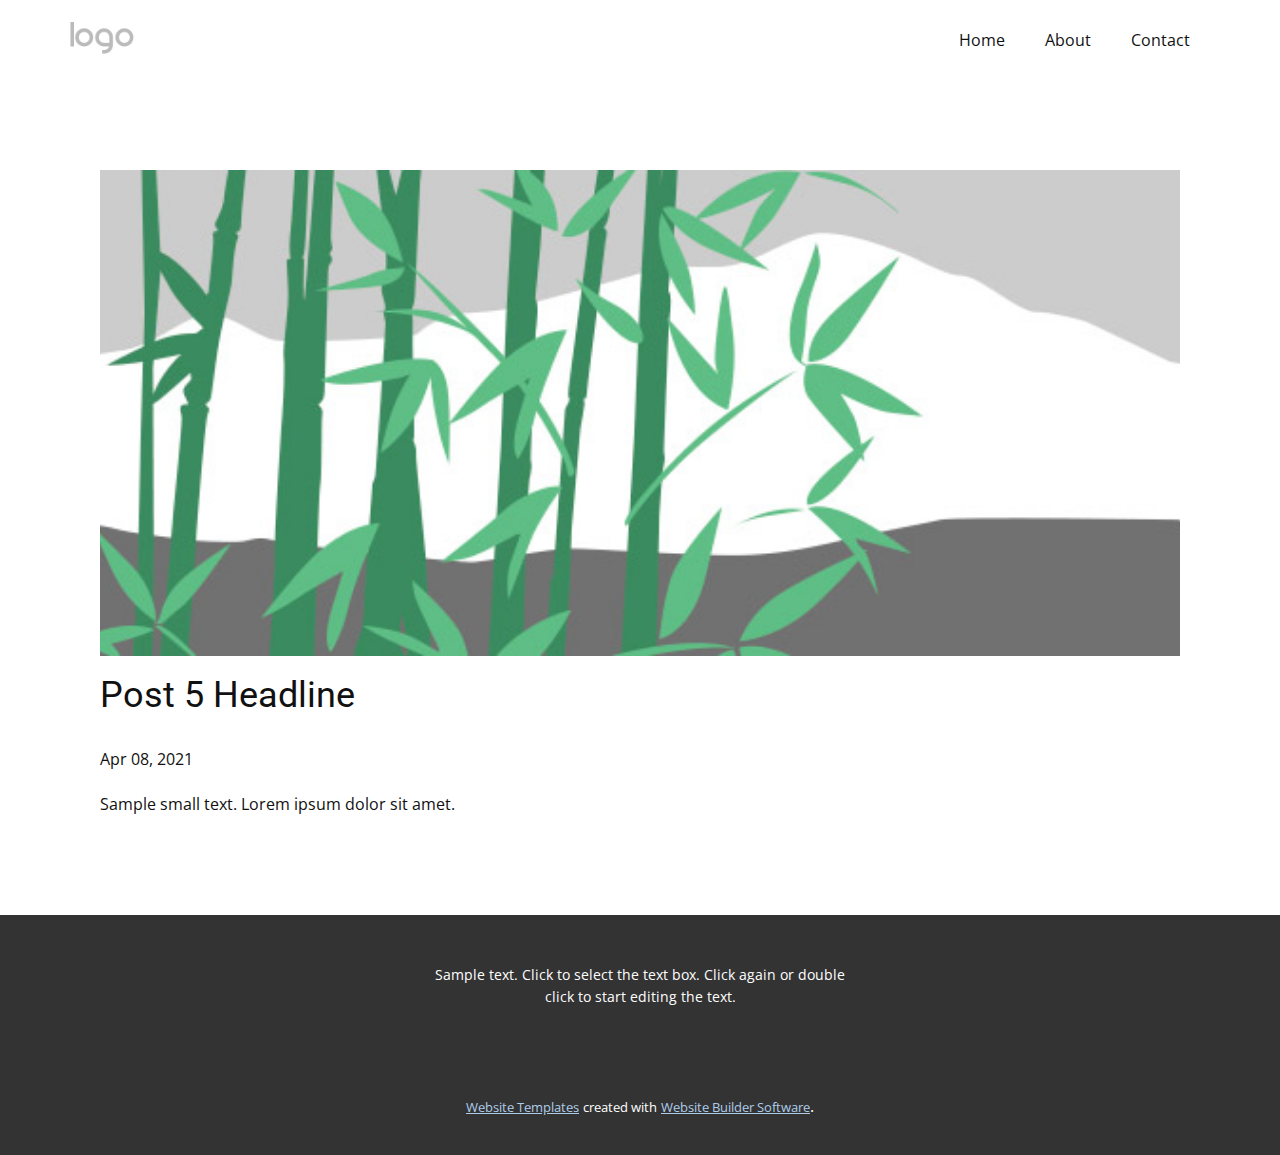
<file: blog/post-4.html>
<!doctype html>
<html style="font-size: 16px;"><head>
    <meta name="viewport" content="width=device-width, initial-scale=1.0">
    <meta charset="utf-8">
    <meta name="keywords" content="Post 1 Headline">
    <meta name="description" content="">
    <meta name="page_type" content="np-template-header-footer-from-plugin">
    <title>Post 5 Headline</title>
    <link rel="stylesheet" href="../nicepage.css" media="screen">
<link rel="stylesheet" href="../Post-Template.css" media="screen">
    <script class="u-script" type="text/javascript" src="../jquery.js" defer=""></script>
    <script class="u-script" type="text/javascript" src="../nicepage.js" defer=""></script>
    <meta name="generator" content="Nicepage 3.11.0, nicepage.com">
    <link id="u-theme-google-font" rel="stylesheet" href="https://fonts.googleapis.com/css?family=Roboto:100,100i,300,300i,400,400i,500,500i,700,700i,900,900i|Open+Sans:300,300i,400,400i,600,600i,700,700i,800,800i">
    
    
    <script type="application/ld+json">{
		"@context": "http://schema.org",
		"@type": "Organization",
		"name": "",
		"url": "index.html",
		"logo": "images/default-logo.png"
}</script>
    <meta property="og:title" content="Post Template">
    <meta property="og:type" content="website">
    <meta name="theme-color" content="#478ac9">
    <link rel="canonical" href="../index.html">
    <meta property="og:url" content="index.html">
  </head>
  <body class="u-body"><header class="u-clearfix u-header u-header" id="sec-8caf"><div class="u-clearfix u-sheet u-valign-middle u-sheet-1">
        <a href="https://nicepage.com" class="u-image u-logo u-image-1">
          <img src="../images/default-logo.png" class="u-logo-image u-logo-image-1">
        </a>
        <nav class="u-menu u-menu-dropdown u-offcanvas u-menu-1">
          <div class="menu-collapse" style="font-size: 1rem; letter-spacing: 0px;">
            <a class="u-button-style u-custom-left-right-menu-spacing u-custom-padding-bottom u-custom-top-bottom-menu-spacing u-nav-link u-text-active-palette-1-base u-text-hover-palette-2-base" href="#">
              <svg><use xmlns:xlink="http://www.w3.org/1999/xlink" xlink:href="#menu-hamburger"></use></svg>
              <svg version="1.1" xmlns="http://www.w3.org/2000/svg" xmlns:xlink="http://www.w3.org/1999/xlink"><defs><symbol id="menu-hamburger" viewBox="0 0 16 16" style="width: 16px; height: 16px;"><rect y="1" width="16" height="2"></rect><rect y="7" width="16" height="2"></rect><rect y="13" width="16" height="2"></rect>
</symbol>
</defs></svg>
            </a>
          </div>
          <div class="u-nav-container">
            <ul class="u-nav u-unstyled u-nav-1"><li class="u-nav-item"><a class="u-button-style u-nav-link u-text-active-palette-1-base u-text-hover-palette-2-base" href="../Home.html" style="padding: 10px 20px;">Home</a>
</li><li class="u-nav-item"><a class="u-button-style u-nav-link u-text-active-palette-1-base u-text-hover-palette-2-base" href="../About.html" style="padding: 10px 20px;">About</a>
</li><li class="u-nav-item"><a class="u-button-style u-nav-link u-text-active-palette-1-base u-text-hover-palette-2-base" href="../Contact.html" style="padding: 10px 20px;">Contact</a>
</li></ul>
          </div>
          <div class="u-nav-container-collapse">
            <div class="u-black u-container-style u-inner-container-layout u-opacity u-opacity-95 u-sidenav">
              <div class="u-sidenav-overflow">
                <div class="u-menu-close"></div>
                <ul class="u-align-center u-nav u-popupmenu-items u-unstyled u-nav-2"><li class="u-nav-item"><a class="u-button-style u-nav-link" href="../Home.html">Home</a>
</li><li class="u-nav-item"><a class="u-button-style u-nav-link" href="../About.html">About</a>
</li><li class="u-nav-item"><a class="u-button-style u-nav-link" href="../Contact.html">Contact</a>
</li></ul>
              </div>
            </div>
            <div class="u-black u-menu-overlay u-opacity u-opacity-70"></div>
          </div>
        </nav>
      </div></header>
    <section class="u-align-center u-clearfix u-section-1" id="sec-2d1b">
      <div class="u-clearfix u-sheet u-valign-middle-md u-valign-middle-sm u-valign-middle-xs u-sheet-1"><!--post_details--><!--post_details_options_json--><!--{"source":""}--><!--/post_details_options_json--><!--blog_post-->
        <div class="u-container-style u-expanded-width u-post-details u-post-details-1">
          <div class="u-container-layout u-valign-middle u-container-layout-1"><!--blog_post_image-->
            <img alt="" class="u-blog-control u-expanded-width u-image u-image-default u-image-1" src="[data-uri]"><!--/blog_post_image--><!--blog_post_header-->
            <h2 class="u-blog-control u-text u-text-1">Post 5 Headline</h2><!--/blog_post_header--><!--blog_post_metadata-->
            <div class="u-blog-control u-metadata u-metadata-1"><!--blog_post_metadata_date-->
              <span class="u-meta-date u-meta-icon">Apr 08, 2021</span><!--/blog_post_metadata_date--><!--blog_post_metadata_category-->
              <!--/blog_post_metadata_category--><!--blog_post_metadata_comments-->
              <!--/blog_post_metadata_comments-->
            </div><!--/blog_post_metadata--><!--blog_post_content-->
            <div class="u-align-justify u-blog-control u-post-content u-text u-text-2 fr-view">
  Sample small text. Lorem ipsum dolor sit amet.
  </div><!--/blog_post_content-->
          </div>
        </div><!--/blog_post--><!--/post_details-->
      </div>
    </section>
    
    
    <footer class="u-align-center u-clearfix u-footer u-grey-80 u-footer" id="sec-4353"><div class="u-clearfix u-sheet u-sheet-1">
        <p class="u-small-text u-text u-text-variant u-text-1">Sample text. Click to select the text box. Click again or double click to start editing the text.</p>
      </div></footer>
    <section class="u-backlink u-clearfix u-grey-80">
      <a class="u-link" href="https://nicepage.com/website-templates" target="_blank">
        <span>Website Templates</span>
      </a>
      <p class="u-text">
        <span>created with</span>
      </p>
      <a class="u-link" href="https://nicepage.com/" target="_blank">
        <span>Website Builder Software</span>
      </a>. 
    </section>
  
</body></html>
</file>
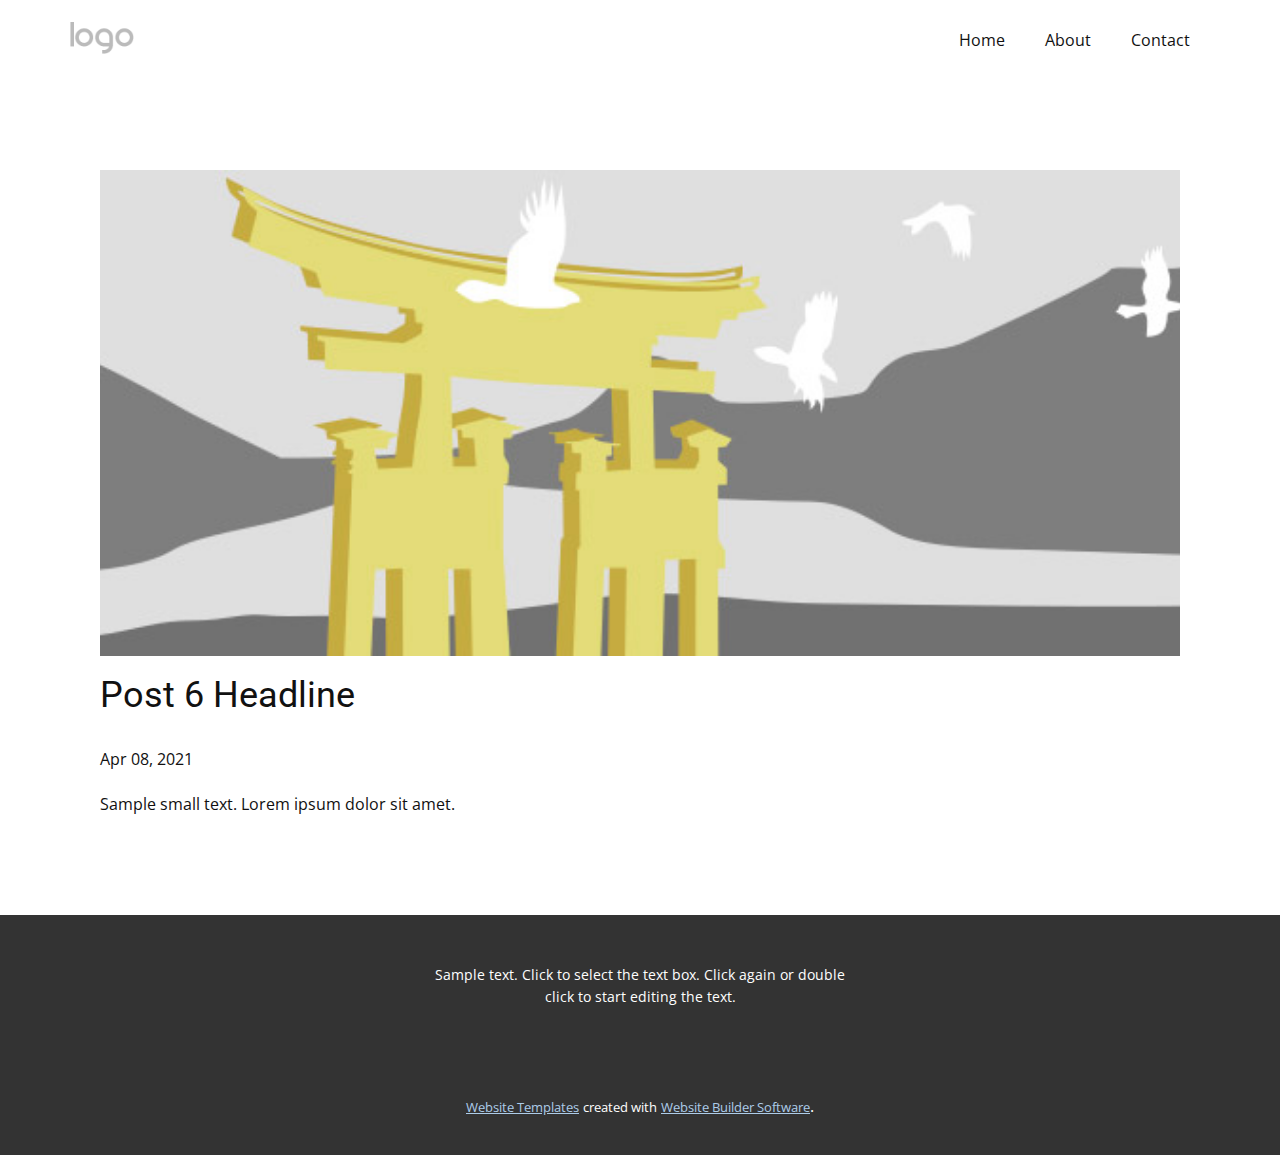
<file: blog/post-5.html>
<!doctype html>
<html style="font-size: 16px;"><head>
    <meta name="viewport" content="width=device-width, initial-scale=1.0">
    <meta charset="utf-8">
    <meta name="keywords" content="Post 1 Headline">
    <meta name="description" content="">
    <meta name="page_type" content="np-template-header-footer-from-plugin">
    <title>Post 6 Headline</title>
    <link rel="stylesheet" href="../nicepage.css" media="screen">
<link rel="stylesheet" href="../Post-Template.css" media="screen">
    <script class="u-script" type="text/javascript" src="../jquery.js" defer=""></script>
    <script class="u-script" type="text/javascript" src="../nicepage.js" defer=""></script>
    <meta name="generator" content="Nicepage 3.11.0, nicepage.com">
    <link id="u-theme-google-font" rel="stylesheet" href="https://fonts.googleapis.com/css?family=Roboto:100,100i,300,300i,400,400i,500,500i,700,700i,900,900i|Open+Sans:300,300i,400,400i,600,600i,700,700i,800,800i">
    
    
    <script type="application/ld+json">{
		"@context": "http://schema.org",
		"@type": "Organization",
		"name": "",
		"url": "index.html",
		"logo": "images/default-logo.png"
}</script>
    <meta property="og:title" content="Post Template">
    <meta property="og:type" content="website">
    <meta name="theme-color" content="#478ac9">
    <link rel="canonical" href="../index.html">
    <meta property="og:url" content="index.html">
  </head>
  <body class="u-body"><header class="u-clearfix u-header u-header" id="sec-8caf"><div class="u-clearfix u-sheet u-valign-middle u-sheet-1">
        <a href="https://nicepage.com" class="u-image u-logo u-image-1">
          <img src="../images/default-logo.png" class="u-logo-image u-logo-image-1">
        </a>
        <nav class="u-menu u-menu-dropdown u-offcanvas u-menu-1">
          <div class="menu-collapse" style="font-size: 1rem; letter-spacing: 0px;">
            <a class="u-button-style u-custom-left-right-menu-spacing u-custom-padding-bottom u-custom-top-bottom-menu-spacing u-nav-link u-text-active-palette-1-base u-text-hover-palette-2-base" href="#">
              <svg><use xmlns:xlink="http://www.w3.org/1999/xlink" xlink:href="#menu-hamburger"></use></svg>
              <svg version="1.1" xmlns="http://www.w3.org/2000/svg" xmlns:xlink="http://www.w3.org/1999/xlink"><defs><symbol id="menu-hamburger" viewBox="0 0 16 16" style="width: 16px; height: 16px;"><rect y="1" width="16" height="2"></rect><rect y="7" width="16" height="2"></rect><rect y="13" width="16" height="2"></rect>
</symbol>
</defs></svg>
            </a>
          </div>
          <div class="u-nav-container">
            <ul class="u-nav u-unstyled u-nav-1"><li class="u-nav-item"><a class="u-button-style u-nav-link u-text-active-palette-1-base u-text-hover-palette-2-base" href="../Home.html" style="padding: 10px 20px;">Home</a>
</li><li class="u-nav-item"><a class="u-button-style u-nav-link u-text-active-palette-1-base u-text-hover-palette-2-base" href="../About.html" style="padding: 10px 20px;">About</a>
</li><li class="u-nav-item"><a class="u-button-style u-nav-link u-text-active-palette-1-base u-text-hover-palette-2-base" href="../Contact.html" style="padding: 10px 20px;">Contact</a>
</li></ul>
          </div>
          <div class="u-nav-container-collapse">
            <div class="u-black u-container-style u-inner-container-layout u-opacity u-opacity-95 u-sidenav">
              <div class="u-sidenav-overflow">
                <div class="u-menu-close"></div>
                <ul class="u-align-center u-nav u-popupmenu-items u-unstyled u-nav-2"><li class="u-nav-item"><a class="u-button-style u-nav-link" href="../Home.html">Home</a>
</li><li class="u-nav-item"><a class="u-button-style u-nav-link" href="../About.html">About</a>
</li><li class="u-nav-item"><a class="u-button-style u-nav-link" href="../Contact.html">Contact</a>
</li></ul>
              </div>
            </div>
            <div class="u-black u-menu-overlay u-opacity u-opacity-70"></div>
          </div>
        </nav>
      </div></header>
    <section class="u-align-center u-clearfix u-section-1" id="sec-2d1b">
      <div class="u-clearfix u-sheet u-valign-middle-md u-valign-middle-sm u-valign-middle-xs u-sheet-1"><!--post_details--><!--post_details_options_json--><!--{"source":""}--><!--/post_details_options_json--><!--blog_post-->
        <div class="u-container-style u-expanded-width u-post-details u-post-details-1">
          <div class="u-container-layout u-valign-middle u-container-layout-1"><!--blog_post_image-->
            <img alt="" class="u-blog-control u-expanded-width u-image u-image-default u-image-1" src="[data-uri]"><!--/blog_post_image--><!--blog_post_header-->
            <h2 class="u-blog-control u-text u-text-1">Post 6 Headline</h2><!--/blog_post_header--><!--blog_post_metadata-->
            <div class="u-blog-control u-metadata u-metadata-1"><!--blog_post_metadata_date-->
              <span class="u-meta-date u-meta-icon">Apr 08, 2021</span><!--/blog_post_metadata_date--><!--blog_post_metadata_category-->
              <!--/blog_post_metadata_category--><!--blog_post_metadata_comments-->
              <!--/blog_post_metadata_comments-->
            </div><!--/blog_post_metadata--><!--blog_post_content-->
            <div class="u-align-justify u-blog-control u-post-content u-text u-text-2 fr-view">
  Sample small text. Lorem ipsum dolor sit amet.
  </div><!--/blog_post_content-->
          </div>
        </div><!--/blog_post--><!--/post_details-->
      </div>
    </section>
    
    
    <footer class="u-align-center u-clearfix u-footer u-grey-80 u-footer" id="sec-4353"><div class="u-clearfix u-sheet u-sheet-1">
        <p class="u-small-text u-text u-text-variant u-text-1">Sample text. Click to select the text box. Click again or double click to start editing the text.</p>
      </div></footer>
    <section class="u-backlink u-clearfix u-grey-80">
      <a class="u-link" href="https://nicepage.com/website-templates" target="_blank">
        <span>Website Templates</span>
      </a>
      <p class="u-text">
        <span>created with</span>
      </p>
      <a class="u-link" href="https://nicepage.com/" target="_blank">
        <span>Website Builder Software</span>
      </a>. 
    </section>
  
</body></html>
</file>
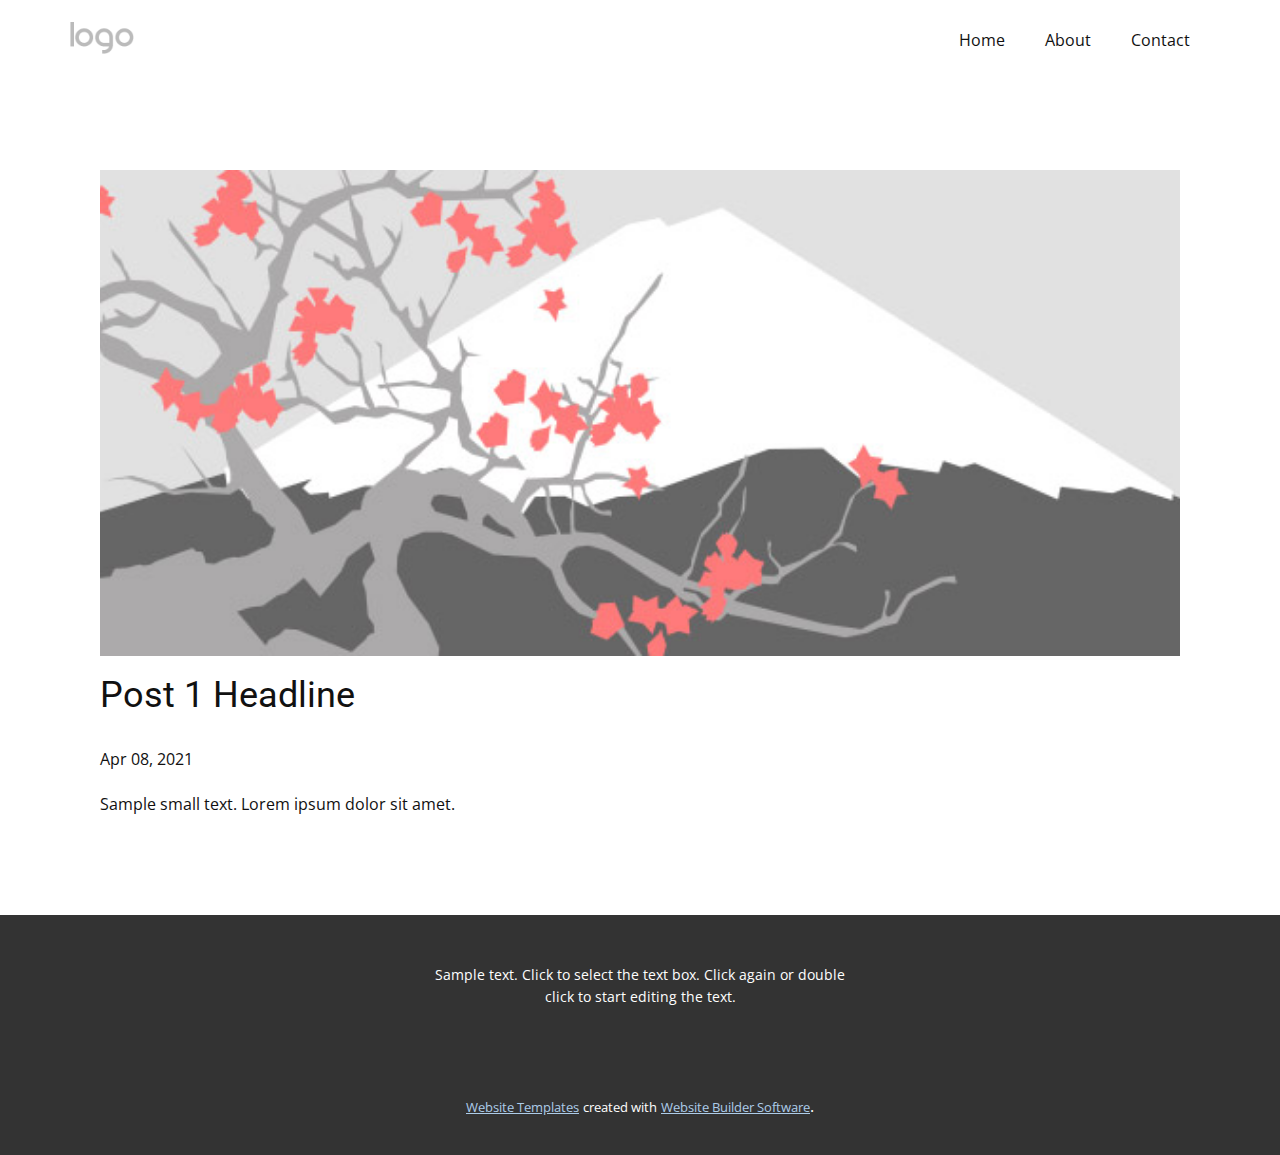
<file: blog/post.html>
<!doctype html>
<html style="font-size: 16px;"><head>
    <meta name="viewport" content="width=device-width, initial-scale=1.0">
    <meta charset="utf-8">
    <meta name="keywords" content="Post 1 Headline">
    <meta name="description" content="">
    <meta name="page_type" content="np-template-header-footer-from-plugin">
    <title>Post 1 Headline</title>
    <link rel="stylesheet" href="../nicepage.css" media="screen">
<link rel="stylesheet" href="../Post-Template.css" media="screen">
    <script class="u-script" type="text/javascript" src="../jquery.js" defer=""></script>
    <script class="u-script" type="text/javascript" src="../nicepage.js" defer=""></script>
    <meta name="generator" content="Nicepage 3.11.0, nicepage.com">
    <link id="u-theme-google-font" rel="stylesheet" href="https://fonts.googleapis.com/css?family=Roboto:100,100i,300,300i,400,400i,500,500i,700,700i,900,900i|Open+Sans:300,300i,400,400i,600,600i,700,700i,800,800i">
    
    
    <script type="application/ld+json">{
		"@context": "http://schema.org",
		"@type": "Organization",
		"name": "",
		"url": "index.html",
		"logo": "images/default-logo.png"
}</script>
    <meta property="og:title" content="Post Template">
    <meta property="og:type" content="website">
    <meta name="theme-color" content="#478ac9">
    <link rel="canonical" href="../index.html">
    <meta property="og:url" content="index.html">
  </head>
  <body class="u-body"><header class="u-clearfix u-header u-header" id="sec-8caf"><div class="u-clearfix u-sheet u-valign-middle u-sheet-1">
        <a href="https://nicepage.com" class="u-image u-logo u-image-1">
          <img src="../images/default-logo.png" class="u-logo-image u-logo-image-1">
        </a>
        <nav class="u-menu u-menu-dropdown u-offcanvas u-menu-1">
          <div class="menu-collapse" style="font-size: 1rem; letter-spacing: 0px;">
            <a class="u-button-style u-custom-left-right-menu-spacing u-custom-padding-bottom u-custom-top-bottom-menu-spacing u-nav-link u-text-active-palette-1-base u-text-hover-palette-2-base" href="#">
              <svg><use xmlns:xlink="http://www.w3.org/1999/xlink" xlink:href="#menu-hamburger"></use></svg>
              <svg version="1.1" xmlns="http://www.w3.org/2000/svg" xmlns:xlink="http://www.w3.org/1999/xlink"><defs><symbol id="menu-hamburger" viewBox="0 0 16 16" style="width: 16px; height: 16px;"><rect y="1" width="16" height="2"></rect><rect y="7" width="16" height="2"></rect><rect y="13" width="16" height="2"></rect>
</symbol>
</defs></svg>
            </a>
          </div>
          <div class="u-nav-container">
            <ul class="u-nav u-unstyled u-nav-1"><li class="u-nav-item"><a class="u-button-style u-nav-link u-text-active-palette-1-base u-text-hover-palette-2-base" href="../Home.html" style="padding: 10px 20px;">Home</a>
</li><li class="u-nav-item"><a class="u-button-style u-nav-link u-text-active-palette-1-base u-text-hover-palette-2-base" href="../About.html" style="padding: 10px 20px;">About</a>
</li><li class="u-nav-item"><a class="u-button-style u-nav-link u-text-active-palette-1-base u-text-hover-palette-2-base" href="../Contact.html" style="padding: 10px 20px;">Contact</a>
</li></ul>
          </div>
          <div class="u-nav-container-collapse">
            <div class="u-black u-container-style u-inner-container-layout u-opacity u-opacity-95 u-sidenav">
              <div class="u-sidenav-overflow">
                <div class="u-menu-close"></div>
                <ul class="u-align-center u-nav u-popupmenu-items u-unstyled u-nav-2"><li class="u-nav-item"><a class="u-button-style u-nav-link" href="../Home.html">Home</a>
</li><li class="u-nav-item"><a class="u-button-style u-nav-link" href="../About.html">About</a>
</li><li class="u-nav-item"><a class="u-button-style u-nav-link" href="../Contact.html">Contact</a>
</li></ul>
              </div>
            </div>
            <div class="u-black u-menu-overlay u-opacity u-opacity-70"></div>
          </div>
        </nav>
      </div></header>
    <section class="u-align-center u-clearfix u-section-1" id="sec-2d1b">
      <div class="u-clearfix u-sheet u-valign-middle-md u-valign-middle-sm u-valign-middle-xs u-sheet-1"><!--post_details--><!--post_details_options_json--><!--{"source":""}--><!--/post_details_options_json--><!--blog_post-->
        <div class="u-container-style u-expanded-width u-post-details u-post-details-1">
          <div class="u-container-layout u-valign-middle u-container-layout-1"><!--blog_post_image-->
            <img alt="" class="u-blog-control u-expanded-width u-image u-image-default u-image-1" src="[data-uri]"><!--/blog_post_image--><!--blog_post_header-->
            <h2 class="u-blog-control u-text u-text-1">Post 1 Headline</h2><!--/blog_post_header--><!--blog_post_metadata-->
            <div class="u-blog-control u-metadata u-metadata-1"><!--blog_post_metadata_date-->
              <span class="u-meta-date u-meta-icon">Apr 08, 2021</span><!--/blog_post_metadata_date--><!--blog_post_metadata_category-->
              <!--/blog_post_metadata_category--><!--blog_post_metadata_comments-->
              <!--/blog_post_metadata_comments-->
            </div><!--/blog_post_metadata--><!--blog_post_content-->
            <div class="u-align-justify u-blog-control u-post-content u-text u-text-2 fr-view">
  Sample small text. Lorem ipsum dolor sit amet.
  </div><!--/blog_post_content-->
          </div>
        </div><!--/blog_post--><!--/post_details-->
      </div>
    </section>
    
    
    <footer class="u-align-center u-clearfix u-footer u-grey-80 u-footer" id="sec-4353"><div class="u-clearfix u-sheet u-sheet-1">
        <p class="u-small-text u-text u-text-variant u-text-1">Sample text. Click to select the text box. Click again or double click to start editing the text.</p>
      </div></footer>
    <section class="u-backlink u-clearfix u-grey-80">
      <a class="u-link" href="https://nicepage.com/website-templates" target="_blank">
        <span>Website Templates</span>
      </a>
      <p class="u-text">
        <span>created with</span>
      </p>
      <a class="u-link" href="https://nicepage.com/" target="_blank">
        <span>Website Builder Software</span>
      </a>. 
    </section>
  
</body></html>
</file>
